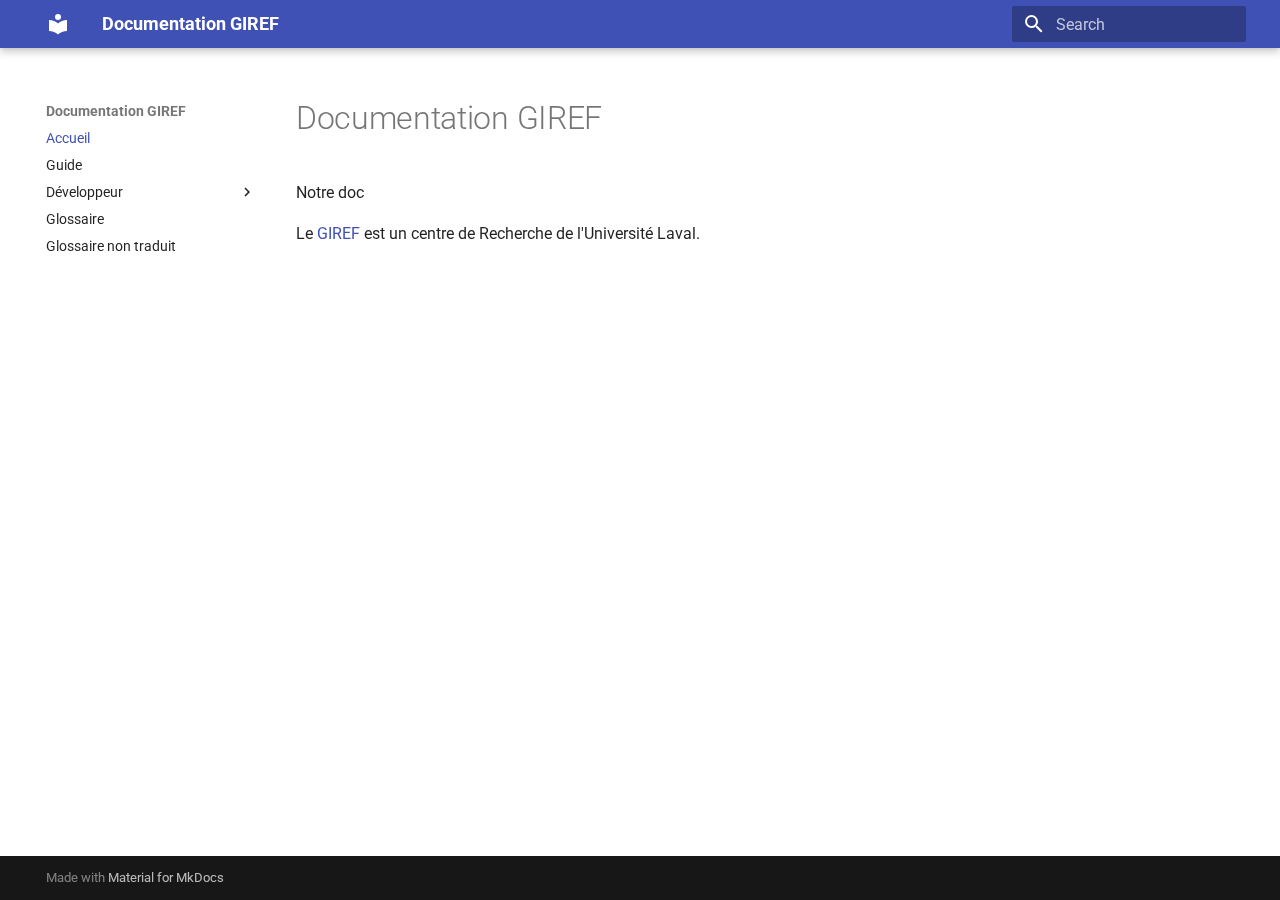
<file: index.html>
<!doctype html>
<html lang="en" class="no-js">
  <head>
    
      <meta charset="utf-8">
      <meta name="viewport" content="width=device-width,initial-scale=1">
      
      
      
        <link rel="canonical" href="https://GIREF-ERIC.github.io/">
      
      
      
        <link rel="next" href="guide/">
      
      
      <link rel="icon" href="assets/images/favicon.png">
      <meta name="generator" content="mkdocs-1.6.1, mkdocs-material-9.6.7">
    
    
      
        <title>Documentation GIREF</title>
      
    
    
      <link rel="stylesheet" href="assets/stylesheets/main.8608ea7d.min.css">
      
      


    
    
      
    
    
      
        
        
        <link rel="preconnect" href="https://fonts.gstatic.com" crossorigin>
        <link rel="stylesheet" href="https://fonts.googleapis.com/css?family=Roboto:300,300i,400,400i,700,700i%7CRoboto+Mono:400,400i,700,700i&display=fallback">
        <style>:root{--md-text-font:"Roboto";--md-code-font:"Roboto Mono"}</style>
      
    
    
    <script>__md_scope=new URL(".",location),__md_hash=e=>[...e].reduce(((e,_)=>(e<<5)-e+_.charCodeAt(0)),0),__md_get=(e,_=localStorage,t=__md_scope)=>JSON.parse(_.getItem(t.pathname+"."+e)),__md_set=(e,_,t=localStorage,a=__md_scope)=>{try{t.setItem(a.pathname+"."+e,JSON.stringify(_))}catch(e){}}</script>
    
      

    
    
    
  </head>
  
  
    <body dir="ltr">
  
    
    <input class="md-toggle" data-md-toggle="drawer" type="checkbox" id="__drawer" autocomplete="off">
    <input class="md-toggle" data-md-toggle="search" type="checkbox" id="__search" autocomplete="off">
    <label class="md-overlay" for="__drawer"></label>
    <div data-md-component="skip">
      
        
        <a href="#documentation-giref" class="md-skip">
          Skip to content
        </a>
      
    </div>
    <div data-md-component="announce">
      
    </div>
    
    
      

  

<header class="md-header md-header--shadow" data-md-component="header">
  <nav class="md-header__inner md-grid" aria-label="Header">
    <a href="." title="Documentation GIREF" class="md-header__button md-logo" aria-label="Documentation GIREF" data-md-component="logo">
      
  
  <svg xmlns="http://www.w3.org/2000/svg" viewBox="0 0 24 24"><path d="M12 8a3 3 0 0 0 3-3 3 3 0 0 0-3-3 3 3 0 0 0-3 3 3 3 0 0 0 3 3m0 3.54C9.64 9.35 6.5 8 3 8v11c3.5 0 6.64 1.35 9 3.54 2.36-2.19 5.5-3.54 9-3.54V8c-3.5 0-6.64 1.35-9 3.54"/></svg>

    </a>
    <label class="md-header__button md-icon" for="__drawer">
      
      <svg xmlns="http://www.w3.org/2000/svg" viewBox="0 0 24 24"><path d="M3 6h18v2H3zm0 5h18v2H3zm0 5h18v2H3z"/></svg>
    </label>
    <div class="md-header__title" data-md-component="header-title">
      <div class="md-header__ellipsis">
        <div class="md-header__topic">
          <span class="md-ellipsis">
            Documentation GIREF
          </span>
        </div>
        <div class="md-header__topic" data-md-component="header-topic">
          <span class="md-ellipsis">
            
              Accueil
            
          </span>
        </div>
      </div>
    </div>
    
    
      <script>var palette=__md_get("__palette");if(palette&&palette.color){if("(prefers-color-scheme)"===palette.color.media){var media=matchMedia("(prefers-color-scheme: light)"),input=document.querySelector(media.matches?"[data-md-color-media='(prefers-color-scheme: light)']":"[data-md-color-media='(prefers-color-scheme: dark)']");palette.color.media=input.getAttribute("data-md-color-media"),palette.color.scheme=input.getAttribute("data-md-color-scheme"),palette.color.primary=input.getAttribute("data-md-color-primary"),palette.color.accent=input.getAttribute("data-md-color-accent")}for(var[key,value]of Object.entries(palette.color))document.body.setAttribute("data-md-color-"+key,value)}</script>
    
    
    
      <label class="md-header__button md-icon" for="__search">
        
        <svg xmlns="http://www.w3.org/2000/svg" viewBox="0 0 24 24"><path d="M9.5 3A6.5 6.5 0 0 1 16 9.5c0 1.61-.59 3.09-1.56 4.23l.27.27h.79l5 5-1.5 1.5-5-5v-.79l-.27-.27A6.52 6.52 0 0 1 9.5 16 6.5 6.5 0 0 1 3 9.5 6.5 6.5 0 0 1 9.5 3m0 2C7 5 5 7 5 9.5S7 14 9.5 14 14 12 14 9.5 12 5 9.5 5"/></svg>
      </label>
      <div class="md-search" data-md-component="search" role="dialog">
  <label class="md-search__overlay" for="__search"></label>
  <div class="md-search__inner" role="search">
    <form class="md-search__form" name="search">
      <input type="text" class="md-search__input" name="query" aria-label="Search" placeholder="Search" autocapitalize="off" autocorrect="off" autocomplete="off" spellcheck="false" data-md-component="search-query" required>
      <label class="md-search__icon md-icon" for="__search">
        
        <svg xmlns="http://www.w3.org/2000/svg" viewBox="0 0 24 24"><path d="M9.5 3A6.5 6.5 0 0 1 16 9.5c0 1.61-.59 3.09-1.56 4.23l.27.27h.79l5 5-1.5 1.5-5-5v-.79l-.27-.27A6.52 6.52 0 0 1 9.5 16 6.5 6.5 0 0 1 3 9.5 6.5 6.5 0 0 1 9.5 3m0 2C7 5 5 7 5 9.5S7 14 9.5 14 14 12 14 9.5 12 5 9.5 5"/></svg>
        
        <svg xmlns="http://www.w3.org/2000/svg" viewBox="0 0 24 24"><path d="M20 11v2H8l5.5 5.5-1.42 1.42L4.16 12l7.92-7.92L13.5 5.5 8 11z"/></svg>
      </label>
      <nav class="md-search__options" aria-label="Search">
        
        <button type="reset" class="md-search__icon md-icon" title="Clear" aria-label="Clear" tabindex="-1">
          
          <svg xmlns="http://www.w3.org/2000/svg" viewBox="0 0 24 24"><path d="M19 6.41 17.59 5 12 10.59 6.41 5 5 6.41 10.59 12 5 17.59 6.41 19 12 13.41 17.59 19 19 17.59 13.41 12z"/></svg>
        </button>
      </nav>
      
    </form>
    <div class="md-search__output">
      <div class="md-search__scrollwrap" tabindex="0" data-md-scrollfix>
        <div class="md-search-result" data-md-component="search-result">
          <div class="md-search-result__meta">
            Initializing search
          </div>
          <ol class="md-search-result__list" role="presentation"></ol>
        </div>
      </div>
    </div>
  </div>
</div>
    
    
  </nav>
  
</header>
    
    <div class="md-container" data-md-component="container">
      
      
        
          
        
      
      <main class="md-main" data-md-component="main">
        <div class="md-main__inner md-grid">
          
            
              
              <div class="md-sidebar md-sidebar--primary" data-md-component="sidebar" data-md-type="navigation" >
                <div class="md-sidebar__scrollwrap">
                  <div class="md-sidebar__inner">
                    



  

<nav class="md-nav md-nav--primary md-nav--integrated" aria-label="Navigation" data-md-level="0">
  <label class="md-nav__title" for="__drawer">
    <a href="." title="Documentation GIREF" class="md-nav__button md-logo" aria-label="Documentation GIREF" data-md-component="logo">
      
  
  <svg xmlns="http://www.w3.org/2000/svg" viewBox="0 0 24 24"><path d="M12 8a3 3 0 0 0 3-3 3 3 0 0 0-3-3 3 3 0 0 0-3 3 3 3 0 0 0 3 3m0 3.54C9.64 9.35 6.5 8 3 8v11c3.5 0 6.64 1.35 9 3.54 2.36-2.19 5.5-3.54 9-3.54V8c-3.5 0-6.64 1.35-9 3.54"/></svg>

    </a>
    Documentation GIREF
  </label>
  
  <ul class="md-nav__list" data-md-scrollfix>
    
      
      
  
  
    
  
  
  
    <li class="md-nav__item md-nav__item--active">
      
      <input class="md-nav__toggle md-toggle" type="checkbox" id="__toc">
      
      
        
      
      
      <a href="." class="md-nav__link md-nav__link--active">
        
  
  <span class="md-ellipsis">
    Accueil
    
  </span>
  

      </a>
      
    </li>
  

    
      
      
  
  
  
  
    <li class="md-nav__item">
      <a href="guide/" class="md-nav__link">
        
  
  <span class="md-ellipsis">
    Guide
    
  </span>
  

      </a>
    </li>
  

    
      
      
  
  
  
  
    
    
    
    
    <li class="md-nav__item md-nav__item--nested">
      
        
        
        <input class="md-nav__toggle md-toggle " type="checkbox" id="__nav_3" >
        
          
          <label class="md-nav__link" for="__nav_3" id="__nav_3_label" tabindex="0">
            
  
  <span class="md-ellipsis">
    Développeur
    
  </span>
  

            <span class="md-nav__icon md-icon"></span>
          </label>
        
        <nav class="md-nav" data-md-level="1" aria-labelledby="__nav_3_label" aria-expanded="false">
          <label class="md-nav__title" for="__nav_3">
            <span class="md-nav__icon md-icon"></span>
            Développeur
          </label>
          <ul class="md-nav__list" data-md-scrollfix>
            
              
                
  
  
  
  
    <li class="md-nav__item">
      <a href="api.md" class="md-nav__link">
        
  
  <span class="md-ellipsis">
    API C++
    
  </span>
  

      </a>
    </li>
  

              
            
              
                
  
  
  
  
    <li class="md-nav__item">
      <a href="faq.md" class="md-nav__link">
        
  
  <span class="md-ellipsis">
    FAQ
    
  </span>
  

      </a>
    </li>
  

              
            
          </ul>
        </nav>
      
    </li>
  

    
      
      
  
  
  
  
    <li class="md-nav__item">
      <a href="glossaire/" class="md-nav__link">
        
  
  <span class="md-ellipsis">
    Glossaire
    
  </span>
  

      </a>
    </li>
  

    
      
      
  
  
  
  
    <li class="md-nav__item">
      <a href="termes_sans_traduction/" class="md-nav__link">
        
  
  <span class="md-ellipsis">
    Glossaire non traduit
    
  </span>
  

      </a>
    </li>
  

    
  </ul>
</nav>
                  </div>
                </div>
              </div>
            
            
          
          
            <div class="md-content" data-md-component="content">
              <article class="md-content__inner md-typeset">
                
                  



<h1 id="documentation-giref">Documentation GIREF<a class="headerlink" href="#documentation-giref" title="Permanent link">&para;</a></h1>
<p>Notre doc</p>
<p>Le <a href="glossaire/#GIREF">GIREF</a> est un centre de Recherche de l'<span class="no-translate">Université Laval</span>.</p>












                
              </article>
            </div>
          
          
<script>var target=document.getElementById(location.hash.slice(1));target&&target.name&&(target.checked=target.name.startsWith("__tabbed_"))</script>
        </div>
        
      </main>
      
        <footer class="md-footer">
  
  <div class="md-footer-meta md-typeset">
    <div class="md-footer-meta__inner md-grid">
      <div class="md-copyright">
  
  
    Made with
    <a href="https://squidfunk.github.io/mkdocs-material/" target="_blank" rel="noopener">
      Material for MkDocs
    </a>
  
</div>
      
    </div>
  </div>
</footer>
      
    </div>
    <div class="md-dialog" data-md-component="dialog">
      <div class="md-dialog__inner md-typeset"></div>
    </div>
    
    
    <script id="__config" type="application/json">{"base": ".", "features": ["toc.integrate"], "search": "assets/javascripts/workers/search.f8cc74c7.min.js", "translations": {"clipboard.copied": "Copied to clipboard", "clipboard.copy": "Copy to clipboard", "search.result.more.one": "1 more on this page", "search.result.more.other": "# more on this page", "search.result.none": "No matching documents", "search.result.one": "1 matching document", "search.result.other": "# matching documents", "search.result.placeholder": "Type to start searching", "search.result.term.missing": "Missing", "select.version": "Select version"}}</script>
    
    
      <script src="assets/javascripts/bundle.c8b220af.min.js"></script>
      
    
  </body>
</html>
</file>
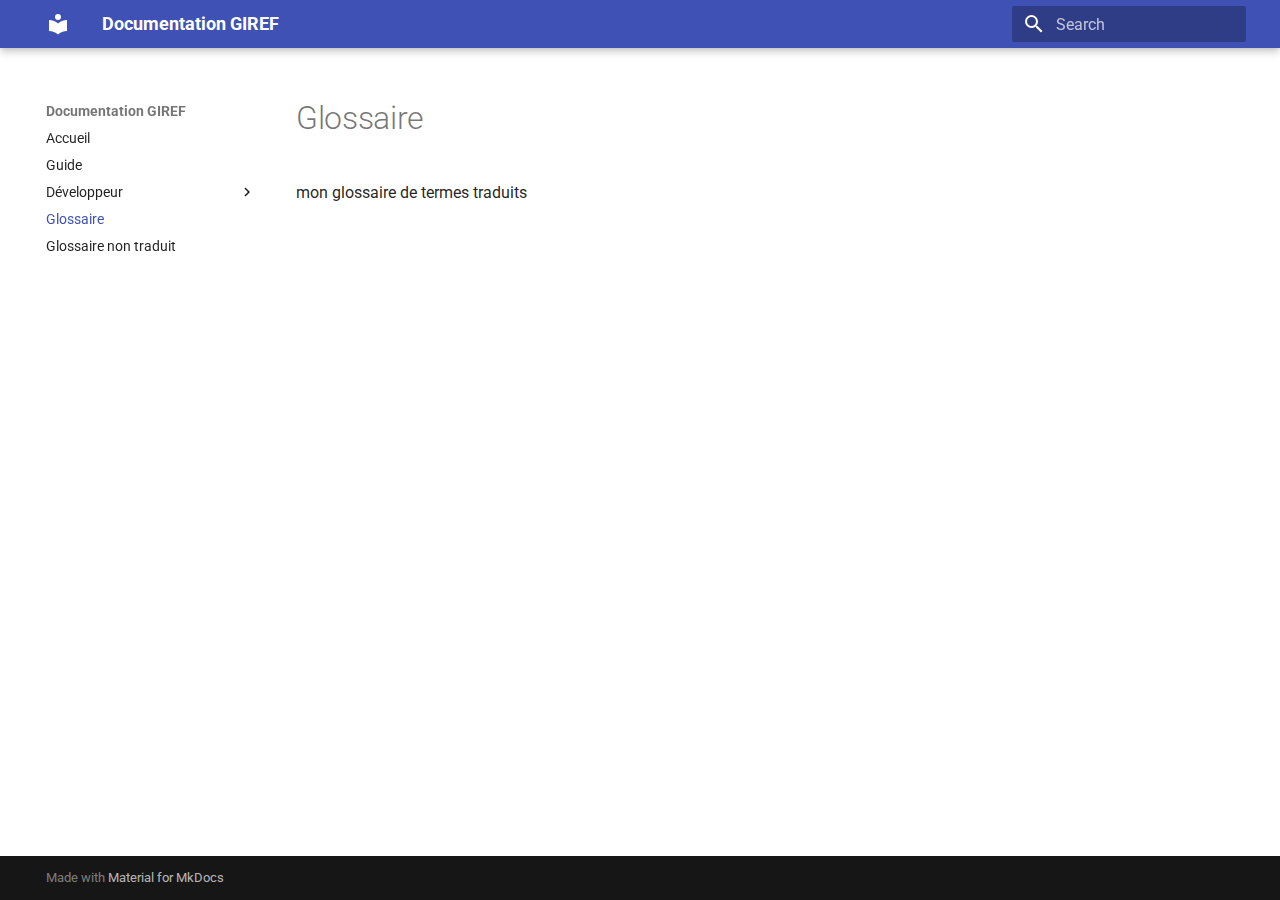
<file: glossaire/index.html>
<!doctype html>
<html lang="en" class="no-js">
  <head>
    
      <meta charset="utf-8">
      <meta name="viewport" content="width=device-width,initial-scale=1">
      
      
      
        <link rel="canonical" href="https://GIREF-ERIC.github.io/glossaire/">
      
      
        <link rel="prev" href="../guide/">
      
      
        <link rel="next" href="../termes_sans_traduction/">
      
      
      <link rel="icon" href="../assets/images/favicon.png">
      <meta name="generator" content="mkdocs-1.6.1, mkdocs-material-9.6.7">
    
    
      
        <title>Glossaire - Documentation GIREF</title>
      
    
    
      <link rel="stylesheet" href="../assets/stylesheets/main.8608ea7d.min.css">
      
      


    
    
      
    
    
      
        
        
        <link rel="preconnect" href="https://fonts.gstatic.com" crossorigin>
        <link rel="stylesheet" href="https://fonts.googleapis.com/css?family=Roboto:300,300i,400,400i,700,700i%7CRoboto+Mono:400,400i,700,700i&display=fallback">
        <style>:root{--md-text-font:"Roboto";--md-code-font:"Roboto Mono"}</style>
      
    
    
    <script>__md_scope=new URL("..",location),__md_hash=e=>[...e].reduce(((e,_)=>(e<<5)-e+_.charCodeAt(0)),0),__md_get=(e,_=localStorage,t=__md_scope)=>JSON.parse(_.getItem(t.pathname+"."+e)),__md_set=(e,_,t=localStorage,a=__md_scope)=>{try{t.setItem(a.pathname+"."+e,JSON.stringify(_))}catch(e){}}</script>
    
      

    
    
    
  </head>
  
  
    <body dir="ltr">
  
    
    <input class="md-toggle" data-md-toggle="drawer" type="checkbox" id="__drawer" autocomplete="off">
    <input class="md-toggle" data-md-toggle="search" type="checkbox" id="__search" autocomplete="off">
    <label class="md-overlay" for="__drawer"></label>
    <div data-md-component="skip">
      
    </div>
    <div data-md-component="announce">
      
    </div>
    
    
      

  

<header class="md-header md-header--shadow" data-md-component="header">
  <nav class="md-header__inner md-grid" aria-label="Header">
    <a href=".." title="Documentation GIREF" class="md-header__button md-logo" aria-label="Documentation GIREF" data-md-component="logo">
      
  
  <svg xmlns="http://www.w3.org/2000/svg" viewBox="0 0 24 24"><path d="M12 8a3 3 0 0 0 3-3 3 3 0 0 0-3-3 3 3 0 0 0-3 3 3 3 0 0 0 3 3m0 3.54C9.64 9.35 6.5 8 3 8v11c3.5 0 6.64 1.35 9 3.54 2.36-2.19 5.5-3.54 9-3.54V8c-3.5 0-6.64 1.35-9 3.54"/></svg>

    </a>
    <label class="md-header__button md-icon" for="__drawer">
      
      <svg xmlns="http://www.w3.org/2000/svg" viewBox="0 0 24 24"><path d="M3 6h18v2H3zm0 5h18v2H3zm0 5h18v2H3z"/></svg>
    </label>
    <div class="md-header__title" data-md-component="header-title">
      <div class="md-header__ellipsis">
        <div class="md-header__topic">
          <span class="md-ellipsis">
            Documentation GIREF
          </span>
        </div>
        <div class="md-header__topic" data-md-component="header-topic">
          <span class="md-ellipsis">
            
              Glossaire
            
          </span>
        </div>
      </div>
    </div>
    
    
      <script>var palette=__md_get("__palette");if(palette&&palette.color){if("(prefers-color-scheme)"===palette.color.media){var media=matchMedia("(prefers-color-scheme: light)"),input=document.querySelector(media.matches?"[data-md-color-media='(prefers-color-scheme: light)']":"[data-md-color-media='(prefers-color-scheme: dark)']");palette.color.media=input.getAttribute("data-md-color-media"),palette.color.scheme=input.getAttribute("data-md-color-scheme"),palette.color.primary=input.getAttribute("data-md-color-primary"),palette.color.accent=input.getAttribute("data-md-color-accent")}for(var[key,value]of Object.entries(palette.color))document.body.setAttribute("data-md-color-"+key,value)}</script>
    
    
    
      <label class="md-header__button md-icon" for="__search">
        
        <svg xmlns="http://www.w3.org/2000/svg" viewBox="0 0 24 24"><path d="M9.5 3A6.5 6.5 0 0 1 16 9.5c0 1.61-.59 3.09-1.56 4.23l.27.27h.79l5 5-1.5 1.5-5-5v-.79l-.27-.27A6.52 6.52 0 0 1 9.5 16 6.5 6.5 0 0 1 3 9.5 6.5 6.5 0 0 1 9.5 3m0 2C7 5 5 7 5 9.5S7 14 9.5 14 14 12 14 9.5 12 5 9.5 5"/></svg>
      </label>
      <div class="md-search" data-md-component="search" role="dialog">
  <label class="md-search__overlay" for="__search"></label>
  <div class="md-search__inner" role="search">
    <form class="md-search__form" name="search">
      <input type="text" class="md-search__input" name="query" aria-label="Search" placeholder="Search" autocapitalize="off" autocorrect="off" autocomplete="off" spellcheck="false" data-md-component="search-query" required>
      <label class="md-search__icon md-icon" for="__search">
        
        <svg xmlns="http://www.w3.org/2000/svg" viewBox="0 0 24 24"><path d="M9.5 3A6.5 6.5 0 0 1 16 9.5c0 1.61-.59 3.09-1.56 4.23l.27.27h.79l5 5-1.5 1.5-5-5v-.79l-.27-.27A6.52 6.52 0 0 1 9.5 16 6.5 6.5 0 0 1 3 9.5 6.5 6.5 0 0 1 9.5 3m0 2C7 5 5 7 5 9.5S7 14 9.5 14 14 12 14 9.5 12 5 9.5 5"/></svg>
        
        <svg xmlns="http://www.w3.org/2000/svg" viewBox="0 0 24 24"><path d="M20 11v2H8l5.5 5.5-1.42 1.42L4.16 12l7.92-7.92L13.5 5.5 8 11z"/></svg>
      </label>
      <nav class="md-search__options" aria-label="Search">
        
        <button type="reset" class="md-search__icon md-icon" title="Clear" aria-label="Clear" tabindex="-1">
          
          <svg xmlns="http://www.w3.org/2000/svg" viewBox="0 0 24 24"><path d="M19 6.41 17.59 5 12 10.59 6.41 5 5 6.41 10.59 12 5 17.59 6.41 19 12 13.41 17.59 19 19 17.59 13.41 12z"/></svg>
        </button>
      </nav>
      
    </form>
    <div class="md-search__output">
      <div class="md-search__scrollwrap" tabindex="0" data-md-scrollfix>
        <div class="md-search-result" data-md-component="search-result">
          <div class="md-search-result__meta">
            Initializing search
          </div>
          <ol class="md-search-result__list" role="presentation"></ol>
        </div>
      </div>
    </div>
  </div>
</div>
    
    
  </nav>
  
</header>
    
    <div class="md-container" data-md-component="container">
      
      
        
          
        
      
      <main class="md-main" data-md-component="main">
        <div class="md-main__inner md-grid">
          
            
              
              <div class="md-sidebar md-sidebar--primary" data-md-component="sidebar" data-md-type="navigation" >
                <div class="md-sidebar__scrollwrap">
                  <div class="md-sidebar__inner">
                    



  

<nav class="md-nav md-nav--primary md-nav--integrated" aria-label="Navigation" data-md-level="0">
  <label class="md-nav__title" for="__drawer">
    <a href=".." title="Documentation GIREF" class="md-nav__button md-logo" aria-label="Documentation GIREF" data-md-component="logo">
      
  
  <svg xmlns="http://www.w3.org/2000/svg" viewBox="0 0 24 24"><path d="M12 8a3 3 0 0 0 3-3 3 3 0 0 0-3-3 3 3 0 0 0-3 3 3 3 0 0 0 3 3m0 3.54C9.64 9.35 6.5 8 3 8v11c3.5 0 6.64 1.35 9 3.54 2.36-2.19 5.5-3.54 9-3.54V8c-3.5 0-6.64 1.35-9 3.54"/></svg>

    </a>
    Documentation GIREF
  </label>
  
  <ul class="md-nav__list" data-md-scrollfix>
    
      
      
  
  
  
  
    <li class="md-nav__item">
      <a href=".." class="md-nav__link">
        
  
  <span class="md-ellipsis">
    Accueil
    
  </span>
  

      </a>
    </li>
  

    
      
      
  
  
  
  
    <li class="md-nav__item">
      <a href="../guide/" class="md-nav__link">
        
  
  <span class="md-ellipsis">
    Guide
    
  </span>
  

      </a>
    </li>
  

    
      
      
  
  
  
  
    
    
    
    
    <li class="md-nav__item md-nav__item--nested">
      
        
        
        <input class="md-nav__toggle md-toggle " type="checkbox" id="__nav_3" >
        
          
          <label class="md-nav__link" for="__nav_3" id="__nav_3_label" tabindex="0">
            
  
  <span class="md-ellipsis">
    Développeur
    
  </span>
  

            <span class="md-nav__icon md-icon"></span>
          </label>
        
        <nav class="md-nav" data-md-level="1" aria-labelledby="__nav_3_label" aria-expanded="false">
          <label class="md-nav__title" for="__nav_3">
            <span class="md-nav__icon md-icon"></span>
            Développeur
          </label>
          <ul class="md-nav__list" data-md-scrollfix>
            
              
                
  
  
  
  
    <li class="md-nav__item">
      <a href="../api.md" class="md-nav__link">
        
  
  <span class="md-ellipsis">
    API C++
    
  </span>
  

      </a>
    </li>
  

              
            
              
                
  
  
  
  
    <li class="md-nav__item">
      <a href="../faq.md" class="md-nav__link">
        
  
  <span class="md-ellipsis">
    FAQ
    
  </span>
  

      </a>
    </li>
  

              
            
          </ul>
        </nav>
      
    </li>
  

    
      
      
  
  
    
  
  
  
    <li class="md-nav__item md-nav__item--active">
      
      <input class="md-nav__toggle md-toggle" type="checkbox" id="__toc">
      
      
      
      <a href="./" class="md-nav__link md-nav__link--active">
        
  
  <span class="md-ellipsis">
    Glossaire
    
  </span>
  

      </a>
      
    </li>
  

    
      
      
  
  
  
  
    <li class="md-nav__item">
      <a href="../termes_sans_traduction/" class="md-nav__link">
        
  
  <span class="md-ellipsis">
    Glossaire non traduit
    
  </span>
  

      </a>
    </li>
  

    
  </ul>
</nav>
                  </div>
                </div>
              </div>
            
            
          
          
            <div class="md-content" data-md-component="content">
              <article class="md-content__inner md-typeset">
                
                  



  <h1>Glossaire</h1>

<p>mon glossaire de termes traduits</p>












                
              </article>
            </div>
          
          
<script>var target=document.getElementById(location.hash.slice(1));target&&target.name&&(target.checked=target.name.startsWith("__tabbed_"))</script>
        </div>
        
      </main>
      
        <footer class="md-footer">
  
  <div class="md-footer-meta md-typeset">
    <div class="md-footer-meta__inner md-grid">
      <div class="md-copyright">
  
  
    Made with
    <a href="https://squidfunk.github.io/mkdocs-material/" target="_blank" rel="noopener">
      Material for MkDocs
    </a>
  
</div>
      
    </div>
  </div>
</footer>
      
    </div>
    <div class="md-dialog" data-md-component="dialog">
      <div class="md-dialog__inner md-typeset"></div>
    </div>
    
    
    <script id="__config" type="application/json">{"base": "..", "features": ["toc.integrate"], "search": "../assets/javascripts/workers/search.f8cc74c7.min.js", "translations": {"clipboard.copied": "Copied to clipboard", "clipboard.copy": "Copy to clipboard", "search.result.more.one": "1 more on this page", "search.result.more.other": "# more on this page", "search.result.none": "No matching documents", "search.result.one": "1 matching document", "search.result.other": "# matching documents", "search.result.placeholder": "Type to start searching", "search.result.term.missing": "Missing", "select.version": "Select version"}}</script>
    
    
      <script src="../assets/javascripts/bundle.c8b220af.min.js"></script>
      
    
  </body>
</html>
</file>
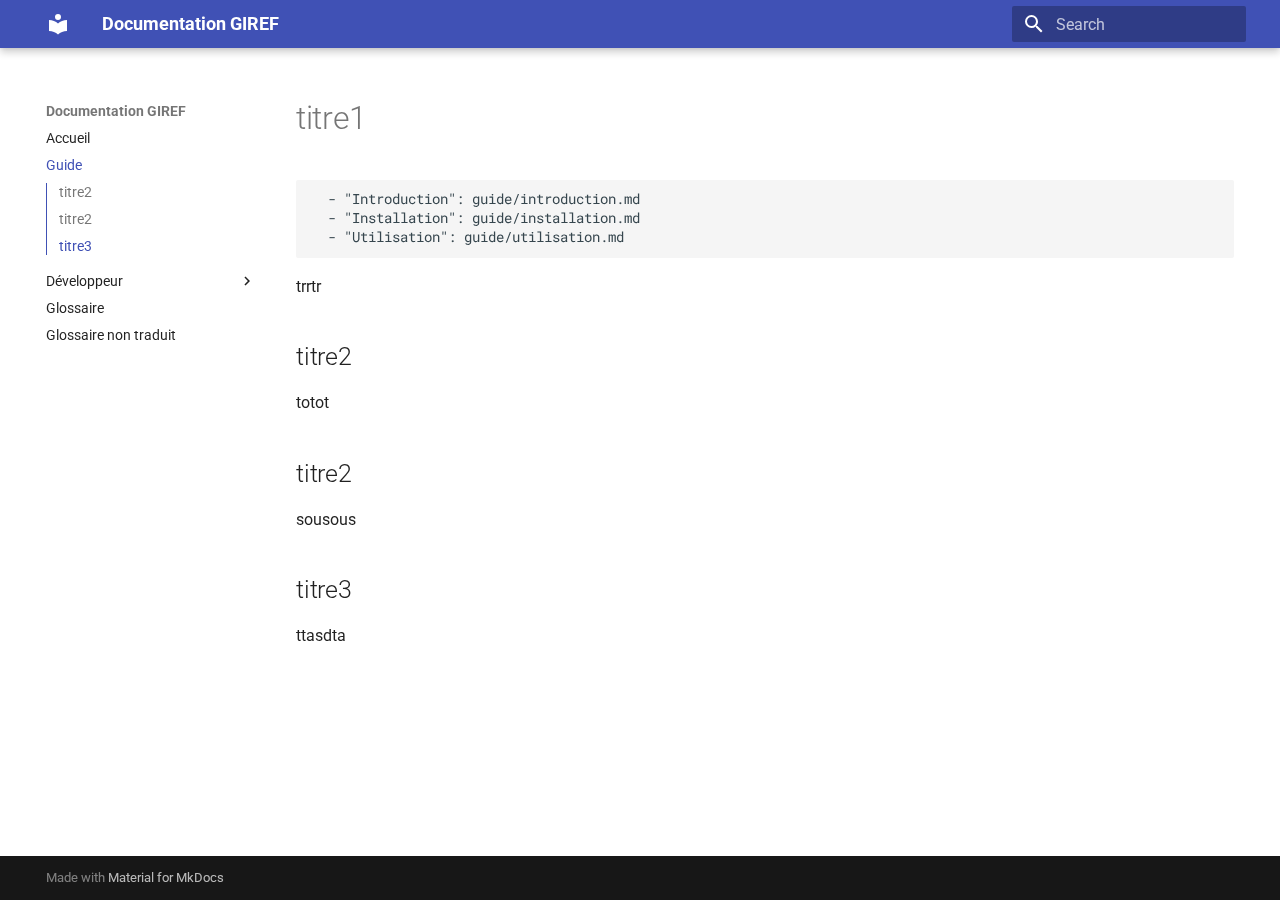
<file: guide/index.html>
<!doctype html>
<html lang="en" class="no-js">
  <head>
    
      <meta charset="utf-8">
      <meta name="viewport" content="width=device-width,initial-scale=1">
      
      
      
        <link rel="canonical" href="https://GIREF-ERIC.github.io/guide/">
      
      
        <link rel="prev" href="..">
      
      
        <link rel="next" href="../glossaire/">
      
      
      <link rel="icon" href="../assets/images/favicon.png">
      <meta name="generator" content="mkdocs-1.6.1, mkdocs-material-9.6.7">
    
    
      
        <title>Guide - Documentation GIREF</title>
      
    
    
      <link rel="stylesheet" href="../assets/stylesheets/main.8608ea7d.min.css">
      
      


    
    
      
    
    
      
        
        
        <link rel="preconnect" href="https://fonts.gstatic.com" crossorigin>
        <link rel="stylesheet" href="https://fonts.googleapis.com/css?family=Roboto:300,300i,400,400i,700,700i%7CRoboto+Mono:400,400i,700,700i&display=fallback">
        <style>:root{--md-text-font:"Roboto";--md-code-font:"Roboto Mono"}</style>
      
    
    
    <script>__md_scope=new URL("..",location),__md_hash=e=>[...e].reduce(((e,_)=>(e<<5)-e+_.charCodeAt(0)),0),__md_get=(e,_=localStorage,t=__md_scope)=>JSON.parse(_.getItem(t.pathname+"."+e)),__md_set=(e,_,t=localStorage,a=__md_scope)=>{try{t.setItem(a.pathname+"."+e,JSON.stringify(_))}catch(e){}}</script>
    
      

    
    
    
  </head>
  
  
    <body dir="ltr">
  
    
    <input class="md-toggle" data-md-toggle="drawer" type="checkbox" id="__drawer" autocomplete="off">
    <input class="md-toggle" data-md-toggle="search" type="checkbox" id="__search" autocomplete="off">
    <label class="md-overlay" for="__drawer"></label>
    <div data-md-component="skip">
      
        
        <a href="#titre1" class="md-skip">
          Skip to content
        </a>
      
    </div>
    <div data-md-component="announce">
      
    </div>
    
    
      

  

<header class="md-header md-header--shadow" data-md-component="header">
  <nav class="md-header__inner md-grid" aria-label="Header">
    <a href=".." title="Documentation GIREF" class="md-header__button md-logo" aria-label="Documentation GIREF" data-md-component="logo">
      
  
  <svg xmlns="http://www.w3.org/2000/svg" viewBox="0 0 24 24"><path d="M12 8a3 3 0 0 0 3-3 3 3 0 0 0-3-3 3 3 0 0 0-3 3 3 3 0 0 0 3 3m0 3.54C9.64 9.35 6.5 8 3 8v11c3.5 0 6.64 1.35 9 3.54 2.36-2.19 5.5-3.54 9-3.54V8c-3.5 0-6.64 1.35-9 3.54"/></svg>

    </a>
    <label class="md-header__button md-icon" for="__drawer">
      
      <svg xmlns="http://www.w3.org/2000/svg" viewBox="0 0 24 24"><path d="M3 6h18v2H3zm0 5h18v2H3zm0 5h18v2H3z"/></svg>
    </label>
    <div class="md-header__title" data-md-component="header-title">
      <div class="md-header__ellipsis">
        <div class="md-header__topic">
          <span class="md-ellipsis">
            Documentation GIREF
          </span>
        </div>
        <div class="md-header__topic" data-md-component="header-topic">
          <span class="md-ellipsis">
            
              Guide
            
          </span>
        </div>
      </div>
    </div>
    
    
      <script>var palette=__md_get("__palette");if(palette&&palette.color){if("(prefers-color-scheme)"===palette.color.media){var media=matchMedia("(prefers-color-scheme: light)"),input=document.querySelector(media.matches?"[data-md-color-media='(prefers-color-scheme: light)']":"[data-md-color-media='(prefers-color-scheme: dark)']");palette.color.media=input.getAttribute("data-md-color-media"),palette.color.scheme=input.getAttribute("data-md-color-scheme"),palette.color.primary=input.getAttribute("data-md-color-primary"),palette.color.accent=input.getAttribute("data-md-color-accent")}for(var[key,value]of Object.entries(palette.color))document.body.setAttribute("data-md-color-"+key,value)}</script>
    
    
    
      <label class="md-header__button md-icon" for="__search">
        
        <svg xmlns="http://www.w3.org/2000/svg" viewBox="0 0 24 24"><path d="M9.5 3A6.5 6.5 0 0 1 16 9.5c0 1.61-.59 3.09-1.56 4.23l.27.27h.79l5 5-1.5 1.5-5-5v-.79l-.27-.27A6.52 6.52 0 0 1 9.5 16 6.5 6.5 0 0 1 3 9.5 6.5 6.5 0 0 1 9.5 3m0 2C7 5 5 7 5 9.5S7 14 9.5 14 14 12 14 9.5 12 5 9.5 5"/></svg>
      </label>
      <div class="md-search" data-md-component="search" role="dialog">
  <label class="md-search__overlay" for="__search"></label>
  <div class="md-search__inner" role="search">
    <form class="md-search__form" name="search">
      <input type="text" class="md-search__input" name="query" aria-label="Search" placeholder="Search" autocapitalize="off" autocorrect="off" autocomplete="off" spellcheck="false" data-md-component="search-query" required>
      <label class="md-search__icon md-icon" for="__search">
        
        <svg xmlns="http://www.w3.org/2000/svg" viewBox="0 0 24 24"><path d="M9.5 3A6.5 6.5 0 0 1 16 9.5c0 1.61-.59 3.09-1.56 4.23l.27.27h.79l5 5-1.5 1.5-5-5v-.79l-.27-.27A6.52 6.52 0 0 1 9.5 16 6.5 6.5 0 0 1 3 9.5 6.5 6.5 0 0 1 9.5 3m0 2C7 5 5 7 5 9.5S7 14 9.5 14 14 12 14 9.5 12 5 9.5 5"/></svg>
        
        <svg xmlns="http://www.w3.org/2000/svg" viewBox="0 0 24 24"><path d="M20 11v2H8l5.5 5.5-1.42 1.42L4.16 12l7.92-7.92L13.5 5.5 8 11z"/></svg>
      </label>
      <nav class="md-search__options" aria-label="Search">
        
        <button type="reset" class="md-search__icon md-icon" title="Clear" aria-label="Clear" tabindex="-1">
          
          <svg xmlns="http://www.w3.org/2000/svg" viewBox="0 0 24 24"><path d="M19 6.41 17.59 5 12 10.59 6.41 5 5 6.41 10.59 12 5 17.59 6.41 19 12 13.41 17.59 19 19 17.59 13.41 12z"/></svg>
        </button>
      </nav>
      
    </form>
    <div class="md-search__output">
      <div class="md-search__scrollwrap" tabindex="0" data-md-scrollfix>
        <div class="md-search-result" data-md-component="search-result">
          <div class="md-search-result__meta">
            Initializing search
          </div>
          <ol class="md-search-result__list" role="presentation"></ol>
        </div>
      </div>
    </div>
  </div>
</div>
    
    
  </nav>
  
</header>
    
    <div class="md-container" data-md-component="container">
      
      
        
          
        
      
      <main class="md-main" data-md-component="main">
        <div class="md-main__inner md-grid">
          
            
              
              <div class="md-sidebar md-sidebar--primary" data-md-component="sidebar" data-md-type="navigation" >
                <div class="md-sidebar__scrollwrap">
                  <div class="md-sidebar__inner">
                    



  

<nav class="md-nav md-nav--primary md-nav--integrated" aria-label="Navigation" data-md-level="0">
  <label class="md-nav__title" for="__drawer">
    <a href=".." title="Documentation GIREF" class="md-nav__button md-logo" aria-label="Documentation GIREF" data-md-component="logo">
      
  
  <svg xmlns="http://www.w3.org/2000/svg" viewBox="0 0 24 24"><path d="M12 8a3 3 0 0 0 3-3 3 3 0 0 0-3-3 3 3 0 0 0-3 3 3 3 0 0 0 3 3m0 3.54C9.64 9.35 6.5 8 3 8v11c3.5 0 6.64 1.35 9 3.54 2.36-2.19 5.5-3.54 9-3.54V8c-3.5 0-6.64 1.35-9 3.54"/></svg>

    </a>
    Documentation GIREF
  </label>
  
  <ul class="md-nav__list" data-md-scrollfix>
    
      
      
  
  
  
  
    <li class="md-nav__item">
      <a href=".." class="md-nav__link">
        
  
  <span class="md-ellipsis">
    Accueil
    
  </span>
  

      </a>
    </li>
  

    
      
      
  
  
    
  
  
  
    <li class="md-nav__item md-nav__item--active">
      
      <input class="md-nav__toggle md-toggle" type="checkbox" id="__toc">
      
      
        
      
      
        <label class="md-nav__link md-nav__link--active" for="__toc">
          
  
  <span class="md-ellipsis">
    Guide
    
  </span>
  

          <span class="md-nav__icon md-icon"></span>
        </label>
      
      <a href="./" class="md-nav__link md-nav__link--active">
        
  
  <span class="md-ellipsis">
    Guide
    
  </span>
  

      </a>
      
        

<nav class="md-nav md-nav--secondary" aria-label="Table of contents">
  
  
  
    
  
  
    <label class="md-nav__title" for="__toc">
      <span class="md-nav__icon md-icon"></span>
      Table of contents
    </label>
    <ul class="md-nav__list" data-md-component="toc" data-md-scrollfix>
      
        <li class="md-nav__item">
  <a href="#titre2" class="md-nav__link">
    <span class="md-ellipsis">
      titre2
    </span>
  </a>
  
</li>
      
        <li class="md-nav__item">
  <a href="#titre2_1" class="md-nav__link">
    <span class="md-ellipsis">
      titre2
    </span>
  </a>
  
</li>
      
        <li class="md-nav__item">
  <a href="#titre3" class="md-nav__link">
    <span class="md-ellipsis">
      titre3
    </span>
  </a>
  
</li>
      
    </ul>
  
</nav>
      
    </li>
  

    
      
      
  
  
  
  
    
    
    
    
    <li class="md-nav__item md-nav__item--nested">
      
        
        
        <input class="md-nav__toggle md-toggle " type="checkbox" id="__nav_3" >
        
          
          <label class="md-nav__link" for="__nav_3" id="__nav_3_label" tabindex="0">
            
  
  <span class="md-ellipsis">
    Développeur
    
  </span>
  

            <span class="md-nav__icon md-icon"></span>
          </label>
        
        <nav class="md-nav" data-md-level="1" aria-labelledby="__nav_3_label" aria-expanded="false">
          <label class="md-nav__title" for="__nav_3">
            <span class="md-nav__icon md-icon"></span>
            Développeur
          </label>
          <ul class="md-nav__list" data-md-scrollfix>
            
              
                
  
  
  
  
    <li class="md-nav__item">
      <a href="../api.md" class="md-nav__link">
        
  
  <span class="md-ellipsis">
    API C++
    
  </span>
  

      </a>
    </li>
  

              
            
              
                
  
  
  
  
    <li class="md-nav__item">
      <a href="../faq.md" class="md-nav__link">
        
  
  <span class="md-ellipsis">
    FAQ
    
  </span>
  

      </a>
    </li>
  

              
            
          </ul>
        </nav>
      
    </li>
  

    
      
      
  
  
  
  
    <li class="md-nav__item">
      <a href="../glossaire/" class="md-nav__link">
        
  
  <span class="md-ellipsis">
    Glossaire
    
  </span>
  

      </a>
    </li>
  

    
      
      
  
  
  
  
    <li class="md-nav__item">
      <a href="../termes_sans_traduction/" class="md-nav__link">
        
  
  <span class="md-ellipsis">
    Glossaire non traduit
    
  </span>
  

      </a>
    </li>
  

    
  </ul>
</nav>
                  </div>
                </div>
              </div>
            
            
          
          
            <div class="md-content" data-md-component="content">
              <article class="md-content__inner md-typeset">
                
                  



<h1 id="titre1">titre1<a class="headerlink" href="#titre1" title="Permanent link">&para;</a></h1>
<pre><code>  - "Introduction": guide/introduction.md
  - "Installation": guide/installation.md
  - "Utilisation": guide/utilisation.md
</code></pre>
<p>trrtr</p>
<h2 id="titre2">titre2<a class="headerlink" href="#titre2" title="Permanent link">&para;</a></h2>
<p>totot</p>
<h2 id="titre2_1">titre2<a class="headerlink" href="#titre2_1" title="Permanent link">&para;</a></h2>
<p>sousous</p>
<h2 id="titre3">titre3<a class="headerlink" href="#titre3" title="Permanent link">&para;</a></h2>
<p>ttasdta</p>












                
              </article>
            </div>
          
          
<script>var target=document.getElementById(location.hash.slice(1));target&&target.name&&(target.checked=target.name.startsWith("__tabbed_"))</script>
        </div>
        
      </main>
      
        <footer class="md-footer">
  
  <div class="md-footer-meta md-typeset">
    <div class="md-footer-meta__inner md-grid">
      <div class="md-copyright">
  
  
    Made with
    <a href="https://squidfunk.github.io/mkdocs-material/" target="_blank" rel="noopener">
      Material for MkDocs
    </a>
  
</div>
      
    </div>
  </div>
</footer>
      
    </div>
    <div class="md-dialog" data-md-component="dialog">
      <div class="md-dialog__inner md-typeset"></div>
    </div>
    
    
    <script id="__config" type="application/json">{"base": "..", "features": ["toc.integrate"], "search": "../assets/javascripts/workers/search.f8cc74c7.min.js", "translations": {"clipboard.copied": "Copied to clipboard", "clipboard.copy": "Copy to clipboard", "search.result.more.one": "1 more on this page", "search.result.more.other": "# more on this page", "search.result.none": "No matching documents", "search.result.one": "1 matching document", "search.result.other": "# matching documents", "search.result.placeholder": "Type to start searching", "search.result.term.missing": "Missing", "select.version": "Select version"}}</script>
    
    
      <script src="../assets/javascripts/bundle.c8b220af.min.js"></script>
      
    
  </body>
</html>
</file>
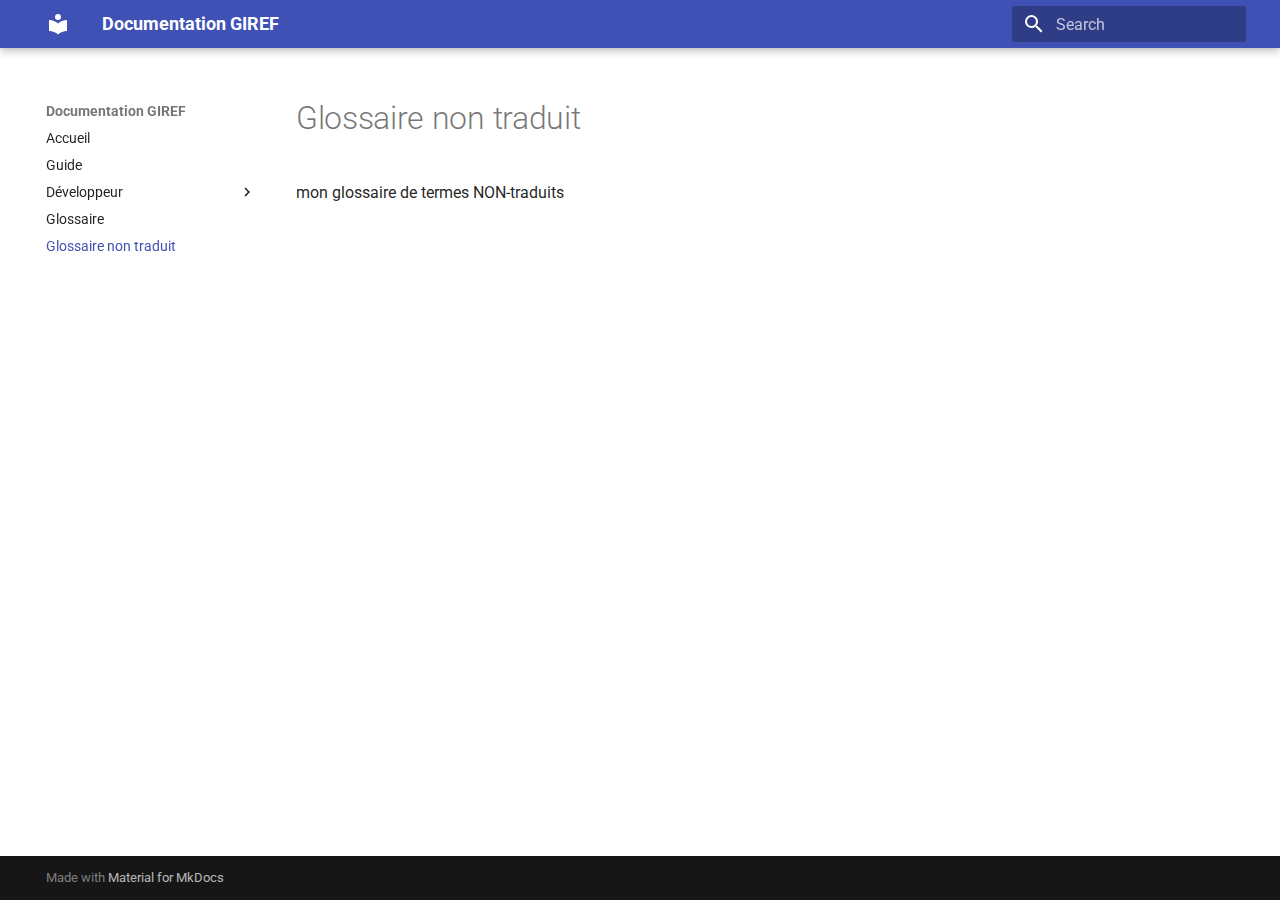
<file: termes_sans_traduction/index.html>
<!doctype html>
<html lang="en" class="no-js">
  <head>
    
      <meta charset="utf-8">
      <meta name="viewport" content="width=device-width,initial-scale=1">
      
      
      
        <link rel="canonical" href="https://GIREF-ERIC.github.io/termes_sans_traduction/">
      
      
        <link rel="prev" href="../glossaire/">
      
      
      
      <link rel="icon" href="../assets/images/favicon.png">
      <meta name="generator" content="mkdocs-1.6.1, mkdocs-material-9.6.7">
    
    
      
        <title>Glossaire non traduit - Documentation GIREF</title>
      
    
    
      <link rel="stylesheet" href="../assets/stylesheets/main.8608ea7d.min.css">
      
      


    
    
      
    
    
      
        
        
        <link rel="preconnect" href="https://fonts.gstatic.com" crossorigin>
        <link rel="stylesheet" href="https://fonts.googleapis.com/css?family=Roboto:300,300i,400,400i,700,700i%7CRoboto+Mono:400,400i,700,700i&display=fallback">
        <style>:root{--md-text-font:"Roboto";--md-code-font:"Roboto Mono"}</style>
      
    
    
    <script>__md_scope=new URL("..",location),__md_hash=e=>[...e].reduce(((e,_)=>(e<<5)-e+_.charCodeAt(0)),0),__md_get=(e,_=localStorage,t=__md_scope)=>JSON.parse(_.getItem(t.pathname+"."+e)),__md_set=(e,_,t=localStorage,a=__md_scope)=>{try{t.setItem(a.pathname+"."+e,JSON.stringify(_))}catch(e){}}</script>
    
      

    
    
    
  </head>
  
  
    <body dir="ltr">
  
    
    <input class="md-toggle" data-md-toggle="drawer" type="checkbox" id="__drawer" autocomplete="off">
    <input class="md-toggle" data-md-toggle="search" type="checkbox" id="__search" autocomplete="off">
    <label class="md-overlay" for="__drawer"></label>
    <div data-md-component="skip">
      
    </div>
    <div data-md-component="announce">
      
    </div>
    
    
      

  

<header class="md-header md-header--shadow" data-md-component="header">
  <nav class="md-header__inner md-grid" aria-label="Header">
    <a href=".." title="Documentation GIREF" class="md-header__button md-logo" aria-label="Documentation GIREF" data-md-component="logo">
      
  
  <svg xmlns="http://www.w3.org/2000/svg" viewBox="0 0 24 24"><path d="M12 8a3 3 0 0 0 3-3 3 3 0 0 0-3-3 3 3 0 0 0-3 3 3 3 0 0 0 3 3m0 3.54C9.64 9.35 6.5 8 3 8v11c3.5 0 6.64 1.35 9 3.54 2.36-2.19 5.5-3.54 9-3.54V8c-3.5 0-6.64 1.35-9 3.54"/></svg>

    </a>
    <label class="md-header__button md-icon" for="__drawer">
      
      <svg xmlns="http://www.w3.org/2000/svg" viewBox="0 0 24 24"><path d="M3 6h18v2H3zm0 5h18v2H3zm0 5h18v2H3z"/></svg>
    </label>
    <div class="md-header__title" data-md-component="header-title">
      <div class="md-header__ellipsis">
        <div class="md-header__topic">
          <span class="md-ellipsis">
            Documentation GIREF
          </span>
        </div>
        <div class="md-header__topic" data-md-component="header-topic">
          <span class="md-ellipsis">
            
              Glossaire non traduit
            
          </span>
        </div>
      </div>
    </div>
    
    
      <script>var palette=__md_get("__palette");if(palette&&palette.color){if("(prefers-color-scheme)"===palette.color.media){var media=matchMedia("(prefers-color-scheme: light)"),input=document.querySelector(media.matches?"[data-md-color-media='(prefers-color-scheme: light)']":"[data-md-color-media='(prefers-color-scheme: dark)']");palette.color.media=input.getAttribute("data-md-color-media"),palette.color.scheme=input.getAttribute("data-md-color-scheme"),palette.color.primary=input.getAttribute("data-md-color-primary"),palette.color.accent=input.getAttribute("data-md-color-accent")}for(var[key,value]of Object.entries(palette.color))document.body.setAttribute("data-md-color-"+key,value)}</script>
    
    
    
      <label class="md-header__button md-icon" for="__search">
        
        <svg xmlns="http://www.w3.org/2000/svg" viewBox="0 0 24 24"><path d="M9.5 3A6.5 6.5 0 0 1 16 9.5c0 1.61-.59 3.09-1.56 4.23l.27.27h.79l5 5-1.5 1.5-5-5v-.79l-.27-.27A6.52 6.52 0 0 1 9.5 16 6.5 6.5 0 0 1 3 9.5 6.5 6.5 0 0 1 9.5 3m0 2C7 5 5 7 5 9.5S7 14 9.5 14 14 12 14 9.5 12 5 9.5 5"/></svg>
      </label>
      <div class="md-search" data-md-component="search" role="dialog">
  <label class="md-search__overlay" for="__search"></label>
  <div class="md-search__inner" role="search">
    <form class="md-search__form" name="search">
      <input type="text" class="md-search__input" name="query" aria-label="Search" placeholder="Search" autocapitalize="off" autocorrect="off" autocomplete="off" spellcheck="false" data-md-component="search-query" required>
      <label class="md-search__icon md-icon" for="__search">
        
        <svg xmlns="http://www.w3.org/2000/svg" viewBox="0 0 24 24"><path d="M9.5 3A6.5 6.5 0 0 1 16 9.5c0 1.61-.59 3.09-1.56 4.23l.27.27h.79l5 5-1.5 1.5-5-5v-.79l-.27-.27A6.52 6.52 0 0 1 9.5 16 6.5 6.5 0 0 1 3 9.5 6.5 6.5 0 0 1 9.5 3m0 2C7 5 5 7 5 9.5S7 14 9.5 14 14 12 14 9.5 12 5 9.5 5"/></svg>
        
        <svg xmlns="http://www.w3.org/2000/svg" viewBox="0 0 24 24"><path d="M20 11v2H8l5.5 5.5-1.42 1.42L4.16 12l7.92-7.92L13.5 5.5 8 11z"/></svg>
      </label>
      <nav class="md-search__options" aria-label="Search">
        
        <button type="reset" class="md-search__icon md-icon" title="Clear" aria-label="Clear" tabindex="-1">
          
          <svg xmlns="http://www.w3.org/2000/svg" viewBox="0 0 24 24"><path d="M19 6.41 17.59 5 12 10.59 6.41 5 5 6.41 10.59 12 5 17.59 6.41 19 12 13.41 17.59 19 19 17.59 13.41 12z"/></svg>
        </button>
      </nav>
      
    </form>
    <div class="md-search__output">
      <div class="md-search__scrollwrap" tabindex="0" data-md-scrollfix>
        <div class="md-search-result" data-md-component="search-result">
          <div class="md-search-result__meta">
            Initializing search
          </div>
          <ol class="md-search-result__list" role="presentation"></ol>
        </div>
      </div>
    </div>
  </div>
</div>
    
    
  </nav>
  
</header>
    
    <div class="md-container" data-md-component="container">
      
      
        
          
        
      
      <main class="md-main" data-md-component="main">
        <div class="md-main__inner md-grid">
          
            
              
              <div class="md-sidebar md-sidebar--primary" data-md-component="sidebar" data-md-type="navigation" >
                <div class="md-sidebar__scrollwrap">
                  <div class="md-sidebar__inner">
                    



  

<nav class="md-nav md-nav--primary md-nav--integrated" aria-label="Navigation" data-md-level="0">
  <label class="md-nav__title" for="__drawer">
    <a href=".." title="Documentation GIREF" class="md-nav__button md-logo" aria-label="Documentation GIREF" data-md-component="logo">
      
  
  <svg xmlns="http://www.w3.org/2000/svg" viewBox="0 0 24 24"><path d="M12 8a3 3 0 0 0 3-3 3 3 0 0 0-3-3 3 3 0 0 0-3 3 3 3 0 0 0 3 3m0 3.54C9.64 9.35 6.5 8 3 8v11c3.5 0 6.64 1.35 9 3.54 2.36-2.19 5.5-3.54 9-3.54V8c-3.5 0-6.64 1.35-9 3.54"/></svg>

    </a>
    Documentation GIREF
  </label>
  
  <ul class="md-nav__list" data-md-scrollfix>
    
      
      
  
  
  
  
    <li class="md-nav__item">
      <a href=".." class="md-nav__link">
        
  
  <span class="md-ellipsis">
    Accueil
    
  </span>
  

      </a>
    </li>
  

    
      
      
  
  
  
  
    <li class="md-nav__item">
      <a href="../guide/" class="md-nav__link">
        
  
  <span class="md-ellipsis">
    Guide
    
  </span>
  

      </a>
    </li>
  

    
      
      
  
  
  
  
    
    
    
    
    <li class="md-nav__item md-nav__item--nested">
      
        
        
        <input class="md-nav__toggle md-toggle " type="checkbox" id="__nav_3" >
        
          
          <label class="md-nav__link" for="__nav_3" id="__nav_3_label" tabindex="0">
            
  
  <span class="md-ellipsis">
    Développeur
    
  </span>
  

            <span class="md-nav__icon md-icon"></span>
          </label>
        
        <nav class="md-nav" data-md-level="1" aria-labelledby="__nav_3_label" aria-expanded="false">
          <label class="md-nav__title" for="__nav_3">
            <span class="md-nav__icon md-icon"></span>
            Développeur
          </label>
          <ul class="md-nav__list" data-md-scrollfix>
            
              
                
  
  
  
  
    <li class="md-nav__item">
      <a href="../api.md" class="md-nav__link">
        
  
  <span class="md-ellipsis">
    API C++
    
  </span>
  

      </a>
    </li>
  

              
            
              
                
  
  
  
  
    <li class="md-nav__item">
      <a href="../faq.md" class="md-nav__link">
        
  
  <span class="md-ellipsis">
    FAQ
    
  </span>
  

      </a>
    </li>
  

              
            
          </ul>
        </nav>
      
    </li>
  

    
      
      
  
  
  
  
    <li class="md-nav__item">
      <a href="../glossaire/" class="md-nav__link">
        
  
  <span class="md-ellipsis">
    Glossaire
    
  </span>
  

      </a>
    </li>
  

    
      
      
  
  
    
  
  
  
    <li class="md-nav__item md-nav__item--active">
      
      <input class="md-nav__toggle md-toggle" type="checkbox" id="__toc">
      
      
      
      <a href="./" class="md-nav__link md-nav__link--active">
        
  
  <span class="md-ellipsis">
    Glossaire non traduit
    
  </span>
  

      </a>
      
    </li>
  

    
  </ul>
</nav>
                  </div>
                </div>
              </div>
            
            
          
          
            <div class="md-content" data-md-component="content">
              <article class="md-content__inner md-typeset">
                
                  



  <h1>Glossaire non traduit</h1>

<p>mon glossaire de termes NON-traduits</p>












                
              </article>
            </div>
          
          
<script>var target=document.getElementById(location.hash.slice(1));target&&target.name&&(target.checked=target.name.startsWith("__tabbed_"))</script>
        </div>
        
      </main>
      
        <footer class="md-footer">
  
  <div class="md-footer-meta md-typeset">
    <div class="md-footer-meta__inner md-grid">
      <div class="md-copyright">
  
  
    Made with
    <a href="https://squidfunk.github.io/mkdocs-material/" target="_blank" rel="noopener">
      Material for MkDocs
    </a>
  
</div>
      
    </div>
  </div>
</footer>
      
    </div>
    <div class="md-dialog" data-md-component="dialog">
      <div class="md-dialog__inner md-typeset"></div>
    </div>
    
    
    <script id="__config" type="application/json">{"base": "..", "features": ["toc.integrate"], "search": "../assets/javascripts/workers/search.f8cc74c7.min.js", "translations": {"clipboard.copied": "Copied to clipboard", "clipboard.copy": "Copy to clipboard", "search.result.more.one": "1 more on this page", "search.result.more.other": "# more on this page", "search.result.none": "No matching documents", "search.result.one": "1 matching document", "search.result.other": "# matching documents", "search.result.placeholder": "Type to start searching", "search.result.term.missing": "Missing", "select.version": "Select version"}}</script>
    
    
      <script src="../assets/javascripts/bundle.c8b220af.min.js"></script>
      
    
  </body>
</html>
</file>
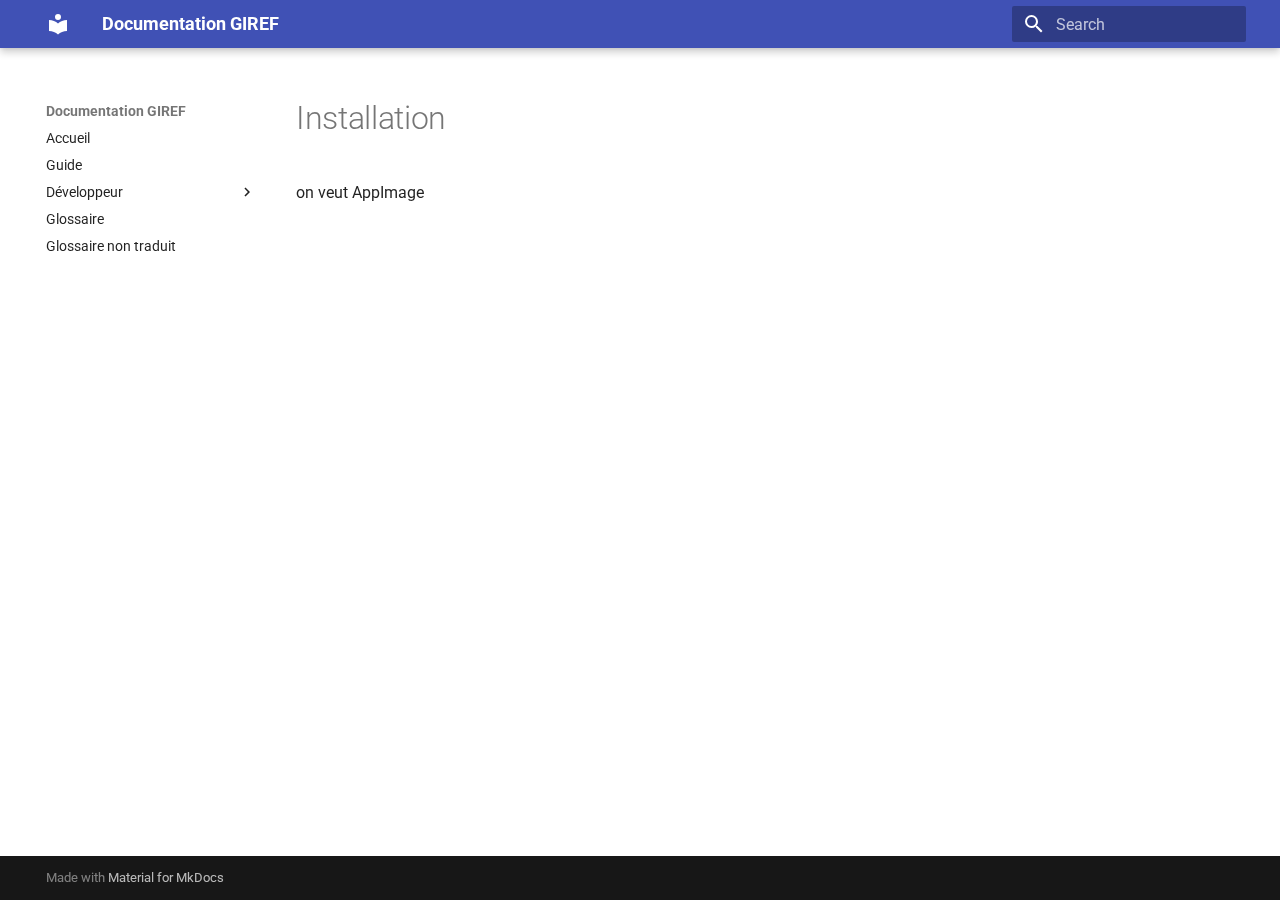
<file: guide/installation/index.html>
<!doctype html>
<html lang="en" class="no-js">
  <head>
    
      <meta charset="utf-8">
      <meta name="viewport" content="width=device-width,initial-scale=1">
      
      
      
        <link rel="canonical" href="https://GIREF-ERIC.github.io/guide/installation/">
      
      
      
      
      <link rel="icon" href="../../assets/images/favicon.png">
      <meta name="generator" content="mkdocs-1.6.1, mkdocs-material-9.6.7">
    
    
      
        <title>Installation - Documentation GIREF</title>
      
    
    
      <link rel="stylesheet" href="../../assets/stylesheets/main.8608ea7d.min.css">
      
      


    
    
      
    
    
      
        
        
        <link rel="preconnect" href="https://fonts.gstatic.com" crossorigin>
        <link rel="stylesheet" href="https://fonts.googleapis.com/css?family=Roboto:300,300i,400,400i,700,700i%7CRoboto+Mono:400,400i,700,700i&display=fallback">
        <style>:root{--md-text-font:"Roboto";--md-code-font:"Roboto Mono"}</style>
      
    
    
    <script>__md_scope=new URL("../..",location),__md_hash=e=>[...e].reduce(((e,_)=>(e<<5)-e+_.charCodeAt(0)),0),__md_get=(e,_=localStorage,t=__md_scope)=>JSON.parse(_.getItem(t.pathname+"."+e)),__md_set=(e,_,t=localStorage,a=__md_scope)=>{try{t.setItem(a.pathname+"."+e,JSON.stringify(_))}catch(e){}}</script>
    
      

    
    
    
  </head>
  
  
    <body dir="ltr">
  
    
    <input class="md-toggle" data-md-toggle="drawer" type="checkbox" id="__drawer" autocomplete="off">
    <input class="md-toggle" data-md-toggle="search" type="checkbox" id="__search" autocomplete="off">
    <label class="md-overlay" for="__drawer"></label>
    <div data-md-component="skip">
      
        
        <a href="#installation" class="md-skip">
          Skip to content
        </a>
      
    </div>
    <div data-md-component="announce">
      
    </div>
    
    
      

  

<header class="md-header md-header--shadow" data-md-component="header">
  <nav class="md-header__inner md-grid" aria-label="Header">
    <a href="../.." title="Documentation GIREF" class="md-header__button md-logo" aria-label="Documentation GIREF" data-md-component="logo">
      
  
  <svg xmlns="http://www.w3.org/2000/svg" viewBox="0 0 24 24"><path d="M12 8a3 3 0 0 0 3-3 3 3 0 0 0-3-3 3 3 0 0 0-3 3 3 3 0 0 0 3 3m0 3.54C9.64 9.35 6.5 8 3 8v11c3.5 0 6.64 1.35 9 3.54 2.36-2.19 5.5-3.54 9-3.54V8c-3.5 0-6.64 1.35-9 3.54"/></svg>

    </a>
    <label class="md-header__button md-icon" for="__drawer">
      
      <svg xmlns="http://www.w3.org/2000/svg" viewBox="0 0 24 24"><path d="M3 6h18v2H3zm0 5h18v2H3zm0 5h18v2H3z"/></svg>
    </label>
    <div class="md-header__title" data-md-component="header-title">
      <div class="md-header__ellipsis">
        <div class="md-header__topic">
          <span class="md-ellipsis">
            Documentation GIREF
          </span>
        </div>
        <div class="md-header__topic" data-md-component="header-topic">
          <span class="md-ellipsis">
            
              Installation
            
          </span>
        </div>
      </div>
    </div>
    
    
      <script>var palette=__md_get("__palette");if(palette&&palette.color){if("(prefers-color-scheme)"===palette.color.media){var media=matchMedia("(prefers-color-scheme: light)"),input=document.querySelector(media.matches?"[data-md-color-media='(prefers-color-scheme: light)']":"[data-md-color-media='(prefers-color-scheme: dark)']");palette.color.media=input.getAttribute("data-md-color-media"),palette.color.scheme=input.getAttribute("data-md-color-scheme"),palette.color.primary=input.getAttribute("data-md-color-primary"),palette.color.accent=input.getAttribute("data-md-color-accent")}for(var[key,value]of Object.entries(palette.color))document.body.setAttribute("data-md-color-"+key,value)}</script>
    
    
    
      <label class="md-header__button md-icon" for="__search">
        
        <svg xmlns="http://www.w3.org/2000/svg" viewBox="0 0 24 24"><path d="M9.5 3A6.5 6.5 0 0 1 16 9.5c0 1.61-.59 3.09-1.56 4.23l.27.27h.79l5 5-1.5 1.5-5-5v-.79l-.27-.27A6.52 6.52 0 0 1 9.5 16 6.5 6.5 0 0 1 3 9.5 6.5 6.5 0 0 1 9.5 3m0 2C7 5 5 7 5 9.5S7 14 9.5 14 14 12 14 9.5 12 5 9.5 5"/></svg>
      </label>
      <div class="md-search" data-md-component="search" role="dialog">
  <label class="md-search__overlay" for="__search"></label>
  <div class="md-search__inner" role="search">
    <form class="md-search__form" name="search">
      <input type="text" class="md-search__input" name="query" aria-label="Search" placeholder="Search" autocapitalize="off" autocorrect="off" autocomplete="off" spellcheck="false" data-md-component="search-query" required>
      <label class="md-search__icon md-icon" for="__search">
        
        <svg xmlns="http://www.w3.org/2000/svg" viewBox="0 0 24 24"><path d="M9.5 3A6.5 6.5 0 0 1 16 9.5c0 1.61-.59 3.09-1.56 4.23l.27.27h.79l5 5-1.5 1.5-5-5v-.79l-.27-.27A6.52 6.52 0 0 1 9.5 16 6.5 6.5 0 0 1 3 9.5 6.5 6.5 0 0 1 9.5 3m0 2C7 5 5 7 5 9.5S7 14 9.5 14 14 12 14 9.5 12 5 9.5 5"/></svg>
        
        <svg xmlns="http://www.w3.org/2000/svg" viewBox="0 0 24 24"><path d="M20 11v2H8l5.5 5.5-1.42 1.42L4.16 12l7.92-7.92L13.5 5.5 8 11z"/></svg>
      </label>
      <nav class="md-search__options" aria-label="Search">
        
        <button type="reset" class="md-search__icon md-icon" title="Clear" aria-label="Clear" tabindex="-1">
          
          <svg xmlns="http://www.w3.org/2000/svg" viewBox="0 0 24 24"><path d="M19 6.41 17.59 5 12 10.59 6.41 5 5 6.41 10.59 12 5 17.59 6.41 19 12 13.41 17.59 19 19 17.59 13.41 12z"/></svg>
        </button>
      </nav>
      
    </form>
    <div class="md-search__output">
      <div class="md-search__scrollwrap" tabindex="0" data-md-scrollfix>
        <div class="md-search-result" data-md-component="search-result">
          <div class="md-search-result__meta">
            Initializing search
          </div>
          <ol class="md-search-result__list" role="presentation"></ol>
        </div>
      </div>
    </div>
  </div>
</div>
    
    
  </nav>
  
</header>
    
    <div class="md-container" data-md-component="container">
      
      
        
          
        
      
      <main class="md-main" data-md-component="main">
        <div class="md-main__inner md-grid">
          
            
              
              <div class="md-sidebar md-sidebar--primary" data-md-component="sidebar" data-md-type="navigation" >
                <div class="md-sidebar__scrollwrap">
                  <div class="md-sidebar__inner">
                    



  

<nav class="md-nav md-nav--primary md-nav--integrated" aria-label="Navigation" data-md-level="0">
  <label class="md-nav__title" for="__drawer">
    <a href="../.." title="Documentation GIREF" class="md-nav__button md-logo" aria-label="Documentation GIREF" data-md-component="logo">
      
  
  <svg xmlns="http://www.w3.org/2000/svg" viewBox="0 0 24 24"><path d="M12 8a3 3 0 0 0 3-3 3 3 0 0 0-3-3 3 3 0 0 0-3 3 3 3 0 0 0 3 3m0 3.54C9.64 9.35 6.5 8 3 8v11c3.5 0 6.64 1.35 9 3.54 2.36-2.19 5.5-3.54 9-3.54V8c-3.5 0-6.64 1.35-9 3.54"/></svg>

    </a>
    Documentation GIREF
  </label>
  
  <ul class="md-nav__list" data-md-scrollfix>
    
      
      
  
  
  
  
    <li class="md-nav__item">
      <a href="../.." class="md-nav__link">
        
  
  <span class="md-ellipsis">
    Accueil
    
  </span>
  

      </a>
    </li>
  

    
      
      
  
  
  
  
    <li class="md-nav__item">
      <a href="../" class="md-nav__link">
        
  
  <span class="md-ellipsis">
    Guide
    
  </span>
  

      </a>
    </li>
  

    
      
      
  
  
  
  
    
    
    
    
    <li class="md-nav__item md-nav__item--nested">
      
        
        
        <input class="md-nav__toggle md-toggle " type="checkbox" id="__nav_3" >
        
          
          <label class="md-nav__link" for="__nav_3" id="__nav_3_label" tabindex="0">
            
  
  <span class="md-ellipsis">
    Développeur
    
  </span>
  

            <span class="md-nav__icon md-icon"></span>
          </label>
        
        <nav class="md-nav" data-md-level="1" aria-labelledby="__nav_3_label" aria-expanded="false">
          <label class="md-nav__title" for="__nav_3">
            <span class="md-nav__icon md-icon"></span>
            Développeur
          </label>
          <ul class="md-nav__list" data-md-scrollfix>
            
              
                
  
  
  
  
    <li class="md-nav__item">
      <a href="../../api.md" class="md-nav__link">
        
  
  <span class="md-ellipsis">
    API C++
    
  </span>
  

      </a>
    </li>
  

              
            
              
                
  
  
  
  
    <li class="md-nav__item">
      <a href="../../faq.md" class="md-nav__link">
        
  
  <span class="md-ellipsis">
    FAQ
    
  </span>
  

      </a>
    </li>
  

              
            
          </ul>
        </nav>
      
    </li>
  

    
      
      
  
  
  
  
    <li class="md-nav__item">
      <a href="../../glossaire/" class="md-nav__link">
        
  
  <span class="md-ellipsis">
    Glossaire
    
  </span>
  

      </a>
    </li>
  

    
      
      
  
  
  
  
    <li class="md-nav__item">
      <a href="../../termes_sans_traduction/" class="md-nav__link">
        
  
  <span class="md-ellipsis">
    Glossaire non traduit
    
  </span>
  

      </a>
    </li>
  

    
  </ul>
</nav>
                  </div>
                </div>
              </div>
            
            
          
          
            <div class="md-content" data-md-component="content">
              <article class="md-content__inner md-typeset">
                
                  



<h1 id="installation">Installation<a class="headerlink" href="#installation" title="Permanent link">&para;</a></h1>
<p>on veut AppImage</p>












                
              </article>
            </div>
          
          
<script>var target=document.getElementById(location.hash.slice(1));target&&target.name&&(target.checked=target.name.startsWith("__tabbed_"))</script>
        </div>
        
      </main>
      
        <footer class="md-footer">
  
  <div class="md-footer-meta md-typeset">
    <div class="md-footer-meta__inner md-grid">
      <div class="md-copyright">
  
  
    Made with
    <a href="https://squidfunk.github.io/mkdocs-material/" target="_blank" rel="noopener">
      Material for MkDocs
    </a>
  
</div>
      
    </div>
  </div>
</footer>
      
    </div>
    <div class="md-dialog" data-md-component="dialog">
      <div class="md-dialog__inner md-typeset"></div>
    </div>
    
    
    <script id="__config" type="application/json">{"base": "../..", "features": ["toc.integrate"], "search": "../../assets/javascripts/workers/search.f8cc74c7.min.js", "translations": {"clipboard.copied": "Copied to clipboard", "clipboard.copy": "Copy to clipboard", "search.result.more.one": "1 more on this page", "search.result.more.other": "# more on this page", "search.result.none": "No matching documents", "search.result.one": "1 matching document", "search.result.other": "# matching documents", "search.result.placeholder": "Type to start searching", "search.result.term.missing": "Missing", "select.version": "Select version"}}</script>
    
    
      <script src="../../assets/javascripts/bundle.c8b220af.min.js"></script>
      
    
  </body>
</html>
</file>
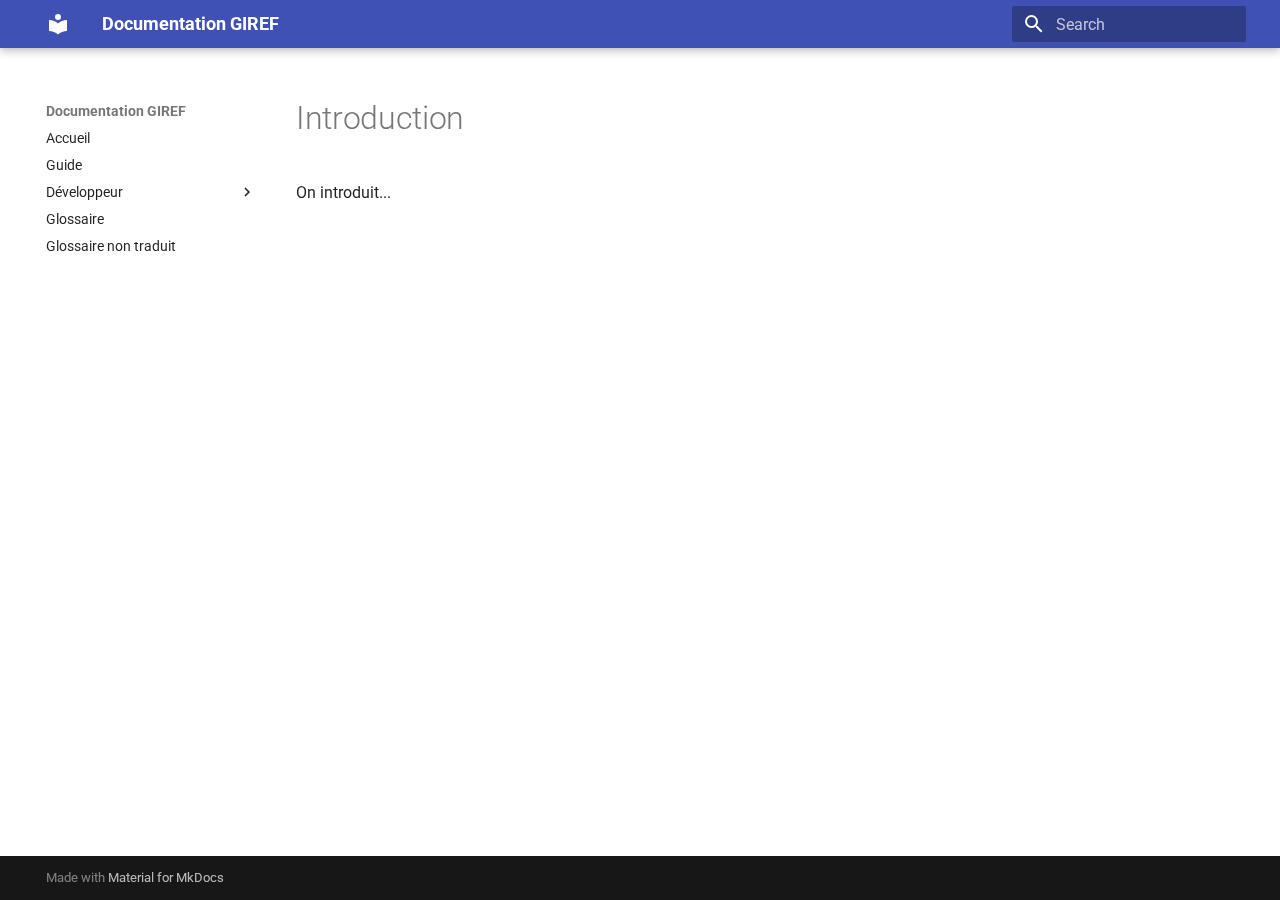
<file: guide/introduction/index.html>
<!doctype html>
<html lang="en" class="no-js">
  <head>
    
      <meta charset="utf-8">
      <meta name="viewport" content="width=device-width,initial-scale=1">
      
      
      
        <link rel="canonical" href="https://GIREF-ERIC.github.io/guide/introduction/">
      
      
      
      
      <link rel="icon" href="../../assets/images/favicon.png">
      <meta name="generator" content="mkdocs-1.6.1, mkdocs-material-9.6.7">
    
    
      
        <title>Introduction - Documentation GIREF</title>
      
    
    
      <link rel="stylesheet" href="../../assets/stylesheets/main.8608ea7d.min.css">
      
      


    
    
      
    
    
      
        
        
        <link rel="preconnect" href="https://fonts.gstatic.com" crossorigin>
        <link rel="stylesheet" href="https://fonts.googleapis.com/css?family=Roboto:300,300i,400,400i,700,700i%7CRoboto+Mono:400,400i,700,700i&display=fallback">
        <style>:root{--md-text-font:"Roboto";--md-code-font:"Roboto Mono"}</style>
      
    
    
    <script>__md_scope=new URL("../..",location),__md_hash=e=>[...e].reduce(((e,_)=>(e<<5)-e+_.charCodeAt(0)),0),__md_get=(e,_=localStorage,t=__md_scope)=>JSON.parse(_.getItem(t.pathname+"."+e)),__md_set=(e,_,t=localStorage,a=__md_scope)=>{try{t.setItem(a.pathname+"."+e,JSON.stringify(_))}catch(e){}}</script>
    
      

    
    
    
  </head>
  
  
    <body dir="ltr">
  
    
    <input class="md-toggle" data-md-toggle="drawer" type="checkbox" id="__drawer" autocomplete="off">
    <input class="md-toggle" data-md-toggle="search" type="checkbox" id="__search" autocomplete="off">
    <label class="md-overlay" for="__drawer"></label>
    <div data-md-component="skip">
      
        
        <a href="#introduction" class="md-skip">
          Skip to content
        </a>
      
    </div>
    <div data-md-component="announce">
      
    </div>
    
    
      

  

<header class="md-header md-header--shadow" data-md-component="header">
  <nav class="md-header__inner md-grid" aria-label="Header">
    <a href="../.." title="Documentation GIREF" class="md-header__button md-logo" aria-label="Documentation GIREF" data-md-component="logo">
      
  
  <svg xmlns="http://www.w3.org/2000/svg" viewBox="0 0 24 24"><path d="M12 8a3 3 0 0 0 3-3 3 3 0 0 0-3-3 3 3 0 0 0-3 3 3 3 0 0 0 3 3m0 3.54C9.64 9.35 6.5 8 3 8v11c3.5 0 6.64 1.35 9 3.54 2.36-2.19 5.5-3.54 9-3.54V8c-3.5 0-6.64 1.35-9 3.54"/></svg>

    </a>
    <label class="md-header__button md-icon" for="__drawer">
      
      <svg xmlns="http://www.w3.org/2000/svg" viewBox="0 0 24 24"><path d="M3 6h18v2H3zm0 5h18v2H3zm0 5h18v2H3z"/></svg>
    </label>
    <div class="md-header__title" data-md-component="header-title">
      <div class="md-header__ellipsis">
        <div class="md-header__topic">
          <span class="md-ellipsis">
            Documentation GIREF
          </span>
        </div>
        <div class="md-header__topic" data-md-component="header-topic">
          <span class="md-ellipsis">
            
              Introduction
            
          </span>
        </div>
      </div>
    </div>
    
    
      <script>var palette=__md_get("__palette");if(palette&&palette.color){if("(prefers-color-scheme)"===palette.color.media){var media=matchMedia("(prefers-color-scheme: light)"),input=document.querySelector(media.matches?"[data-md-color-media='(prefers-color-scheme: light)']":"[data-md-color-media='(prefers-color-scheme: dark)']");palette.color.media=input.getAttribute("data-md-color-media"),palette.color.scheme=input.getAttribute("data-md-color-scheme"),palette.color.primary=input.getAttribute("data-md-color-primary"),palette.color.accent=input.getAttribute("data-md-color-accent")}for(var[key,value]of Object.entries(palette.color))document.body.setAttribute("data-md-color-"+key,value)}</script>
    
    
    
      <label class="md-header__button md-icon" for="__search">
        
        <svg xmlns="http://www.w3.org/2000/svg" viewBox="0 0 24 24"><path d="M9.5 3A6.5 6.5 0 0 1 16 9.5c0 1.61-.59 3.09-1.56 4.23l.27.27h.79l5 5-1.5 1.5-5-5v-.79l-.27-.27A6.52 6.52 0 0 1 9.5 16 6.5 6.5 0 0 1 3 9.5 6.5 6.5 0 0 1 9.5 3m0 2C7 5 5 7 5 9.5S7 14 9.5 14 14 12 14 9.5 12 5 9.5 5"/></svg>
      </label>
      <div class="md-search" data-md-component="search" role="dialog">
  <label class="md-search__overlay" for="__search"></label>
  <div class="md-search__inner" role="search">
    <form class="md-search__form" name="search">
      <input type="text" class="md-search__input" name="query" aria-label="Search" placeholder="Search" autocapitalize="off" autocorrect="off" autocomplete="off" spellcheck="false" data-md-component="search-query" required>
      <label class="md-search__icon md-icon" for="__search">
        
        <svg xmlns="http://www.w3.org/2000/svg" viewBox="0 0 24 24"><path d="M9.5 3A6.5 6.5 0 0 1 16 9.5c0 1.61-.59 3.09-1.56 4.23l.27.27h.79l5 5-1.5 1.5-5-5v-.79l-.27-.27A6.52 6.52 0 0 1 9.5 16 6.5 6.5 0 0 1 3 9.5 6.5 6.5 0 0 1 9.5 3m0 2C7 5 5 7 5 9.5S7 14 9.5 14 14 12 14 9.5 12 5 9.5 5"/></svg>
        
        <svg xmlns="http://www.w3.org/2000/svg" viewBox="0 0 24 24"><path d="M20 11v2H8l5.5 5.5-1.42 1.42L4.16 12l7.92-7.92L13.5 5.5 8 11z"/></svg>
      </label>
      <nav class="md-search__options" aria-label="Search">
        
        <button type="reset" class="md-search__icon md-icon" title="Clear" aria-label="Clear" tabindex="-1">
          
          <svg xmlns="http://www.w3.org/2000/svg" viewBox="0 0 24 24"><path d="M19 6.41 17.59 5 12 10.59 6.41 5 5 6.41 10.59 12 5 17.59 6.41 19 12 13.41 17.59 19 19 17.59 13.41 12z"/></svg>
        </button>
      </nav>
      
    </form>
    <div class="md-search__output">
      <div class="md-search__scrollwrap" tabindex="0" data-md-scrollfix>
        <div class="md-search-result" data-md-component="search-result">
          <div class="md-search-result__meta">
            Initializing search
          </div>
          <ol class="md-search-result__list" role="presentation"></ol>
        </div>
      </div>
    </div>
  </div>
</div>
    
    
  </nav>
  
</header>
    
    <div class="md-container" data-md-component="container">
      
      
        
          
        
      
      <main class="md-main" data-md-component="main">
        <div class="md-main__inner md-grid">
          
            
              
              <div class="md-sidebar md-sidebar--primary" data-md-component="sidebar" data-md-type="navigation" >
                <div class="md-sidebar__scrollwrap">
                  <div class="md-sidebar__inner">
                    



  

<nav class="md-nav md-nav--primary md-nav--integrated" aria-label="Navigation" data-md-level="0">
  <label class="md-nav__title" for="__drawer">
    <a href="../.." title="Documentation GIREF" class="md-nav__button md-logo" aria-label="Documentation GIREF" data-md-component="logo">
      
  
  <svg xmlns="http://www.w3.org/2000/svg" viewBox="0 0 24 24"><path d="M12 8a3 3 0 0 0 3-3 3 3 0 0 0-3-3 3 3 0 0 0-3 3 3 3 0 0 0 3 3m0 3.54C9.64 9.35 6.5 8 3 8v11c3.5 0 6.64 1.35 9 3.54 2.36-2.19 5.5-3.54 9-3.54V8c-3.5 0-6.64 1.35-9 3.54"/></svg>

    </a>
    Documentation GIREF
  </label>
  
  <ul class="md-nav__list" data-md-scrollfix>
    
      
      
  
  
  
  
    <li class="md-nav__item">
      <a href="../.." class="md-nav__link">
        
  
  <span class="md-ellipsis">
    Accueil
    
  </span>
  

      </a>
    </li>
  

    
      
      
  
  
  
  
    <li class="md-nav__item">
      <a href="../" class="md-nav__link">
        
  
  <span class="md-ellipsis">
    Guide
    
  </span>
  

      </a>
    </li>
  

    
      
      
  
  
  
  
    
    
    
    
    <li class="md-nav__item md-nav__item--nested">
      
        
        
        <input class="md-nav__toggle md-toggle " type="checkbox" id="__nav_3" >
        
          
          <label class="md-nav__link" for="__nav_3" id="__nav_3_label" tabindex="0">
            
  
  <span class="md-ellipsis">
    Développeur
    
  </span>
  

            <span class="md-nav__icon md-icon"></span>
          </label>
        
        <nav class="md-nav" data-md-level="1" aria-labelledby="__nav_3_label" aria-expanded="false">
          <label class="md-nav__title" for="__nav_3">
            <span class="md-nav__icon md-icon"></span>
            Développeur
          </label>
          <ul class="md-nav__list" data-md-scrollfix>
            
              
                
  
  
  
  
    <li class="md-nav__item">
      <a href="../../api.md" class="md-nav__link">
        
  
  <span class="md-ellipsis">
    API C++
    
  </span>
  

      </a>
    </li>
  

              
            
              
                
  
  
  
  
    <li class="md-nav__item">
      <a href="../../faq.md" class="md-nav__link">
        
  
  <span class="md-ellipsis">
    FAQ
    
  </span>
  

      </a>
    </li>
  

              
            
          </ul>
        </nav>
      
    </li>
  

    
      
      
  
  
  
  
    <li class="md-nav__item">
      <a href="../../glossaire/" class="md-nav__link">
        
  
  <span class="md-ellipsis">
    Glossaire
    
  </span>
  

      </a>
    </li>
  

    
      
      
  
  
  
  
    <li class="md-nav__item">
      <a href="../../termes_sans_traduction/" class="md-nav__link">
        
  
  <span class="md-ellipsis">
    Glossaire non traduit
    
  </span>
  

      </a>
    </li>
  

    
  </ul>
</nav>
                  </div>
                </div>
              </div>
            
            
          
          
            <div class="md-content" data-md-component="content">
              <article class="md-content__inner md-typeset">
                
                  



<h1 id="introduction">Introduction<a class="headerlink" href="#introduction" title="Permanent link">&para;</a></h1>
<p>On introduit...</p>












                
              </article>
            </div>
          
          
<script>var target=document.getElementById(location.hash.slice(1));target&&target.name&&(target.checked=target.name.startsWith("__tabbed_"))</script>
        </div>
        
      </main>
      
        <footer class="md-footer">
  
  <div class="md-footer-meta md-typeset">
    <div class="md-footer-meta__inner md-grid">
      <div class="md-copyright">
  
  
    Made with
    <a href="https://squidfunk.github.io/mkdocs-material/" target="_blank" rel="noopener">
      Material for MkDocs
    </a>
  
</div>
      
    </div>
  </div>
</footer>
      
    </div>
    <div class="md-dialog" data-md-component="dialog">
      <div class="md-dialog__inner md-typeset"></div>
    </div>
    
    
    <script id="__config" type="application/json">{"base": "../..", "features": ["toc.integrate"], "search": "../../assets/javascripts/workers/search.f8cc74c7.min.js", "translations": {"clipboard.copied": "Copied to clipboard", "clipboard.copy": "Copy to clipboard", "search.result.more.one": "1 more on this page", "search.result.more.other": "# more on this page", "search.result.none": "No matching documents", "search.result.one": "1 matching document", "search.result.other": "# matching documents", "search.result.placeholder": "Type to start searching", "search.result.term.missing": "Missing", "select.version": "Select version"}}</script>
    
    
      <script src="../../assets/javascripts/bundle.c8b220af.min.js"></script>
      
    
  </body>
</html>
</file>
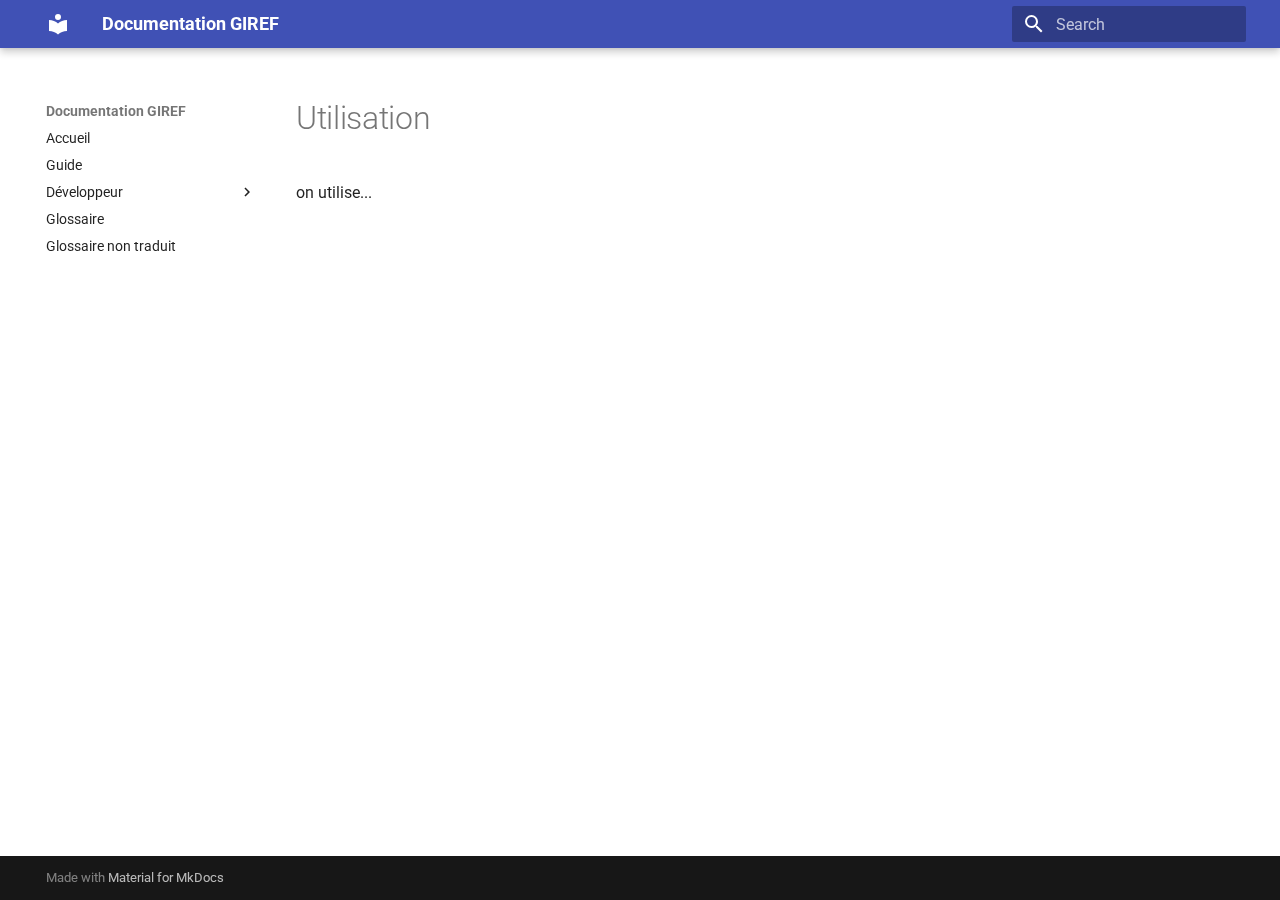
<file: guide/utilisation/index.html>
<!doctype html>
<html lang="en" class="no-js">
  <head>
    
      <meta charset="utf-8">
      <meta name="viewport" content="width=device-width,initial-scale=1">
      
      
      
        <link rel="canonical" href="https://GIREF-ERIC.github.io/guide/utilisation/">
      
      
      
      
      <link rel="icon" href="../../assets/images/favicon.png">
      <meta name="generator" content="mkdocs-1.6.1, mkdocs-material-9.6.7">
    
    
      
        <title>Utilisation - Documentation GIREF</title>
      
    
    
      <link rel="stylesheet" href="../../assets/stylesheets/main.8608ea7d.min.css">
      
      


    
    
      
    
    
      
        
        
        <link rel="preconnect" href="https://fonts.gstatic.com" crossorigin>
        <link rel="stylesheet" href="https://fonts.googleapis.com/css?family=Roboto:300,300i,400,400i,700,700i%7CRoboto+Mono:400,400i,700,700i&display=fallback">
        <style>:root{--md-text-font:"Roboto";--md-code-font:"Roboto Mono"}</style>
      
    
    
    <script>__md_scope=new URL("../..",location),__md_hash=e=>[...e].reduce(((e,_)=>(e<<5)-e+_.charCodeAt(0)),0),__md_get=(e,_=localStorage,t=__md_scope)=>JSON.parse(_.getItem(t.pathname+"."+e)),__md_set=(e,_,t=localStorage,a=__md_scope)=>{try{t.setItem(a.pathname+"."+e,JSON.stringify(_))}catch(e){}}</script>
    
      

    
    
    
  </head>
  
  
    <body dir="ltr">
  
    
    <input class="md-toggle" data-md-toggle="drawer" type="checkbox" id="__drawer" autocomplete="off">
    <input class="md-toggle" data-md-toggle="search" type="checkbox" id="__search" autocomplete="off">
    <label class="md-overlay" for="__drawer"></label>
    <div data-md-component="skip">
      
        
        <a href="#utilisation" class="md-skip">
          Skip to content
        </a>
      
    </div>
    <div data-md-component="announce">
      
    </div>
    
    
      

  

<header class="md-header md-header--shadow" data-md-component="header">
  <nav class="md-header__inner md-grid" aria-label="Header">
    <a href="../.." title="Documentation GIREF" class="md-header__button md-logo" aria-label="Documentation GIREF" data-md-component="logo">
      
  
  <svg xmlns="http://www.w3.org/2000/svg" viewBox="0 0 24 24"><path d="M12 8a3 3 0 0 0 3-3 3 3 0 0 0-3-3 3 3 0 0 0-3 3 3 3 0 0 0 3 3m0 3.54C9.64 9.35 6.5 8 3 8v11c3.5 0 6.64 1.35 9 3.54 2.36-2.19 5.5-3.54 9-3.54V8c-3.5 0-6.64 1.35-9 3.54"/></svg>

    </a>
    <label class="md-header__button md-icon" for="__drawer">
      
      <svg xmlns="http://www.w3.org/2000/svg" viewBox="0 0 24 24"><path d="M3 6h18v2H3zm0 5h18v2H3zm0 5h18v2H3z"/></svg>
    </label>
    <div class="md-header__title" data-md-component="header-title">
      <div class="md-header__ellipsis">
        <div class="md-header__topic">
          <span class="md-ellipsis">
            Documentation GIREF
          </span>
        </div>
        <div class="md-header__topic" data-md-component="header-topic">
          <span class="md-ellipsis">
            
              Utilisation
            
          </span>
        </div>
      </div>
    </div>
    
    
      <script>var palette=__md_get("__palette");if(palette&&palette.color){if("(prefers-color-scheme)"===palette.color.media){var media=matchMedia("(prefers-color-scheme: light)"),input=document.querySelector(media.matches?"[data-md-color-media='(prefers-color-scheme: light)']":"[data-md-color-media='(prefers-color-scheme: dark)']");palette.color.media=input.getAttribute("data-md-color-media"),palette.color.scheme=input.getAttribute("data-md-color-scheme"),palette.color.primary=input.getAttribute("data-md-color-primary"),palette.color.accent=input.getAttribute("data-md-color-accent")}for(var[key,value]of Object.entries(palette.color))document.body.setAttribute("data-md-color-"+key,value)}</script>
    
    
    
      <label class="md-header__button md-icon" for="__search">
        
        <svg xmlns="http://www.w3.org/2000/svg" viewBox="0 0 24 24"><path d="M9.5 3A6.5 6.5 0 0 1 16 9.5c0 1.61-.59 3.09-1.56 4.23l.27.27h.79l5 5-1.5 1.5-5-5v-.79l-.27-.27A6.52 6.52 0 0 1 9.5 16 6.5 6.5 0 0 1 3 9.5 6.5 6.5 0 0 1 9.5 3m0 2C7 5 5 7 5 9.5S7 14 9.5 14 14 12 14 9.5 12 5 9.5 5"/></svg>
      </label>
      <div class="md-search" data-md-component="search" role="dialog">
  <label class="md-search__overlay" for="__search"></label>
  <div class="md-search__inner" role="search">
    <form class="md-search__form" name="search">
      <input type="text" class="md-search__input" name="query" aria-label="Search" placeholder="Search" autocapitalize="off" autocorrect="off" autocomplete="off" spellcheck="false" data-md-component="search-query" required>
      <label class="md-search__icon md-icon" for="__search">
        
        <svg xmlns="http://www.w3.org/2000/svg" viewBox="0 0 24 24"><path d="M9.5 3A6.5 6.5 0 0 1 16 9.5c0 1.61-.59 3.09-1.56 4.23l.27.27h.79l5 5-1.5 1.5-5-5v-.79l-.27-.27A6.52 6.52 0 0 1 9.5 16 6.5 6.5 0 0 1 3 9.5 6.5 6.5 0 0 1 9.5 3m0 2C7 5 5 7 5 9.5S7 14 9.5 14 14 12 14 9.5 12 5 9.5 5"/></svg>
        
        <svg xmlns="http://www.w3.org/2000/svg" viewBox="0 0 24 24"><path d="M20 11v2H8l5.5 5.5-1.42 1.42L4.16 12l7.92-7.92L13.5 5.5 8 11z"/></svg>
      </label>
      <nav class="md-search__options" aria-label="Search">
        
        <button type="reset" class="md-search__icon md-icon" title="Clear" aria-label="Clear" tabindex="-1">
          
          <svg xmlns="http://www.w3.org/2000/svg" viewBox="0 0 24 24"><path d="M19 6.41 17.59 5 12 10.59 6.41 5 5 6.41 10.59 12 5 17.59 6.41 19 12 13.41 17.59 19 19 17.59 13.41 12z"/></svg>
        </button>
      </nav>
      
    </form>
    <div class="md-search__output">
      <div class="md-search__scrollwrap" tabindex="0" data-md-scrollfix>
        <div class="md-search-result" data-md-component="search-result">
          <div class="md-search-result__meta">
            Initializing search
          </div>
          <ol class="md-search-result__list" role="presentation"></ol>
        </div>
      </div>
    </div>
  </div>
</div>
    
    
  </nav>
  
</header>
    
    <div class="md-container" data-md-component="container">
      
      
        
          
        
      
      <main class="md-main" data-md-component="main">
        <div class="md-main__inner md-grid">
          
            
              
              <div class="md-sidebar md-sidebar--primary" data-md-component="sidebar" data-md-type="navigation" >
                <div class="md-sidebar__scrollwrap">
                  <div class="md-sidebar__inner">
                    



  

<nav class="md-nav md-nav--primary md-nav--integrated" aria-label="Navigation" data-md-level="0">
  <label class="md-nav__title" for="__drawer">
    <a href="../.." title="Documentation GIREF" class="md-nav__button md-logo" aria-label="Documentation GIREF" data-md-component="logo">
      
  
  <svg xmlns="http://www.w3.org/2000/svg" viewBox="0 0 24 24"><path d="M12 8a3 3 0 0 0 3-3 3 3 0 0 0-3-3 3 3 0 0 0-3 3 3 3 0 0 0 3 3m0 3.54C9.64 9.35 6.5 8 3 8v11c3.5 0 6.64 1.35 9 3.54 2.36-2.19 5.5-3.54 9-3.54V8c-3.5 0-6.64 1.35-9 3.54"/></svg>

    </a>
    Documentation GIREF
  </label>
  
  <ul class="md-nav__list" data-md-scrollfix>
    
      
      
  
  
  
  
    <li class="md-nav__item">
      <a href="../.." class="md-nav__link">
        
  
  <span class="md-ellipsis">
    Accueil
    
  </span>
  

      </a>
    </li>
  

    
      
      
  
  
  
  
    <li class="md-nav__item">
      <a href="../" class="md-nav__link">
        
  
  <span class="md-ellipsis">
    Guide
    
  </span>
  

      </a>
    </li>
  

    
      
      
  
  
  
  
    
    
    
    
    <li class="md-nav__item md-nav__item--nested">
      
        
        
        <input class="md-nav__toggle md-toggle " type="checkbox" id="__nav_3" >
        
          
          <label class="md-nav__link" for="__nav_3" id="__nav_3_label" tabindex="0">
            
  
  <span class="md-ellipsis">
    Développeur
    
  </span>
  

            <span class="md-nav__icon md-icon"></span>
          </label>
        
        <nav class="md-nav" data-md-level="1" aria-labelledby="__nav_3_label" aria-expanded="false">
          <label class="md-nav__title" for="__nav_3">
            <span class="md-nav__icon md-icon"></span>
            Développeur
          </label>
          <ul class="md-nav__list" data-md-scrollfix>
            
              
                
  
  
  
  
    <li class="md-nav__item">
      <a href="../../api.md" class="md-nav__link">
        
  
  <span class="md-ellipsis">
    API C++
    
  </span>
  

      </a>
    </li>
  

              
            
              
                
  
  
  
  
    <li class="md-nav__item">
      <a href="../../faq.md" class="md-nav__link">
        
  
  <span class="md-ellipsis">
    FAQ
    
  </span>
  

      </a>
    </li>
  

              
            
          </ul>
        </nav>
      
    </li>
  

    
      
      
  
  
  
  
    <li class="md-nav__item">
      <a href="../../glossaire/" class="md-nav__link">
        
  
  <span class="md-ellipsis">
    Glossaire
    
  </span>
  

      </a>
    </li>
  

    
      
      
  
  
  
  
    <li class="md-nav__item">
      <a href="../../termes_sans_traduction/" class="md-nav__link">
        
  
  <span class="md-ellipsis">
    Glossaire non traduit
    
  </span>
  

      </a>
    </li>
  

    
  </ul>
</nav>
                  </div>
                </div>
              </div>
            
            
          
          
            <div class="md-content" data-md-component="content">
              <article class="md-content__inner md-typeset">
                
                  



<h1 id="utilisation">Utilisation<a class="headerlink" href="#utilisation" title="Permanent link">&para;</a></h1>
<p>on utilise...</p>












                
              </article>
            </div>
          
          
<script>var target=document.getElementById(location.hash.slice(1));target&&target.name&&(target.checked=target.name.startsWith("__tabbed_"))</script>
        </div>
        
      </main>
      
        <footer class="md-footer">
  
  <div class="md-footer-meta md-typeset">
    <div class="md-footer-meta__inner md-grid">
      <div class="md-copyright">
  
  
    Made with
    <a href="https://squidfunk.github.io/mkdocs-material/" target="_blank" rel="noopener">
      Material for MkDocs
    </a>
  
</div>
      
    </div>
  </div>
</footer>
      
    </div>
    <div class="md-dialog" data-md-component="dialog">
      <div class="md-dialog__inner md-typeset"></div>
    </div>
    
    
    <script id="__config" type="application/json">{"base": "../..", "features": ["toc.integrate"], "search": "../../assets/javascripts/workers/search.f8cc74c7.min.js", "translations": {"clipboard.copied": "Copied to clipboard", "clipboard.copy": "Copy to clipboard", "search.result.more.one": "1 more on this page", "search.result.more.other": "# more on this page", "search.result.none": "No matching documents", "search.result.one": "1 matching document", "search.result.other": "# matching documents", "search.result.placeholder": "Type to start searching", "search.result.term.missing": "Missing", "select.version": "Select version"}}</script>
    
    
      <script src="../../assets/javascripts/bundle.c8b220af.min.js"></script>
      
    
  </body>
</html>
</file>
<file: assets/stylesheets/main.8608ea7d.min.css>
@charset "UTF-8";html{-webkit-text-size-adjust:none;-moz-text-size-adjust:none;text-size-adjust:none;box-sizing:border-box}*,:after,:before{box-sizing:inherit}@media (prefers-reduced-motion){*,:after,:before{transition:none!important}}body{margin:0}a,button,input,label{-webkit-tap-highlight-color:transparent}a{color:inherit;text-decoration:none}hr{border:0;box-sizing:initial;display:block;height:.05rem;overflow:visible;padding:0}small{font-size:80%}sub,sup{line-height:1em}img{border-style:none}table{border-collapse:initial;border-spacing:0}td,th{font-weight:400;vertical-align:top}button{background:#0000;border:0;font-family:inherit;font-size:inherit;margin:0;padding:0}input{border:0;outline:none}:root{--md-primary-fg-color:#4051b5;--md-primary-fg-color--light:#5d6cc0;--md-primary-fg-color--dark:#303fa1;--md-primary-bg-color:#fff;--md-primary-bg-color--light:#ffffffb3;--md-accent-fg-color:#526cfe;--md-accent-fg-color--transparent:#526cfe1a;--md-accent-bg-color:#fff;--md-accent-bg-color--light:#ffffffb3}[data-md-color-scheme=default]{color-scheme:light}[data-md-color-scheme=default] img[src$="#gh-dark-mode-only"],[data-md-color-scheme=default] img[src$="#only-dark"]{display:none}:root,[data-md-color-scheme=default]{--md-hue:225deg;--md-default-fg-color:#000000de;--md-default-fg-color--light:#0000008a;--md-default-fg-color--lighter:#00000052;--md-default-fg-color--lightest:#00000012;--md-default-bg-color:#fff;--md-default-bg-color--light:#ffffffb3;--md-default-bg-color--lighter:#ffffff4d;--md-default-bg-color--lightest:#ffffff1f;--md-code-fg-color:#36464e;--md-code-bg-color:#f5f5f5;--md-code-hl-color:#4287ff;--md-code-hl-color--light:#4287ff1a;--md-code-hl-number-color:#d52a2a;--md-code-hl-special-color:#db1457;--md-code-hl-function-color:#a846b9;--md-code-hl-constant-color:#6e59d9;--md-code-hl-keyword-color:#3f6ec6;--md-code-hl-string-color:#1c7d4d;--md-code-hl-name-color:var(--md-code-fg-color);--md-code-hl-operator-color:var(--md-default-fg-color--light);--md-code-hl-punctuation-color:var(--md-default-fg-color--light);--md-code-hl-comment-color:var(--md-default-fg-color--light);--md-code-hl-generic-color:var(--md-default-fg-color--light);--md-code-hl-variable-color:var(--md-default-fg-color--light);--md-typeset-color:var(--md-default-fg-color);--md-typeset-a-color:var(--md-primary-fg-color);--md-typeset-del-color:#f5503d26;--md-typeset-ins-color:#0bd57026;--md-typeset-kbd-color:#fafafa;--md-typeset-kbd-accent-color:#fff;--md-typeset-kbd-border-color:#b8b8b8;--md-typeset-mark-color:#ffff0080;--md-typeset-table-color:#0000001f;--md-typeset-table-color--light:rgba(0,0,0,.035);--md-admonition-fg-color:var(--md-default-fg-color);--md-admonition-bg-color:var(--md-default-bg-color);--md-warning-fg-color:#000000de;--md-warning-bg-color:#ff9;--md-footer-fg-color:#fff;--md-footer-fg-color--light:#ffffffb3;--md-footer-fg-color--lighter:#ffffff73;--md-footer-bg-color:#000000de;--md-footer-bg-color--dark:#00000052;--md-shadow-z1:0 0.2rem 0.5rem #0000000d,0 0 0.05rem #0000001a;--md-shadow-z2:0 0.2rem 0.5rem #0000001a,0 0 0.05rem #00000040;--md-shadow-z3:0 0.2rem 0.5rem #0003,0 0 0.05rem #00000059}.md-icon svg{fill:currentcolor;display:block;height:1.2rem;width:1.2rem}body{-webkit-font-smoothing:antialiased;-moz-osx-font-smoothing:grayscale;--md-text-font-family:var(--md-text-font,_),-apple-system,BlinkMacSystemFont,Helvetica,Arial,sans-serif;--md-code-font-family:var(--md-code-font,_),SFMono-Regular,Consolas,Menlo,monospace}aside,body,input{font-feature-settings:"kern","liga";color:var(--md-typeset-color);font-family:var(--md-text-font-family)}code,kbd,pre{font-feature-settings:"kern";font-family:var(--md-code-font-family)}:root{--md-typeset-table-sort-icon:url('data:image/svg+xml;charset=utf-8,<svg xmlns="http://www.w3.org/2000/svg" viewBox="0 0 24 24"><path d="m18 21-4-4h3V7h-3l4-4 4 4h-3v10h3M2 19v-2h10v2M2 13v-2h7v2M2 7V5h4v2z"/></svg>');--md-typeset-table-sort-icon--asc:url('data:image/svg+xml;charset=utf-8,<svg xmlns="http://www.w3.org/2000/svg" viewBox="0 0 24 24"><path d="M19 17h3l-4 4-4-4h3V3h2M2 17h10v2H2M6 5v2H2V5m0 6h7v2H2z"/></svg>');--md-typeset-table-sort-icon--desc:url('data:image/svg+xml;charset=utf-8,<svg xmlns="http://www.w3.org/2000/svg" viewBox="0 0 24 24"><path d="M19 7h3l-4-4-4 4h3v14h2M2 17h10v2H2M6 5v2H2V5m0 6h7v2H2z"/></svg>')}.md-typeset{-webkit-print-color-adjust:exact;color-adjust:exact;font-size:.8rem;line-height:1.6;overflow-wrap:break-word}@media print{.md-typeset{font-size:.68rem}}.md-typeset blockquote,.md-typeset dl,.md-typeset figure,.md-typeset ol,.md-typeset pre,.md-typeset ul{margin-bottom:1em;margin-top:1em}.md-typeset h1{color:var(--md-default-fg-color--light);font-size:2em;line-height:1.3;margin:0 0 1.25em}.md-typeset h1,.md-typeset h2{font-weight:300;letter-spacing:-.01em}.md-typeset h2{font-size:1.5625em;line-height:1.4;margin:1.6em 0 .64em}.md-typeset h3{font-size:1.25em;font-weight:400;letter-spacing:-.01em;line-height:1.5;margin:1.6em 0 .8em}.md-typeset h2+h3{margin-top:.8em}.md-typeset h4{font-weight:700;letter-spacing:-.01em;margin:1em 0}.md-typeset h5,.md-typeset h6{color:var(--md-default-fg-color--light);font-size:.8em;font-weight:700;letter-spacing:-.01em;margin:1.25em 0}.md-typeset h5{text-transform:uppercase}.md-typeset h5 code{text-transform:none}.md-typeset hr{border-bottom:.05rem solid var(--md-default-fg-color--lightest);display:flow-root;margin:1.5em 0}.md-typeset a{color:var(--md-typeset-a-color);word-break:break-word}.md-typeset a,.md-typeset a:before{transition:color 125ms}.md-typeset a:focus,.md-typeset a:hover{color:var(--md-accent-fg-color)}.md-typeset a:focus code,.md-typeset a:hover code{background-color:var(--md-accent-fg-color--transparent)}.md-typeset a code{color:currentcolor;transition:background-color 125ms}.md-typeset a.focus-visible{outline-color:var(--md-accent-fg-color);outline-offset:.2rem}.md-typeset code,.md-typeset kbd,.md-typeset pre{color:var(--md-code-fg-color);direction:ltr;font-variant-ligatures:none}@media print{.md-typeset code,.md-typeset kbd,.md-typeset pre{white-space:pre-wrap}}.md-typeset code{background-color:var(--md-code-bg-color);border-radius:.1rem;-webkit-box-decoration-break:clone;box-decoration-break:clone;font-size:.85em;padding:0 .2941176471em;word-break:break-word}.md-typeset code:not(.focus-visible){-webkit-tap-highlight-color:transparent;outline:none}.md-typeset pre{display:flow-root;line-height:1.4;position:relative}.md-typeset pre>code{-webkit-box-decoration-break:slice;box-decoration-break:slice;box-shadow:none;display:block;margin:0;outline-color:var(--md-accent-fg-color);overflow:auto;padding:.7720588235em 1.1764705882em;scrollbar-color:var(--md-default-fg-color--lighter) #0000;scrollbar-width:thin;touch-action:auto;word-break:normal}.md-typeset pre>code:hover{scrollbar-color:var(--md-accent-fg-color) #0000}.md-typeset pre>code::-webkit-scrollbar{height:.2rem;width:.2rem}.md-typeset pre>code::-webkit-scrollbar-thumb{background-color:var(--md-default-fg-color--lighter)}.md-typeset pre>code::-webkit-scrollbar-thumb:hover{background-color:var(--md-accent-fg-color)}.md-typeset kbd{background-color:var(--md-typeset-kbd-color);border-radius:.1rem;box-shadow:0 .1rem 0 .05rem var(--md-typeset-kbd-border-color),0 .1rem 0 var(--md-typeset-kbd-border-color),0 -.1rem .2rem var(--md-typeset-kbd-accent-color) inset;color:var(--md-default-fg-color);display:inline-block;font-size:.75em;padding:0 .6666666667em;vertical-align:text-top;word-break:break-word}.md-typeset mark{background-color:var(--md-typeset-mark-color);-webkit-box-decoration-break:clone;box-decoration-break:clone;color:inherit;word-break:break-word}.md-typeset abbr{border-bottom:.05rem dotted var(--md-default-fg-color--light);cursor:help;text-decoration:none}.md-typeset small{opacity:.75}[dir=ltr] .md-typeset sub,[dir=ltr] .md-typeset sup{margin-left:.078125em}[dir=rtl] .md-typeset sub,[dir=rtl] .md-typeset sup{margin-right:.078125em}[dir=ltr] .md-typeset blockquote{padding-left:.6rem}[dir=rtl] .md-typeset blockquote{padding-right:.6rem}[dir=ltr] .md-typeset blockquote{border-left:.2rem solid var(--md-default-fg-color--lighter)}[dir=rtl] .md-typeset blockquote{border-right:.2rem solid var(--md-default-fg-color--lighter)}.md-typeset blockquote{color:var(--md-default-fg-color--light);margin-left:0;margin-right:0}.md-typeset ul{list-style-type:disc}.md-typeset ul[type]{list-style-type:revert-layer}[dir=ltr] .md-typeset ol,[dir=ltr] .md-typeset ul{margin-left:.625em}[dir=rtl] .md-typeset ol,[dir=rtl] .md-typeset ul{margin-right:.625em}.md-typeset ol,.md-typeset ul{padding:0}.md-typeset ol:not([hidden]),.md-typeset ul:not([hidden]){display:flow-root}.md-typeset ol ol,.md-typeset ul ol{list-style-type:lower-alpha}.md-typeset ol ol ol,.md-typeset ul ol ol{list-style-type:lower-roman}.md-typeset ol ol ol ol,.md-typeset ul ol ol ol{list-style-type:upper-alpha}.md-typeset ol ol ol ol ol,.md-typeset ul ol ol ol ol{list-style-type:upper-roman}.md-typeset ol[type],.md-typeset ul[type]{list-style-type:revert-layer}[dir=ltr] .md-typeset ol li,[dir=ltr] .md-typeset ul li{margin-left:1.25em}[dir=rtl] .md-typeset ol li,[dir=rtl] .md-typeset ul li{margin-right:1.25em}.md-typeset ol li,.md-typeset ul li{margin-bottom:.5em}.md-typeset ol li blockquote,.md-typeset ol li p,.md-typeset ul li blockquote,.md-typeset ul li p{margin:.5em 0}.md-typeset ol li:last-child,.md-typeset ul li:last-child{margin-bottom:0}[dir=ltr] .md-typeset ol li ol,[dir=ltr] .md-typeset ol li ul,[dir=ltr] .md-typeset ul li ol,[dir=ltr] .md-typeset ul li ul{margin-left:.625em}[dir=rtl] .md-typeset ol li ol,[dir=rtl] .md-typeset ol li ul,[dir=rtl] .md-typeset ul li ol,[dir=rtl] .md-typeset ul li ul{margin-right:.625em}.md-typeset ol li ol,.md-typeset ol li ul,.md-typeset ul li ol,.md-typeset ul li ul{margin-bottom:.5em;margin-top:.5em}[dir=ltr] .md-typeset dd{margin-left:1.875em}[dir=rtl] .md-typeset dd{margin-right:1.875em}.md-typeset dd{margin-bottom:1.5em;margin-top:1em}.md-typeset img,.md-typeset svg,.md-typeset video{height:auto;max-width:100%}.md-typeset img[align=left]{margin:1em 1em 1em 0}.md-typeset img[align=right]{margin:1em 0 1em 1em}.md-typeset img[align]:only-child{margin-top:0}.md-typeset figure{display:flow-root;margin:1em auto;max-width:100%;text-align:center;width:-moz-fit-content;width:fit-content}.md-typeset figure img{display:block;margin:0 auto}.md-typeset figcaption{font-style:italic;margin:1em auto;max-width:24rem}.md-typeset iframe{max-width:100%}.md-typeset table:not([class]){background-color:var(--md-default-bg-color);border:.05rem solid var(--md-typeset-table-color);border-radius:.1rem;display:inline-block;font-size:.64rem;max-width:100%;overflow:auto;touch-action:auto}@media print{.md-typeset table:not([class]){display:table}}.md-typeset table:not([class])+*{margin-top:1.5em}.md-typeset table:not([class]) td>:first-child,.md-typeset table:not([class]) th>:first-child{margin-top:0}.md-typeset table:not([class]) td>:last-child,.md-typeset table:not([class]) th>:last-child{margin-bottom:0}.md-typeset table:not([class]) td:not([align]),.md-typeset table:not([class]) th:not([align]){text-align:left}[dir=rtl] .md-typeset table:not([class]) td:not([align]),[dir=rtl] .md-typeset table:not([class]) th:not([align]){text-align:right}.md-typeset table:not([class]) th{font-weight:700;min-width:5rem;padding:.9375em 1.25em;vertical-align:top}.md-typeset table:not([class]) td{border-top:.05rem solid var(--md-typeset-table-color);padding:.9375em 1.25em;vertical-align:top}.md-typeset table:not([class]) tbody tr{transition:background-color 125ms}.md-typeset table:not([class]) tbody tr:hover{background-color:var(--md-typeset-table-color--light);box-shadow:0 .05rem 0 var(--md-default-bg-color) inset}.md-typeset table:not([class]) a{word-break:normal}.md-typeset table th[role=columnheader]{cursor:pointer}[dir=ltr] .md-typeset table th[role=columnheader]:after{margin-left:.5em}[dir=rtl] .md-typeset table th[role=columnheader]:after{margin-right:.5em}.md-typeset table th[role=columnheader]:after{content:"";display:inline-block;height:1.2em;-webkit-mask-image:var(--md-typeset-table-sort-icon);mask-image:var(--md-typeset-table-sort-icon);-webkit-mask-repeat:no-repeat;mask-repeat:no-repeat;-webkit-mask-size:contain;mask-size:contain;transition:background-color 125ms;vertical-align:text-bottom;width:1.2em}.md-typeset table th[role=columnheader]:hover:after{background-color:var(--md-default-fg-color--lighter)}.md-typeset table th[role=columnheader][aria-sort=ascending]:after{background-color:var(--md-default-fg-color--light);-webkit-mask-image:var(--md-typeset-table-sort-icon--asc);mask-image:var(--md-typeset-table-sort-icon--asc)}.md-typeset table th[role=columnheader][aria-sort=descending]:after{background-color:var(--md-default-fg-color--light);-webkit-mask-image:var(--md-typeset-table-sort-icon--desc);mask-image:var(--md-typeset-table-sort-icon--desc)}.md-typeset__scrollwrap{margin:1em -.8rem;overflow-x:auto;touch-action:auto}.md-typeset__table{display:inline-block;margin-bottom:.5em;padding:0 .8rem}@media print{.md-typeset__table{display:block}}html .md-typeset__table table{display:table;margin:0;overflow:hidden;width:100%}@media screen and (max-width:44.984375em){.md-content__inner>pre{margin:1em -.8rem}.md-content__inner>pre code{border-radius:0}}.md-typeset .md-author{border-radius:100%;display:block;flex-shrink:0;height:1.6rem;overflow:hidden;position:relative;transition:color 125ms,transform 125ms;width:1.6rem}.md-typeset .md-author img{display:block}.md-typeset .md-author--more{background:var(--md-default-fg-color--lightest);color:var(--md-default-fg-color--lighter);font-size:.6rem;font-weight:700;line-height:1.6rem;text-align:center}.md-typeset .md-author--long{height:2.4rem;width:2.4rem}.md-typeset a.md-author{transform:scale(1)}.md-typeset a.md-author img{border-radius:100%;filter:grayscale(100%) opacity(75%);transition:filter 125ms}.md-typeset a.md-author:focus,.md-typeset a.md-author:hover{transform:scale(1.1);z-index:1}.md-typeset a.md-author:focus img,.md-typeset a.md-author:hover img{filter:grayscale(0)}.md-banner{background-color:var(--md-footer-bg-color);color:var(--md-footer-fg-color);overflow:auto}@media print{.md-banner{display:none}}.md-banner--warning{background-color:var(--md-warning-bg-color);color:var(--md-warning-fg-color)}.md-banner__inner{font-size:.7rem;margin:.6rem auto;padding:0 .8rem}[dir=ltr] .md-banner__button{float:right}[dir=rtl] .md-banner__button{float:left}.md-banner__button{color:inherit;cursor:pointer;transition:opacity .25s}.no-js .md-banner__button{display:none}.md-banner__button:hover{opacity:.7}html{font-size:125%;height:100%;overflow-x:hidden}@media screen and (min-width:100em){html{font-size:137.5%}}@media screen and (min-width:125em){html{font-size:150%}}body{background-color:var(--md-default-bg-color);display:flex;flex-direction:column;font-size:.5rem;min-height:100%;position:relative;width:100%}@media print{body{display:block}}@media screen and (max-width:59.984375em){body[data-md-scrolllock]{position:fixed}}.md-grid{margin-left:auto;margin-right:auto;max-width:61rem}.md-container{display:flex;flex-direction:column;flex-grow:1}@media print{.md-container{display:block}}.md-main{flex-grow:1}.md-main__inner{display:flex;height:100%;margin-top:1.5rem}.md-ellipsis{overflow:hidden;text-overflow:ellipsis}.md-toggle{display:none}.md-option{height:0;opacity:0;position:absolute;width:0}.md-option:checked+label:not([hidden]){display:block}.md-option.focus-visible+label{outline-color:var(--md-accent-fg-color);outline-style:auto}.md-skip{background-color:var(--md-default-fg-color);border-radius:.1rem;color:var(--md-default-bg-color);font-size:.64rem;margin:.5rem;opacity:0;outline-color:var(--md-accent-fg-color);padding:.3rem .5rem;position:fixed;transform:translateY(.4rem);z-index:-1}.md-skip:focus{opacity:1;transform:translateY(0);transition:transform .25s cubic-bezier(.4,0,.2,1),opacity 175ms 75ms;z-index:10}@page{margin:25mm}:root{--md-clipboard-icon:url('data:image/svg+xml;charset=utf-8,<svg xmlns="http://www.w3.org/2000/svg" viewBox="0 0 24 24"><path d="M19 21H8V7h11m0-2H8a2 2 0 0 0-2 2v14a2 2 0 0 0 2 2h11a2 2 0 0 0 2-2V7a2 2 0 0 0-2-2m-3-4H4a2 2 0 0 0-2 2v14h2V3h12z"/></svg>')}.md-clipboard{border-radius:.1rem;color:var(--md-default-fg-color--lightest);cursor:pointer;height:1.5em;outline-color:var(--md-accent-fg-color);outline-offset:.1rem;position:absolute;right:.5em;top:.5em;transition:color .25s;width:1.5em;z-index:1}@media print{.md-clipboard{display:none}}.md-clipboard:not(.focus-visible){-webkit-tap-highlight-color:transparent;outline:none}:hover>.md-clipboard{color:var(--md-default-fg-color--light)}.md-clipboard:focus,.md-clipboard:hover{color:var(--md-accent-fg-color)}.md-clipboard:after{background-color:currentcolor;content:"";display:block;height:1.125em;margin:0 auto;-webkit-mask-image:var(--md-clipboard-icon);mask-image:var(--md-clipboard-icon);-webkit-mask-position:center;mask-position:center;-webkit-mask-repeat:no-repeat;mask-repeat:no-repeat;-webkit-mask-size:contain;mask-size:contain;width:1.125em}.md-clipboard--inline{cursor:pointer}.md-clipboard--inline code{transition:color .25s,background-color .25s}.md-clipboard--inline:focus code,.md-clipboard--inline:hover code{background-color:var(--md-accent-fg-color--transparent);color:var(--md-accent-fg-color)}.md-typeset .md-code__content{display:grid}@keyframes consent{0%{opacity:0;transform:translateY(100%)}to{opacity:1;transform:translateY(0)}}@keyframes overlay{0%{opacity:0}to{opacity:1}}.md-consent__overlay{animation:overlay .25s both;-webkit-backdrop-filter:blur(.1rem);backdrop-filter:blur(.1rem);background-color:#0000008a;height:100%;opacity:1;position:fixed;top:0;width:100%;z-index:5}.md-consent__inner{animation:consent .5s cubic-bezier(.1,.7,.1,1) both;background-color:var(--md-default-bg-color);border:0;border-radius:.1rem;bottom:0;box-shadow:0 0 .2rem #0000001a,0 .2rem .4rem #0003;max-height:100%;overflow:auto;padding:0;position:fixed;width:100%;z-index:5}.md-consent__form{padding:.8rem}.md-consent__settings{display:none;margin:1em 0}input:checked+.md-consent__settings{display:block}.md-consent__controls{margin-bottom:.8rem}.md-typeset .md-consent__controls .md-button{display:inline}@media screen and (max-width:44.984375em){.md-typeset .md-consent__controls .md-button{display:block;margin-top:.4rem;text-align:center;width:100%}}.md-consent label{cursor:pointer}.md-content{flex-grow:1;min-width:0}.md-content__inner{margin:0 .8rem 1.2rem;padding-top:.6rem}@media screen and (min-width:76.25em){[dir=ltr] .md-sidebar--primary:not([hidden])~.md-content>.md-content__inner{margin-left:1.2rem}[dir=ltr] .md-sidebar--secondary:not([hidden])~.md-content>.md-content__inner,[dir=rtl] .md-sidebar--primary:not([hidden])~.md-content>.md-content__inner{margin-right:1.2rem}[dir=rtl] .md-sidebar--secondary:not([hidden])~.md-content>.md-content__inner{margin-left:1.2rem}}.md-content__inner:before{content:"";display:block;height:.4rem}.md-content__inner>:last-child{margin-bottom:0}[dir=ltr] .md-content__button{float:right}[dir=rtl] .md-content__button{float:left}[dir=ltr] .md-content__button{margin-left:.4rem}[dir=rtl] .md-content__button{margin-right:.4rem}.md-content__button{margin:.4rem 0;padding:0}@media print{.md-content__button{display:none}}.md-typeset .md-content__button{color:var(--md-default-fg-color--lighter)}.md-content__button svg{display:inline;vertical-align:top}[dir=rtl] .md-content__button svg{transform:scaleX(-1)}[dir=ltr] .md-dialog{right:.8rem}[dir=rtl] .md-dialog{left:.8rem}.md-dialog{background-color:var(--md-default-fg-color);border-radius:.1rem;bottom:.8rem;box-shadow:var(--md-shadow-z3);min-width:11.1rem;opacity:0;padding:.4rem .6rem;pointer-events:none;position:fixed;transform:translateY(100%);transition:transform 0ms .4s,opacity .4s;z-index:4}@media print{.md-dialog{display:none}}.md-dialog--active{opacity:1;pointer-events:auto;transform:translateY(0);transition:transform .4s cubic-bezier(.075,.85,.175,1),opacity .4s}.md-dialog__inner{color:var(--md-default-bg-color);font-size:.7rem}.md-feedback{margin:2em 0 1em;text-align:center}.md-feedback fieldset{border:none;margin:0;padding:0}.md-feedback__title{font-weight:700;margin:1em auto}.md-feedback__inner{position:relative}.md-feedback__list{display:flex;flex-wrap:wrap;place-content:baseline center;position:relative}.md-feedback__list:hover .md-icon:not(:disabled){color:var(--md-default-fg-color--lighter)}:disabled .md-feedback__list{min-height:1.8rem}.md-feedback__icon{color:var(--md-default-fg-color--light);cursor:pointer;flex-shrink:0;margin:0 .1rem;transition:color 125ms}.md-feedback__icon:not(:disabled).md-icon:hover{color:var(--md-accent-fg-color)}.md-feedback__icon:disabled{color:var(--md-default-fg-color--lightest);pointer-events:none}.md-feedback__note{opacity:0;position:relative;transform:translateY(.4rem);transition:transform .4s cubic-bezier(.1,.7,.1,1),opacity .15s}.md-feedback__note>*{margin:0 auto;max-width:16rem}:disabled .md-feedback__note{opacity:1;transform:translateY(0)}@media print{.md-feedback{display:none}}.md-footer{background-color:var(--md-footer-bg-color);color:var(--md-footer-fg-color)}@media print{.md-footer{display:none}}.md-footer__inner{justify-content:space-between;overflow:auto;padding:.2rem}.md-footer__inner:not([hidden]){display:flex}.md-footer__link{align-items:end;display:flex;flex-grow:0.01;margin-bottom:.4rem;margin-top:1rem;max-width:100%;outline-color:var(--md-accent-fg-color);overflow:hidden;transition:opacity .25s}.md-footer__link:focus,.md-footer__link:hover{opacity:.7}[dir=rtl] .md-footer__link svg{transform:scaleX(-1)}@media screen and (max-width:44.984375em){.md-footer__link--prev{flex-shrink:0}.md-footer__link--prev .md-footer__title{display:none}}[dir=ltr] .md-footer__link--next{margin-left:auto}[dir=rtl] .md-footer__link--next{margin-right:auto}.md-footer__link--next{text-align:right}[dir=rtl] .md-footer__link--next{text-align:left}.md-footer__title{flex-grow:1;font-size:.9rem;margin-bottom:.7rem;max-width:calc(100% - 2.4rem);padding:0 1rem;white-space:nowrap}.md-footer__button{margin:.2rem;padding:.4rem}.md-footer__direction{font-size:.64rem;opacity:.7}.md-footer-meta{background-color:var(--md-footer-bg-color--dark)}.md-footer-meta__inner{display:flex;flex-wrap:wrap;justify-content:space-between;padding:.2rem}html .md-footer-meta.md-typeset a{color:var(--md-footer-fg-color--light)}html .md-footer-meta.md-typeset a:focus,html .md-footer-meta.md-typeset a:hover{color:var(--md-footer-fg-color)}.md-copyright{color:var(--md-footer-fg-color--lighter);font-size:.64rem;margin:auto .6rem;padding:.4rem 0;width:100%}@media screen and (min-width:45em){.md-copyright{width:auto}}.md-copyright__highlight{color:var(--md-footer-fg-color--light)}.md-social{display:inline-flex;gap:.2rem;margin:0 .4rem;padding:.2rem 0 .6rem}@media screen and (min-width:45em){.md-social{padding:.6rem 0}}.md-social__link{display:inline-block;height:1.6rem;text-align:center;width:1.6rem}.md-social__link:before{line-height:1.9}.md-social__link svg{fill:currentcolor;max-height:.8rem;vertical-align:-25%}.md-typeset .md-button{border:.1rem solid;border-radius:.1rem;color:var(--md-primary-fg-color);cursor:pointer;display:inline-block;font-weight:700;padding:.625em 2em;transition:color 125ms,background-color 125ms,border-color 125ms}.md-typeset .md-button--primary{background-color:var(--md-primary-fg-color);border-color:var(--md-primary-fg-color);color:var(--md-primary-bg-color)}.md-typeset .md-button:focus,.md-typeset .md-button:hover{background-color:var(--md-accent-fg-color);border-color:var(--md-accent-fg-color);color:var(--md-accent-bg-color)}[dir=ltr] .md-typeset .md-input{border-top-left-radius:.1rem}[dir=ltr] .md-typeset .md-input,[dir=rtl] .md-typeset .md-input{border-top-right-radius:.1rem}[dir=rtl] .md-typeset .md-input{border-top-left-radius:.1rem}.md-typeset .md-input{border-bottom:.1rem solid var(--md-default-fg-color--lighter);box-shadow:var(--md-shadow-z1);font-size:.8rem;height:1.8rem;padding:0 .6rem;transition:border .25s,box-shadow .25s}.md-typeset .md-input:focus,.md-typeset .md-input:hover{border-bottom-color:var(--md-accent-fg-color);box-shadow:var(--md-shadow-z2)}.md-typeset .md-input--stretch{width:100%}.md-header{background-color:var(--md-primary-fg-color);box-shadow:0 0 .2rem #0000,0 .2rem .4rem #0000;color:var(--md-primary-bg-color);display:block;left:0;position:sticky;right:0;top:0;z-index:4}@media print{.md-header{display:none}}.md-header[hidden]{transform:translateY(-100%);transition:transform .25s cubic-bezier(.8,0,.6,1),box-shadow .25s}.md-header--shadow{box-shadow:0 0 .2rem #0000001a,0 .2rem .4rem #0003;transition:transform .25s cubic-bezier(.1,.7,.1,1),box-shadow .25s}.md-header__inner{align-items:center;display:flex;padding:0 .2rem}.md-header__button{color:currentcolor;cursor:pointer;margin:.2rem;outline-color:var(--md-accent-fg-color);padding:.4rem;position:relative;transition:opacity .25s;vertical-align:middle;z-index:1}.md-header__button:hover{opacity:.7}.md-header__button:not([hidden]){display:inline-block}.md-header__button:not(.focus-visible){-webkit-tap-highlight-color:transparent;outline:none}.md-header__button.md-logo{margin:.2rem;padding:.4rem}@media screen and (max-width:76.234375em){.md-header__button.md-logo{display:none}}.md-header__button.md-logo img,.md-header__button.md-logo svg{fill:currentcolor;display:block;height:1.2rem;width:auto}@media screen and (min-width:60em){.md-header__button[for=__search]{display:none}}.no-js .md-header__button[for=__search]{display:none}[dir=rtl] .md-header__button[for=__search] svg{transform:scaleX(-1)}@media screen and (min-width:76.25em){.md-header__button[for=__drawer]{display:none}}.md-header__topic{display:flex;max-width:100%;position:absolute;transition:transform .4s cubic-bezier(.1,.7,.1,1),opacity .15s;white-space:nowrap}.md-header__topic+.md-header__topic{opacity:0;pointer-events:none;transform:translateX(1.25rem);transition:transform .4s cubic-bezier(1,.7,.1,.1),opacity .15s;z-index:-1}[dir=rtl] .md-header__topic+.md-header__topic{transform:translateX(-1.25rem)}.md-header__topic:first-child{font-weight:700}[dir=ltr] .md-header__title{margin-left:1rem;margin-right:.4rem}[dir=rtl] .md-header__title{margin-left:.4rem;margin-right:1rem}.md-header__title{flex-grow:1;font-size:.9rem;height:2.4rem;line-height:2.4rem}.md-header__title--active .md-header__topic{opacity:0;pointer-events:none;transform:translateX(-1.25rem);transition:transform .4s cubic-bezier(1,.7,.1,.1),opacity .15s;z-index:-1}[dir=rtl] .md-header__title--active .md-header__topic{transform:translateX(1.25rem)}.md-header__title--active .md-header__topic+.md-header__topic{opacity:1;pointer-events:auto;transform:translateX(0);transition:transform .4s cubic-bezier(.1,.7,.1,1),opacity .15s;z-index:0}.md-header__title>.md-header__ellipsis{height:100%;position:relative;width:100%}.md-header__option{display:flex;flex-shrink:0;max-width:100%;transition:max-width 0ms .25s,opacity .25s .25s;white-space:nowrap}[data-md-toggle=search]:checked~.md-header .md-header__option{max-width:0;opacity:0;transition:max-width 0ms,opacity 0ms}.md-header__option>input{bottom:0}.md-header__source{display:none}@media screen and (min-width:60em){[dir=ltr] .md-header__source{margin-left:1rem}[dir=rtl] .md-header__source{margin-right:1rem}.md-header__source{display:block;max-width:11.7rem;width:11.7rem}}@media screen and (min-width:76.25em){[dir=ltr] .md-header__source{margin-left:1.4rem}[dir=rtl] .md-header__source{margin-right:1.4rem}}.md-meta{color:var(--md-default-fg-color--light);font-size:.7rem;line-height:1.3}.md-meta__list{display:inline-flex;flex-wrap:wrap;list-style:none;margin:0;padding:0}.md-meta__item:not(:last-child):after{content:"·";margin-left:.2rem;margin-right:.2rem}.md-meta__link{color:var(--md-typeset-a-color)}.md-meta__link:focus,.md-meta__link:hover{color:var(--md-accent-fg-color)}.md-draft{background-color:#ff1744;border-radius:.125em;color:#fff;display:inline-block;font-weight:700;padding-left:.5714285714em;padding-right:.5714285714em}:root{--md-nav-icon--prev:url('data:image/svg+xml;charset=utf-8,<svg xmlns="http://www.w3.org/2000/svg" viewBox="0 0 24 24"><path d="M20 11v2H8l5.5 5.5-1.42 1.42L4.16 12l7.92-7.92L13.5 5.5 8 11z"/></svg>');--md-nav-icon--next:url('data:image/svg+xml;charset=utf-8,<svg xmlns="http://www.w3.org/2000/svg" viewBox="0 0 24 24"><path d="M8.59 16.58 13.17 12 8.59 7.41 10 6l6 6-6 6z"/></svg>');--md-toc-icon:url('data:image/svg+xml;charset=utf-8,<svg xmlns="http://www.w3.org/2000/svg" viewBox="0 0 24 24"><path d="M3 9h14V7H3zm0 4h14v-2H3zm0 4h14v-2H3zm16 0h2v-2h-2zm0-10v2h2V7zm0 6h2v-2h-2z"/></svg>')}.md-nav{font-size:.7rem;line-height:1.3}.md-nav__title{color:var(--md-default-fg-color--light);display:block;font-weight:700;overflow:hidden;padding:0 .6rem;text-overflow:ellipsis}.md-nav__title .md-nav__button{display:none}.md-nav__title .md-nav__button img{height:100%;width:auto}.md-nav__title .md-nav__button.md-logo img,.md-nav__title .md-nav__button.md-logo svg{fill:currentcolor;display:block;height:2.4rem;max-width:100%;object-fit:contain;width:auto}.md-nav__list{list-style:none;margin:0;padding:0}.md-nav__link{align-items:flex-start;display:flex;gap:.4rem;margin-top:.625em;scroll-snap-align:start;transition:color 125ms}.md-nav__link--passed{color:var(--md-default-fg-color--light)}.md-nav__item .md-nav__link--active,.md-nav__item .md-nav__link--active code{color:var(--md-typeset-a-color)}.md-nav__link .md-ellipsis{position:relative}[dir=ltr] .md-nav__link .md-icon:last-child{margin-left:auto}[dir=rtl] .md-nav__link .md-icon:last-child{margin-right:auto}.md-nav__link svg{fill:currentcolor;flex-shrink:0;height:1.3em;position:relative}.md-nav__link[for]:focus,.md-nav__link[for]:hover,.md-nav__link[href]:focus,.md-nav__link[href]:hover{color:var(--md-accent-fg-color);cursor:pointer}.md-nav__link.focus-visible{outline-color:var(--md-accent-fg-color);outline-offset:.2rem}.md-nav--primary .md-nav__link[for=__toc]{display:none}.md-nav--primary .md-nav__link[for=__toc] .md-icon:after{background-color:currentcolor;display:block;height:100%;-webkit-mask-image:var(--md-toc-icon);mask-image:var(--md-toc-icon);width:100%}.md-nav--primary .md-nav__link[for=__toc]~.md-nav{display:none}.md-nav__container>.md-nav__link{margin-top:0}.md-nav__container>.md-nav__link:first-child{flex-grow:1;min-width:0}.md-nav__icon{flex-shrink:0}.md-nav__source{display:none}@media screen and (max-width:76.234375em){.md-nav--primary,.md-nav--primary .md-nav{background-color:var(--md-default-bg-color);display:flex;flex-direction:column;height:100%;left:0;position:absolute;right:0;top:0;z-index:1}.md-nav--primary .md-nav__item,.md-nav--primary .md-nav__title{font-size:.8rem;line-height:1.5}.md-nav--primary .md-nav__title{background-color:var(--md-default-fg-color--lightest);color:var(--md-default-fg-color--light);cursor:pointer;height:5.6rem;line-height:2.4rem;padding:3rem .8rem .2rem;position:relative;white-space:nowrap}[dir=ltr] .md-nav--primary .md-nav__title .md-nav__icon{left:.4rem}[dir=rtl] .md-nav--primary .md-nav__title .md-nav__icon{right:.4rem}.md-nav--primary .md-nav__title .md-nav__icon{display:block;height:1.2rem;margin:.2rem;position:absolute;top:.4rem;width:1.2rem}.md-nav--primary .md-nav__title .md-nav__icon:after{background-color:currentcolor;content:"";display:block;height:100%;-webkit-mask-image:var(--md-nav-icon--prev);mask-image:var(--md-nav-icon--prev);-webkit-mask-position:center;mask-position:center;-webkit-mask-repeat:no-repeat;mask-repeat:no-repeat;-webkit-mask-size:contain;mask-size:contain;width:100%}.md-nav--primary .md-nav__title~.md-nav__list{background-color:var(--md-default-bg-color);box-shadow:0 .05rem 0 var(--md-default-fg-color--lightest) inset;overflow-y:auto;scroll-snap-type:y mandatory;touch-action:pan-y}.md-nav--primary .md-nav__title~.md-nav__list>:first-child{border-top:0}.md-nav--primary .md-nav__title[for=__drawer]{background-color:var(--md-primary-fg-color);color:var(--md-primary-bg-color);font-weight:700}.md-nav--primary .md-nav__title .md-logo{display:block;left:.2rem;margin:.2rem;padding:.4rem;position:absolute;right:.2rem;top:.2rem}.md-nav--primary .md-nav__list{flex:1}.md-nav--primary .md-nav__item{border-top:.05rem solid var(--md-default-fg-color--lightest)}.md-nav--primary .md-nav__item--active>.md-nav__link{color:var(--md-typeset-a-color)}.md-nav--primary .md-nav__item--active>.md-nav__link:focus,.md-nav--primary .md-nav__item--active>.md-nav__link:hover{color:var(--md-accent-fg-color)}.md-nav--primary .md-nav__link{margin-top:0;padding:.6rem .8rem}.md-nav--primary .md-nav__link svg{margin-top:.1em}.md-nav--primary .md-nav__link>.md-nav__link{padding:0}[dir=ltr] .md-nav--primary .md-nav__link .md-nav__icon{margin-right:-.2rem}[dir=rtl] .md-nav--primary .md-nav__link .md-nav__icon{margin-left:-.2rem}.md-nav--primary .md-nav__link .md-nav__icon{font-size:1.2rem;height:1.2rem;width:1.2rem}.md-nav--primary .md-nav__link .md-nav__icon:after{background-color:currentcolor;content:"";display:block;height:100%;-webkit-mask-image:var(--md-nav-icon--next);mask-image:var(--md-nav-icon--next);-webkit-mask-position:center;mask-position:center;-webkit-mask-repeat:no-repeat;mask-repeat:no-repeat;-webkit-mask-size:contain;mask-size:contain;width:100%}[dir=rtl] .md-nav--primary .md-nav__icon:after{transform:scale(-1)}.md-nav--primary .md-nav--secondary .md-nav{background-color:initial;position:static}[dir=ltr] .md-nav--primary .md-nav--secondary .md-nav .md-nav__link{padding-left:1.4rem}[dir=rtl] .md-nav--primary .md-nav--secondary .md-nav .md-nav__link{padding-right:1.4rem}[dir=ltr] .md-nav--primary .md-nav--secondary .md-nav .md-nav .md-nav__link{padding-left:2rem}[dir=rtl] .md-nav--primary .md-nav--secondary .md-nav .md-nav .md-nav__link{padding-right:2rem}[dir=ltr] .md-nav--primary .md-nav--secondary .md-nav .md-nav .md-nav .md-nav__link{padding-left:2.6rem}[dir=rtl] .md-nav--primary .md-nav--secondary .md-nav .md-nav .md-nav .md-nav__link{padding-right:2.6rem}[dir=ltr] .md-nav--primary .md-nav--secondary .md-nav .md-nav .md-nav .md-nav .md-nav__link{padding-left:3.2rem}[dir=rtl] .md-nav--primary .md-nav--secondary .md-nav .md-nav .md-nav .md-nav .md-nav__link{padding-right:3.2rem}.md-nav--secondary{background-color:initial}.md-nav__toggle~.md-nav{display:flex;opacity:0;transform:translateX(100%);transition:transform .25s cubic-bezier(.8,0,.6,1),opacity 125ms 50ms}[dir=rtl] .md-nav__toggle~.md-nav{transform:translateX(-100%)}.md-nav__toggle:checked~.md-nav{opacity:1;transform:translateX(0);transition:transform .25s cubic-bezier(.4,0,.2,1),opacity 125ms 125ms}.md-nav__toggle:checked~.md-nav>.md-nav__list{-webkit-backface-visibility:hidden;backface-visibility:hidden}}@media screen and (max-width:59.984375em){.md-nav--primary .md-nav__link[for=__toc]{display:flex}.md-nav--primary .md-nav__link[for=__toc] .md-icon:after{content:""}.md-nav--primary .md-nav__link[for=__toc]+.md-nav__link{display:none}.md-nav--primary .md-nav__link[for=__toc]~.md-nav{display:flex}.md-nav__source{background-color:var(--md-primary-fg-color--dark);color:var(--md-primary-bg-color);display:block;padding:0 .2rem}}@media screen and (min-width:60em) and (max-width:76.234375em){.md-nav--integrated .md-nav__link[for=__toc]{display:flex}.md-nav--integrated .md-nav__link[for=__toc] .md-icon:after{content:""}.md-nav--integrated .md-nav__link[for=__toc]+.md-nav__link{display:none}.md-nav--integrated .md-nav__link[for=__toc]~.md-nav{display:flex}}@media screen and (min-width:60em){.md-nav{margin-bottom:-.4rem}.md-nav--secondary .md-nav__title{background:var(--md-default-bg-color);box-shadow:0 0 .4rem .4rem var(--md-default-bg-color);position:sticky;top:0;z-index:1}.md-nav--secondary .md-nav__title[for=__toc]{scroll-snap-align:start}.md-nav--secondary .md-nav__title .md-nav__icon{display:none}[dir=ltr] .md-nav--secondary .md-nav__list{padding-left:.6rem}[dir=rtl] .md-nav--secondary .md-nav__list{padding-right:.6rem}.md-nav--secondary .md-nav__list{padding-bottom:.4rem}[dir=ltr] .md-nav--secondary .md-nav__item>.md-nav__link{margin-right:.4rem}[dir=rtl] .md-nav--secondary .md-nav__item>.md-nav__link{margin-left:.4rem}}@media screen and (min-width:76.25em){.md-nav{margin-bottom:-.4rem;transition:max-height .25s cubic-bezier(.86,0,.07,1)}.md-nav--primary .md-nav__title{background:var(--md-default-bg-color);box-shadow:0 0 .4rem .4rem var(--md-default-bg-color);position:sticky;top:0;z-index:1}.md-nav--primary .md-nav__title[for=__drawer]{scroll-snap-align:start}.md-nav--primary .md-nav__title .md-nav__icon{display:none}[dir=ltr] .md-nav--primary .md-nav__list{padding-left:.6rem}[dir=rtl] .md-nav--primary .md-nav__list{padding-right:.6rem}.md-nav--primary .md-nav__list{padding-bottom:.4rem}[dir=ltr] .md-nav--primary .md-nav__item>.md-nav__link{margin-right:.4rem}[dir=rtl] .md-nav--primary .md-nav__item>.md-nav__link{margin-left:.4rem}.md-nav__toggle~.md-nav{display:grid;grid-template-rows:minmax(.4rem,0fr);opacity:0;transition:grid-template-rows .25s cubic-bezier(.86,0,.07,1),opacity .25s,visibility 0ms .25s;visibility:collapse}.md-nav__toggle~.md-nav>.md-nav__list{overflow:hidden}.md-nav__toggle.md-toggle--indeterminate~.md-nav,.md-nav__toggle:checked~.md-nav{grid-template-rows:minmax(.4rem,1fr);opacity:1;transition:grid-template-rows .25s cubic-bezier(.86,0,.07,1),opacity .15s .1s,visibility 0ms;visibility:visible}.md-nav__toggle.md-toggle--indeterminate~.md-nav{transition:none}.md-nav__item--nested>.md-nav>.md-nav__title{display:none}.md-nav__item--section{display:block;margin:1.25em 0}.md-nav__item--section:last-child{margin-bottom:0}.md-nav__item--section>.md-nav__link{font-weight:700}.md-nav__item--section>.md-nav__link[for]{color:var(--md-default-fg-color--light)}.md-nav__item--section>.md-nav__link:not(.md-nav__container){pointer-events:none}.md-nav__item--section>.md-nav__link .md-icon,.md-nav__item--section>.md-nav__link>[for]{display:none}[dir=ltr] .md-nav__item--section>.md-nav{margin-left:-.6rem}[dir=rtl] .md-nav__item--section>.md-nav{margin-right:-.6rem}.md-nav__item--section>.md-nav{display:block;opacity:1;visibility:visible}.md-nav__item--section>.md-nav>.md-nav__list>.md-nav__item{padding:0}.md-nav__icon{border-radius:100%;height:.9rem;transition:background-color .25s;width:.9rem}.md-nav__icon:hover{background-color:var(--md-accent-fg-color--transparent)}.md-nav__icon:after{background-color:currentcolor;border-radius:100%;content:"";display:inline-block;height:100%;-webkit-mask-image:var(--md-nav-icon--next);mask-image:var(--md-nav-icon--next);-webkit-mask-position:center;mask-position:center;-webkit-mask-repeat:no-repeat;mask-repeat:no-repeat;-webkit-mask-size:contain;mask-size:contain;transition:transform .25s;vertical-align:-.1rem;width:100%}[dir=rtl] .md-nav__icon:after{transform:rotate(180deg)}.md-nav__item--nested .md-nav__toggle:checked~.md-nav__link .md-nav__icon:after,.md-nav__item--nested .md-toggle--indeterminate~.md-nav__link .md-nav__icon:after{transform:rotate(90deg)}.md-nav--lifted>.md-nav__list>.md-nav__item,.md-nav--lifted>.md-nav__title{display:none}.md-nav--lifted>.md-nav__list>.md-nav__item--active{display:block}.md-nav--lifted>.md-nav__list>.md-nav__item--active>.md-nav__link{background:var(--md-default-bg-color);box-shadow:0 0 .4rem .4rem var(--md-default-bg-color);margin-top:0;position:sticky;top:0;z-index:1}.md-nav--lifted>.md-nav__list>.md-nav__item--active>.md-nav__link:not(.md-nav__container){pointer-events:none}.md-nav--lifted>.md-nav__list>.md-nav__item--active.md-nav__item--section{margin:0}[dir=ltr] .md-nav--lifted>.md-nav__list>.md-nav__item>.md-nav:not(.md-nav--secondary){margin-left:-.6rem}[dir=rtl] .md-nav--lifted>.md-nav__list>.md-nav__item>.md-nav:not(.md-nav--secondary){margin-right:-.6rem}.md-nav--lifted>.md-nav__list>.md-nav__item>[for]{color:var(--md-default-fg-color--light)}.md-nav--lifted .md-nav[data-md-level="1"]{grid-template-rows:minmax(.4rem,1fr);opacity:1;visibility:visible}[dir=ltr] .md-nav--integrated>.md-nav__list>.md-nav__item--active .md-nav--secondary{border-left:.05rem solid var(--md-primary-fg-color)}[dir=rtl] .md-nav--integrated>.md-nav__list>.md-nav__item--active .md-nav--secondary{border-right:.05rem solid var(--md-primary-fg-color)}.md-nav--integrated>.md-nav__list>.md-nav__item--active .md-nav--secondary{display:block;margin-bottom:1.25em;opacity:1;visibility:visible}.md-nav--integrated>.md-nav__list>.md-nav__item--active .md-nav--secondary>.md-nav__list{overflow:visible;padding-bottom:0}.md-nav--integrated>.md-nav__list>.md-nav__item--active .md-nav--secondary>.md-nav__title{display:none}}.md-pagination{font-size:.8rem;font-weight:700;gap:.4rem}.md-pagination,.md-pagination>*{align-items:center;display:flex;justify-content:center}.md-pagination>*{border-radius:.2rem;height:1.8rem;min-width:1.8rem;text-align:center}.md-pagination__current{background-color:var(--md-default-fg-color--lightest);color:var(--md-default-fg-color--light)}.md-pagination__link{transition:color 125ms,background-color 125ms}.md-pagination__link:focus,.md-pagination__link:hover{background-color:var(--md-accent-fg-color--transparent);color:var(--md-accent-fg-color)}.md-pagination__link:focus svg,.md-pagination__link:hover svg{color:var(--md-accent-fg-color)}.md-pagination__link.focus-visible{outline-color:var(--md-accent-fg-color);outline-offset:.2rem}.md-pagination__link svg{fill:currentcolor;color:var(--md-default-fg-color--lighter);display:block;max-height:100%;width:1.2rem}.md-post__back{border-bottom:.05rem solid var(--md-default-fg-color--lightest);margin-bottom:1.2rem;padding-bottom:1.2rem}@media screen and (max-width:76.234375em){.md-post__back{display:none}}[dir=rtl] .md-post__back svg{transform:scaleX(-1)}.md-post__authors{display:flex;flex-direction:column;gap:.6rem;margin:0 .6rem 1.2rem}.md-post .md-post__meta a{transition:color 125ms}.md-post .md-post__meta a:focus,.md-post .md-post__meta a:hover{color:var(--md-accent-fg-color)}.md-post__title{color:var(--md-default-fg-color--light);font-weight:700}.md-post--excerpt{margin-bottom:3.2rem}.md-post--excerpt .md-post__header{align-items:center;display:flex;gap:.6rem;min-height:1.6rem}.md-post--excerpt .md-post__authors{align-items:center;display:inline-flex;flex-direction:row;gap:.2rem;margin:0;min-height:2.4rem}[dir=ltr] .md-post--excerpt .md-post__meta .md-meta__list{margin-right:.4rem}[dir=rtl] .md-post--excerpt .md-post__meta .md-meta__list{margin-left:.4rem}.md-post--excerpt .md-post__content>:first-child{--md-scroll-margin:6rem;margin-top:0}.md-post>.md-nav--secondary{margin:1em 0}.md-profile{align-items:center;display:flex;font-size:.7rem;gap:.6rem;line-height:1.4;width:100%}.md-profile__description{flex-grow:1}.md-content--post{display:flex}@media screen and (max-width:76.234375em){.md-content--post{flex-flow:column-reverse}}.md-content--post>.md-content__inner{flex-grow:1;min-width:0}@media screen and (min-width:76.25em){[dir=ltr] .md-content--post>.md-content__inner{margin-left:1.2rem}[dir=rtl] .md-content--post>.md-content__inner{margin-right:1.2rem}}@media screen and (max-width:76.234375em){.md-sidebar.md-sidebar--post{padding:0;position:static;width:100%}.md-sidebar.md-sidebar--post .md-sidebar__scrollwrap{overflow:visible}.md-sidebar.md-sidebar--post .md-sidebar__inner{padding:0}.md-sidebar.md-sidebar--post .md-post__meta{margin-left:.6rem;margin-right:.6rem}.md-sidebar.md-sidebar--post .md-nav__item{border:none;display:inline}.md-sidebar.md-sidebar--post .md-nav__list{display:inline-flex;flex-wrap:wrap;gap:.6rem;padding-bottom:.6rem;padding-top:.6rem}.md-sidebar.md-sidebar--post .md-nav__link{padding:0}.md-sidebar.md-sidebar--post .md-nav{height:auto;margin-bottom:0;position:static}}:root{--md-progress-value:0;--md-progress-delay:400ms}.md-progress{background:var(--md-primary-bg-color);height:.075rem;opacity:min(clamp(0,var(--md-progress-value),1),clamp(0,100 - var(--md-progress-value),1));position:fixed;top:0;transform:scaleX(calc(var(--md-progress-value)*1%));transform-origin:left;transition:transform .5s cubic-bezier(.19,1,.22,1),opacity .25s var(--md-progress-delay);width:100%;z-index:4}:root{--md-search-result-icon:url('data:image/svg+xml;charset=utf-8,<svg xmlns="http://www.w3.org/2000/svg" viewBox="0 0 24 24"><path d="M14 2H6a2 2 0 0 0-2 2v16a2 2 0 0 0 2 2h7c-.41-.25-.8-.56-1.14-.9-.33-.33-.61-.7-.86-1.1H6V4h7v5h5v1.18c.71.16 1.39.43 2 .82V8zm6.31 16.9c1.33-2.11.69-4.9-1.4-6.22-2.11-1.33-4.91-.68-6.22 1.4-1.34 2.11-.69 4.89 1.4 6.22 1.46.93 3.32.93 4.79.02L22 23.39 23.39 22zm-3.81.1a2.5 2.5 0 0 1-2.5-2.5 2.5 2.5 0 0 1 2.5-2.5 2.5 2.5 0 0 1 2.5 2.5 2.5 2.5 0 0 1-2.5 2.5"/></svg>')}.md-search{position:relative}@media screen and (min-width:60em){.md-search{padding:.2rem 0}}.no-js .md-search{display:none}.md-search__overlay{opacity:0;z-index:1}@media screen and (max-width:59.984375em){[dir=ltr] .md-search__overlay{left:-2.2rem}[dir=rtl] .md-search__overlay{right:-2.2rem}.md-search__overlay{background-color:var(--md-default-bg-color);border-radius:1rem;height:2rem;overflow:hidden;pointer-events:none;position:absolute;top:-1rem;transform-origin:center;transition:transform .3s .1s,opacity .2s .2s;width:2rem}[data-md-toggle=search]:checked~.md-header .md-search__overlay{opacity:1;transition:transform .4s,opacity .1s}}@media screen and (min-width:60em){[dir=ltr] .md-search__overlay{left:0}[dir=rtl] .md-search__overlay{right:0}.md-search__overlay{background-color:#0000008a;cursor:pointer;height:0;position:fixed;top:0;transition:width 0ms .25s,height 0ms .25s,opacity .25s;width:0}[data-md-toggle=search]:checked~.md-header .md-search__overlay{height:200vh;opacity:1;transition:width 0ms,height 0ms,opacity .25s;width:100%}}@media screen and (max-width:29.984375em){[data-md-toggle=search]:checked~.md-header .md-search__overlay{transform:scale(45)}}@media screen and (min-width:30em) and (max-width:44.984375em){[data-md-toggle=search]:checked~.md-header .md-search__overlay{transform:scale(60)}}@media screen and (min-width:45em) and (max-width:59.984375em){[data-md-toggle=search]:checked~.md-header .md-search__overlay{transform:scale(75)}}.md-search__inner{-webkit-backface-visibility:hidden;backface-visibility:hidden}@media screen and (max-width:59.984375em){[dir=ltr] .md-search__inner{left:0}[dir=rtl] .md-search__inner{right:0}.md-search__inner{height:0;opacity:0;overflow:hidden;position:fixed;top:0;transform:translateX(5%);transition:width 0ms .3s,height 0ms .3s,transform .15s cubic-bezier(.4,0,.2,1) .15s,opacity .15s .15s;width:0;z-index:2}[dir=rtl] .md-search__inner{transform:translateX(-5%)}[data-md-toggle=search]:checked~.md-header .md-search__inner{height:100%;opacity:1;transform:translateX(0);transition:width 0ms 0ms,height 0ms 0ms,transform .15s cubic-bezier(.1,.7,.1,1) .15s,opacity .15s .15s;width:100%}}@media screen and (min-width:60em){[dir=ltr] .md-search__inner{float:right}[dir=rtl] .md-search__inner{float:left}.md-search__inner{padding:.1rem 0;position:relative;transition:width .25s cubic-bezier(.1,.7,.1,1);width:11.7rem}}@media screen and (min-width:60em) and (max-width:76.234375em){[data-md-toggle=search]:checked~.md-header .md-search__inner{width:23.4rem}}@media screen and (min-width:76.25em){[data-md-toggle=search]:checked~.md-header .md-search__inner{width:34.4rem}}.md-search__form{background-color:var(--md-default-bg-color);box-shadow:0 0 .6rem #0000;height:2.4rem;position:relative;transition:color .25s,background-color .25s;z-index:2}@media screen and (min-width:60em){.md-search__form{background-color:#00000042;border-radius:.1rem;height:1.8rem}.md-search__form:hover{background-color:#ffffff1f}}[data-md-toggle=search]:checked~.md-header .md-search__form{background-color:var(--md-default-bg-color);border-radius:.1rem .1rem 0 0;box-shadow:0 0 .6rem #00000012;color:var(--md-default-fg-color)}[dir=ltr] .md-search__input{padding-left:3.6rem;padding-right:2.2rem}[dir=rtl] .md-search__input{padding-left:2.2rem;padding-right:3.6rem}.md-search__input{background:#0000;font-size:.9rem;height:100%;position:relative;text-overflow:ellipsis;width:100%;z-index:2}.md-search__input::placeholder{transition:color .25s}.md-search__input::placeholder,.md-search__input~.md-search__icon{color:var(--md-default-fg-color--light)}.md-search__input::-ms-clear{display:none}@media screen and (max-width:59.984375em){.md-search__input{font-size:.9rem;height:2.4rem;width:100%}}@media screen and (min-width:60em){[dir=ltr] .md-search__input{padding-left:2.2rem}[dir=rtl] .md-search__input{padding-right:2.2rem}.md-search__input{color:inherit;font-size:.8rem}.md-search__input::placeholder{color:var(--md-primary-bg-color--light)}.md-search__input+.md-search__icon{color:var(--md-primary-bg-color)}[data-md-toggle=search]:checked~.md-header .md-search__input{text-overflow:clip}[data-md-toggle=search]:checked~.md-header .md-search__input+.md-search__icon{color:var(--md-default-fg-color--light)}[data-md-toggle=search]:checked~.md-header .md-search__input::placeholder{color:#0000}}.md-search__icon{cursor:pointer;display:inline-block;height:1.2rem;transition:color .25s,opacity .25s;width:1.2rem}.md-search__icon:hover{opacity:.7}[dir=ltr] .md-search__icon[for=__search]{left:.5rem}[dir=rtl] .md-search__icon[for=__search]{right:.5rem}.md-search__icon[for=__search]{position:absolute;top:.3rem;z-index:2}[dir=rtl] .md-search__icon[for=__search] svg{transform:scaleX(-1)}@media screen and (max-width:59.984375em){[dir=ltr] .md-search__icon[for=__search]{left:.8rem}[dir=rtl] .md-search__icon[for=__search]{right:.8rem}.md-search__icon[for=__search]{top:.6rem}.md-search__icon[for=__search] svg:first-child{display:none}}@media screen and (min-width:60em){.md-search__icon[for=__search]{pointer-events:none}.md-search__icon[for=__search] svg:last-child{display:none}}[dir=ltr] .md-search__options{right:.5rem}[dir=rtl] .md-search__options{left:.5rem}.md-search__options{pointer-events:none;position:absolute;top:.3rem;z-index:2}@media screen and (max-width:59.984375em){[dir=ltr] .md-search__options{right:.8rem}[dir=rtl] .md-search__options{left:.8rem}.md-search__options{top:.6rem}}[dir=ltr] .md-search__options>.md-icon{margin-left:.2rem}[dir=rtl] .md-search__options>.md-icon{margin-right:.2rem}.md-search__options>.md-icon{color:var(--md-default-fg-color--light);opacity:0;transform:scale(.75);transition:transform .15s cubic-bezier(.1,.7,.1,1),opacity .15s}.md-search__options>.md-icon:not(.focus-visible){-webkit-tap-highlight-color:transparent;outline:none}[data-md-toggle=search]:checked~.md-header .md-search__input:valid~.md-search__options>.md-icon{opacity:1;pointer-events:auto;transform:scale(1)}[data-md-toggle=search]:checked~.md-header .md-search__input:valid~.md-search__options>.md-icon:hover{opacity:.7}[dir=ltr] .md-search__suggest{padding-left:3.6rem;padding-right:2.2rem}[dir=rtl] .md-search__suggest{padding-left:2.2rem;padding-right:3.6rem}.md-search__suggest{align-items:center;color:var(--md-default-fg-color--lighter);display:flex;font-size:.9rem;height:100%;opacity:0;position:absolute;top:0;transition:opacity 50ms;white-space:nowrap;width:100%}@media screen and (min-width:60em){[dir=ltr] .md-search__suggest{padding-left:2.2rem}[dir=rtl] .md-search__suggest{padding-right:2.2rem}.md-search__suggest{font-size:.8rem}}[data-md-toggle=search]:checked~.md-header .md-search__suggest{opacity:1;transition:opacity .3s .1s}[dir=ltr] .md-search__output{border-bottom-left-radius:.1rem}[dir=ltr] .md-search__output,[dir=rtl] .md-search__output{border-bottom-right-radius:.1rem}[dir=rtl] .md-search__output{border-bottom-left-radius:.1rem}.md-search__output{overflow:hidden;position:absolute;width:100%;z-index:1}@media screen and (max-width:59.984375em){.md-search__output{bottom:0;top:2.4rem}}@media screen and (min-width:60em){.md-search__output{opacity:0;top:1.9rem;transition:opacity .4s}[data-md-toggle=search]:checked~.md-header .md-search__output{box-shadow:var(--md-shadow-z3);opacity:1}}.md-search__scrollwrap{-webkit-backface-visibility:hidden;backface-visibility:hidden;background-color:var(--md-default-bg-color);height:100%;overflow-y:auto;touch-action:pan-y}@media (-webkit-max-device-pixel-ratio:1),(max-resolution:1dppx){.md-search__scrollwrap{transform:translateZ(0)}}@media screen and (min-width:60em) and (max-width:76.234375em){.md-search__scrollwrap{width:23.4rem}}@media screen and (min-width:76.25em){.md-search__scrollwrap{width:34.4rem}}@media screen and (min-width:60em){.md-search__scrollwrap{max-height:0;scrollbar-color:var(--md-default-fg-color--lighter) #0000;scrollbar-width:thin}[data-md-toggle=search]:checked~.md-header .md-search__scrollwrap{max-height:75vh}.md-search__scrollwrap:hover{scrollbar-color:var(--md-accent-fg-color) #0000}.md-search__scrollwrap::-webkit-scrollbar{height:.2rem;width:.2rem}.md-search__scrollwrap::-webkit-scrollbar-thumb{background-color:var(--md-default-fg-color--lighter)}.md-search__scrollwrap::-webkit-scrollbar-thumb:hover{background-color:var(--md-accent-fg-color)}}.md-search-result{color:var(--md-default-fg-color);word-break:break-word}.md-search-result__meta{background-color:var(--md-default-fg-color--lightest);color:var(--md-default-fg-color--light);font-size:.64rem;line-height:1.8rem;padding:0 .8rem;scroll-snap-align:start}@media screen and (min-width:60em){[dir=ltr] .md-search-result__meta{padding-left:2.2rem}[dir=rtl] .md-search-result__meta{padding-right:2.2rem}}.md-search-result__list{list-style:none;margin:0;padding:0;-webkit-user-select:none;user-select:none}.md-search-result__item{box-shadow:0 -.05rem var(--md-default-fg-color--lightest)}.md-search-result__item:first-child{box-shadow:none}.md-search-result__link{display:block;outline:none;scroll-snap-align:start;transition:background-color .25s}.md-search-result__link:focus,.md-search-result__link:hover{background-color:var(--md-accent-fg-color--transparent)}.md-search-result__link:last-child p:last-child{margin-bottom:.6rem}.md-search-result__more>summary{cursor:pointer;display:block;outline:none;position:sticky;scroll-snap-align:start;top:0;z-index:1}.md-search-result__more>summary::marker{display:none}.md-search-result__more>summary::-webkit-details-marker{display:none}.md-search-result__more>summary>div{color:var(--md-typeset-a-color);font-size:.64rem;padding:.75em .8rem;transition:color .25s,background-color .25s}@media screen and (min-width:60em){[dir=ltr] .md-search-result__more>summary>div{padding-left:2.2rem}[dir=rtl] .md-search-result__more>summary>div{padding-right:2.2rem}}.md-search-result__more>summary:focus>div,.md-search-result__more>summary:hover>div{background-color:var(--md-accent-fg-color--transparent);color:var(--md-accent-fg-color)}.md-search-result__more[open]>summary{background-color:var(--md-default-bg-color)}.md-search-result__article{overflow:hidden;padding:0 .8rem;position:relative}@media screen and (min-width:60em){[dir=ltr] .md-search-result__article{padding-left:2.2rem}[dir=rtl] .md-search-result__article{padding-right:2.2rem}}[dir=ltr] .md-search-result__icon{left:0}[dir=rtl] .md-search-result__icon{right:0}.md-search-result__icon{color:var(--md-default-fg-color--light);height:1.2rem;margin:.5rem;position:absolute;width:1.2rem}@media screen and (max-width:59.984375em){.md-search-result__icon{display:none}}.md-search-result__icon:after{background-color:currentcolor;content:"";display:inline-block;height:100%;-webkit-mask-image:var(--md-search-result-icon);mask-image:var(--md-search-result-icon);-webkit-mask-position:center;mask-position:center;-webkit-mask-repeat:no-repeat;mask-repeat:no-repeat;-webkit-mask-size:contain;mask-size:contain;width:100%}[dir=rtl] .md-search-result__icon:after{transform:scaleX(-1)}.md-search-result .md-typeset{color:var(--md-default-fg-color--light);font-size:.64rem;line-height:1.6}.md-search-result .md-typeset h1{color:var(--md-default-fg-color);font-size:.8rem;font-weight:400;line-height:1.4;margin:.55rem 0}.md-search-result .md-typeset h1 mark{text-decoration:none}.md-search-result .md-typeset h2{color:var(--md-default-fg-color);font-size:.64rem;font-weight:700;line-height:1.6;margin:.5em 0}.md-search-result .md-typeset h2 mark{text-decoration:none}.md-search-result__terms{color:var(--md-default-fg-color);display:block;font-size:.64rem;font-style:italic;margin:.5em 0}.md-search-result mark{background-color:initial;color:var(--md-accent-fg-color);text-decoration:underline}.md-select{position:relative;z-index:1}.md-select__inner{background-color:var(--md-default-bg-color);border-radius:.1rem;box-shadow:var(--md-shadow-z2);color:var(--md-default-fg-color);left:50%;margin-top:.2rem;max-height:0;opacity:0;position:absolute;top:calc(100% - .2rem);transform:translate3d(-50%,.3rem,0);transition:transform .25s 375ms,opacity .25s .25s,max-height 0ms .5s}.md-select:focus-within .md-select__inner,.md-select:hover .md-select__inner{max-height:10rem;opacity:1;transform:translate3d(-50%,0,0);transition:transform .25s cubic-bezier(.1,.7,.1,1),opacity .25s,max-height 0ms}.md-select__inner:after{border-bottom:.2rem solid #0000;border-bottom-color:var(--md-default-bg-color);border-left:.2rem solid #0000;border-right:.2rem solid #0000;border-top:0;content:"";height:0;left:50%;margin-left:-.2rem;margin-top:-.2rem;position:absolute;top:0;width:0}.md-select__list{border-radius:.1rem;font-size:.8rem;list-style-type:none;margin:0;max-height:inherit;overflow:auto;padding:0}.md-select__item{line-height:1.8rem}[dir=ltr] .md-select__link{padding-left:.6rem;padding-right:1.2rem}[dir=rtl] .md-select__link{padding-left:1.2rem;padding-right:.6rem}.md-select__link{cursor:pointer;display:block;outline:none;scroll-snap-align:start;transition:background-color .25s,color .25s;width:100%}.md-select__link:focus,.md-select__link:hover{color:var(--md-accent-fg-color)}.md-select__link:focus{background-color:var(--md-default-fg-color--lightest)}.md-sidebar{align-self:flex-start;flex-shrink:0;padding:1.2rem 0;position:sticky;top:2.4rem;width:12.1rem}@media print{.md-sidebar{display:none}}@media screen and (max-width:76.234375em){[dir=ltr] .md-sidebar--primary{left:-12.1rem}[dir=rtl] .md-sidebar--primary{right:-12.1rem}.md-sidebar--primary{background-color:var(--md-default-bg-color);display:block;height:100%;position:fixed;top:0;transform:translateX(0);transition:transform .25s cubic-bezier(.4,0,.2,1),box-shadow .25s;width:12.1rem;z-index:5}[data-md-toggle=drawer]:checked~.md-container .md-sidebar--primary{box-shadow:var(--md-shadow-z3);transform:translateX(12.1rem)}[dir=rtl] [data-md-toggle=drawer]:checked~.md-container .md-sidebar--primary{transform:translateX(-12.1rem)}.md-sidebar--primary .md-sidebar__scrollwrap{bottom:0;left:0;margin:0;overflow:hidden;position:absolute;right:0;scroll-snap-type:none;top:0}}@media screen and (min-width:76.25em){.md-sidebar{height:0}.no-js .md-sidebar{height:auto}.md-header--lifted~.md-container .md-sidebar{top:4.8rem}}.md-sidebar--secondary{display:none;order:2}@media screen and (min-width:60em){.md-sidebar--secondary{height:0}.no-js .md-sidebar--secondary{height:auto}.md-sidebar--secondary:not([hidden]){display:block}.md-sidebar--secondary .md-sidebar__scrollwrap{touch-action:pan-y}}.md-sidebar__scrollwrap{scrollbar-gutter:stable;-webkit-backface-visibility:hidden;backface-visibility:hidden;margin:0 .2rem;overflow-y:auto;scrollbar-color:var(--md-default-fg-color--lighter) #0000;scrollbar-width:thin}.md-sidebar__scrollwrap::-webkit-scrollbar{height:.2rem;width:.2rem}.md-sidebar__scrollwrap:focus-within,.md-sidebar__scrollwrap:hover{scrollbar-color:var(--md-accent-fg-color) #0000}.md-sidebar__scrollwrap:focus-within::-webkit-scrollbar-thumb,.md-sidebar__scrollwrap:hover::-webkit-scrollbar-thumb{background-color:var(--md-default-fg-color--lighter)}.md-sidebar__scrollwrap:focus-within::-webkit-scrollbar-thumb:hover,.md-sidebar__scrollwrap:hover::-webkit-scrollbar-thumb:hover{background-color:var(--md-accent-fg-color)}@supports selector(::-webkit-scrollbar){.md-sidebar__scrollwrap{scrollbar-gutter:auto}[dir=ltr] .md-sidebar__inner{padding-right:calc(100% - 11.5rem)}[dir=rtl] .md-sidebar__inner{padding-left:calc(100% - 11.5rem)}}@media screen and (max-width:76.234375em){.md-overlay{background-color:#0000008a;height:0;opacity:0;position:fixed;top:0;transition:width 0ms .25s,height 0ms .25s,opacity .25s;width:0;z-index:5}[data-md-toggle=drawer]:checked~.md-overlay{height:100%;opacity:1;transition:width 0ms,height 0ms,opacity .25s;width:100%}}@keyframes facts{0%{height:0}to{height:.65rem}}@keyframes fact{0%{opacity:0;transform:translateY(100%)}50%{opacity:0}to{opacity:1;transform:translateY(0)}}:root{--md-source-forks-icon:url('data:image/svg+xml;charset=utf-8,<svg xmlns="http://www.w3.org/2000/svg" viewBox="0 0 16 16"><path d="M5 5.372v.878c0 .414.336.75.75.75h4.5a.75.75 0 0 0 .75-.75v-.878a2.25 2.25 0 1 1 1.5 0v.878a2.25 2.25 0 0 1-2.25 2.25h-1.5v2.128a2.251 2.251 0 1 1-1.5 0V8.5h-1.5A2.25 2.25 0 0 1 3.5 6.25v-.878a2.25 2.25 0 1 1 1.5 0M5 3.25a.75.75 0 1 0-1.5 0 .75.75 0 0 0 1.5 0m6.75.75a.75.75 0 1 0 0-1.5.75.75 0 0 0 0 1.5m-3 8.75a.75.75 0 1 0-1.5 0 .75.75 0 0 0 1.5 0"/></svg>');--md-source-repositories-icon:url('data:image/svg+xml;charset=utf-8,<svg xmlns="http://www.w3.org/2000/svg" viewBox="0 0 16 16"><path d="M2 2.5A2.5 2.5 0 0 1 4.5 0h8.75a.75.75 0 0 1 .75.75v12.5a.75.75 0 0 1-.75.75h-2.5a.75.75 0 0 1 0-1.5h1.75v-2h-8a1 1 0 0 0-.714 1.7.75.75 0 1 1-1.072 1.05A2.5 2.5 0 0 1 2 11.5Zm10.5-1h-8a1 1 0 0 0-1 1v6.708A2.5 2.5 0 0 1 4.5 9h8ZM5 12.25a.25.25 0 0 1 .25-.25h3.5a.25.25 0 0 1 .25.25v3.25a.25.25 0 0 1-.4.2l-1.45-1.087a.25.25 0 0 0-.3 0L5.4 15.7a.25.25 0 0 1-.4-.2Z"/></svg>');--md-source-stars-icon:url('data:image/svg+xml;charset=utf-8,<svg xmlns="http://www.w3.org/2000/svg" viewBox="0 0 16 16"><path d="M8 .25a.75.75 0 0 1 .673.418l1.882 3.815 4.21.612a.75.75 0 0 1 .416 1.279l-3.046 2.97.719 4.192a.751.751 0 0 1-1.088.791L8 12.347l-3.766 1.98a.75.75 0 0 1-1.088-.79l.72-4.194L.818 6.374a.75.75 0 0 1 .416-1.28l4.21-.611L7.327.668A.75.75 0 0 1 8 .25m0 2.445L6.615 5.5a.75.75 0 0 1-.564.41l-3.097.45 2.24 2.184a.75.75 0 0 1 .216.664l-.528 3.084 2.769-1.456a.75.75 0 0 1 .698 0l2.77 1.456-.53-3.084a.75.75 0 0 1 .216-.664l2.24-2.183-3.096-.45a.75.75 0 0 1-.564-.41z"/></svg>');--md-source-version-icon:url('data:image/svg+xml;charset=utf-8,<svg xmlns="http://www.w3.org/2000/svg" viewBox="0 0 16 16"><path d="M1 7.775V2.75C1 1.784 1.784 1 2.75 1h5.025c.464 0 .91.184 1.238.513l6.25 6.25a1.75 1.75 0 0 1 0 2.474l-5.026 5.026a1.75 1.75 0 0 1-2.474 0l-6.25-6.25A1.75 1.75 0 0 1 1 7.775m1.5 0c0 .066.026.13.073.177l6.25 6.25a.25.25 0 0 0 .354 0l5.025-5.025a.25.25 0 0 0 0-.354l-6.25-6.25a.25.25 0 0 0-.177-.073H2.75a.25.25 0 0 0-.25.25ZM6 5a1 1 0 1 1 0 2 1 1 0 0 1 0-2"/></svg>')}.md-source{-webkit-backface-visibility:hidden;backface-visibility:hidden;display:block;font-size:.65rem;line-height:1.2;outline-color:var(--md-accent-fg-color);transition:opacity .25s;white-space:nowrap}.md-source:hover{opacity:.7}.md-source__icon{display:inline-block;height:2.4rem;vertical-align:middle;width:2rem}[dir=ltr] .md-source__icon svg{margin-left:.6rem}[dir=rtl] .md-source__icon svg{margin-right:.6rem}.md-source__icon svg{margin-top:.6rem}[dir=ltr] .md-source__icon+.md-source__repository{padding-left:2rem}[dir=rtl] .md-source__icon+.md-source__repository{padding-right:2rem}[dir=ltr] .md-source__icon+.md-source__repository{margin-left:-2rem}[dir=rtl] .md-source__icon+.md-source__repository{margin-right:-2rem}[dir=ltr] .md-source__repository{margin-left:.6rem}[dir=rtl] .md-source__repository{margin-right:.6rem}.md-source__repository{display:inline-block;max-width:calc(100% - 1.2rem);overflow:hidden;text-overflow:ellipsis;vertical-align:middle}.md-source__facts{display:flex;font-size:.55rem;gap:.4rem;list-style-type:none;margin:.1rem 0 0;opacity:.75;overflow:hidden;padding:0;width:100%}.md-source__repository--active .md-source__facts{animation:facts .25s ease-in}.md-source__fact{overflow:hidden;text-overflow:ellipsis}.md-source__repository--active .md-source__fact{animation:fact .4s ease-out}[dir=ltr] .md-source__fact:before{margin-right:.1rem}[dir=rtl] .md-source__fact:before{margin-left:.1rem}.md-source__fact:before{background-color:currentcolor;content:"";display:inline-block;height:.6rem;-webkit-mask-position:center;mask-position:center;-webkit-mask-repeat:no-repeat;mask-repeat:no-repeat;-webkit-mask-size:contain;mask-size:contain;vertical-align:text-top;width:.6rem}.md-source__fact:nth-child(1n+2){flex-shrink:0}.md-source__fact--version:before{-webkit-mask-image:var(--md-source-version-icon);mask-image:var(--md-source-version-icon)}.md-source__fact--stars:before{-webkit-mask-image:var(--md-source-stars-icon);mask-image:var(--md-source-stars-icon)}.md-source__fact--forks:before{-webkit-mask-image:var(--md-source-forks-icon);mask-image:var(--md-source-forks-icon)}.md-source__fact--repositories:before{-webkit-mask-image:var(--md-source-repositories-icon);mask-image:var(--md-source-repositories-icon)}.md-source-file{margin:1em 0}[dir=ltr] .md-source-file__fact{margin-right:.6rem}[dir=rtl] .md-source-file__fact{margin-left:.6rem}.md-source-file__fact{align-items:center;color:var(--md-default-fg-color--light);display:inline-flex;font-size:.68rem;gap:.3rem}.md-source-file__fact .md-icon{flex-shrink:0;margin-bottom:.05rem}[dir=ltr] .md-source-file__fact .md-author{float:left}[dir=rtl] .md-source-file__fact .md-author{float:right}.md-source-file__fact .md-author{margin-right:.2rem}.md-source-file__fact svg{width:.9rem}:root{--md-status:url('data:image/svg+xml;charset=utf-8,<svg xmlns="http://www.w3.org/2000/svg" viewBox="0 0 24 24"><path d="M11 9h2V7h-2m1 13c-4.41 0-8-3.59-8-8s3.59-8 8-8 8 3.59 8 8-3.59 8-8 8m0-18A10 10 0 0 0 2 12a10 10 0 0 0 10 10 10 10 0 0 0 10-10A10 10 0 0 0 12 2m-1 15h2v-6h-2z"/></svg>');--md-status--new:url('data:image/svg+xml;charset=utf-8,<svg xmlns="http://www.w3.org/2000/svg" viewBox="0 0 24 24"><path d="m23 12-2.44-2.78.34-3.68-3.61-.82-1.89-3.18L12 3 8.6 1.54 6.71 4.72l-3.61.81.34 3.68L1 12l2.44 2.78-.34 3.69 3.61.82 1.89 3.18L12 21l3.4 1.46 1.89-3.18 3.61-.82-.34-3.68zm-10 5h-2v-2h2zm0-4h-2V7h2z"/></svg>');--md-status--deprecated:url('data:image/svg+xml;charset=utf-8,<svg xmlns="http://www.w3.org/2000/svg" viewBox="0 0 24 24"><path d="M9 3v1H4v2h1v13a2 2 0 0 0 2 2h10a2 2 0 0 0 2-2V6h1V4h-5V3zm0 5h2v9H9zm4 0h2v9h-2z"/></svg>');--md-status--encrypted:url('data:image/svg+xml;charset=utf-8,<svg xmlns="http://www.w3.org/2000/svg" viewBox="0 0 24 24"><path d="M12 1 3 5v6c0 5.55 3.84 10.74 9 12 5.16-1.26 9-6.45 9-12V5zm0 6c1.4 0 2.8 1.1 2.8 2.5V11c.6 0 1.2.6 1.2 1.3v3.5c0 .6-.6 1.2-1.3 1.2H9.2c-.6 0-1.2-.6-1.2-1.3v-3.5c0-.6.6-1.2 1.2-1.2V9.5C9.2 8.1 10.6 7 12 7m0 1.2c-.8 0-1.5.5-1.5 1.3V11h3V9.5c0-.8-.7-1.3-1.5-1.3"/></svg>')}.md-status:after{background-color:var(--md-default-fg-color--light);content:"";display:inline-block;height:1.125em;-webkit-mask-image:var(--md-status);mask-image:var(--md-status);-webkit-mask-position:center;mask-position:center;-webkit-mask-repeat:no-repeat;mask-repeat:no-repeat;-webkit-mask-size:contain;mask-size:contain;vertical-align:text-bottom;width:1.125em}.md-status:hover:after{background-color:currentcolor}.md-status--new:after{-webkit-mask-image:var(--md-status--new);mask-image:var(--md-status--new)}.md-status--deprecated:after{-webkit-mask-image:var(--md-status--deprecated);mask-image:var(--md-status--deprecated)}.md-status--encrypted:after{-webkit-mask-image:var(--md-status--encrypted);mask-image:var(--md-status--encrypted)}.md-tabs{background-color:var(--md-primary-fg-color);color:var(--md-primary-bg-color);display:block;line-height:1.3;overflow:auto;width:100%;z-index:3}@media print{.md-tabs{display:none}}@media screen and (max-width:76.234375em){.md-tabs{display:none}}.md-tabs[hidden]{pointer-events:none}[dir=ltr] .md-tabs__list{margin-left:.2rem}[dir=rtl] .md-tabs__list{margin-right:.2rem}.md-tabs__list{contain:content;display:flex;list-style:none;margin:0;overflow:auto;padding:0;scrollbar-width:none;white-space:nowrap}.md-tabs__list::-webkit-scrollbar{display:none}.md-tabs__item{height:2.4rem;padding-left:.6rem;padding-right:.6rem}.md-tabs__item--active .md-tabs__link{color:inherit;opacity:1}.md-tabs__link{-webkit-backface-visibility:hidden;backface-visibility:hidden;display:flex;font-size:.7rem;margin-top:.8rem;opacity:.7;outline-color:var(--md-accent-fg-color);outline-offset:.2rem;transition:transform .4s cubic-bezier(.1,.7,.1,1),opacity .25s}.md-tabs__link:focus,.md-tabs__link:hover{color:inherit;opacity:1}[dir=ltr] .md-tabs__link svg{margin-right:.4rem}[dir=rtl] .md-tabs__link svg{margin-left:.4rem}.md-tabs__link svg{fill:currentcolor;height:1.3em}.md-tabs__item:nth-child(2) .md-tabs__link{transition-delay:20ms}.md-tabs__item:nth-child(3) .md-tabs__link{transition-delay:40ms}.md-tabs__item:nth-child(4) .md-tabs__link{transition-delay:60ms}.md-tabs__item:nth-child(5) .md-tabs__link{transition-delay:80ms}.md-tabs__item:nth-child(6) .md-tabs__link{transition-delay:.1s}.md-tabs__item:nth-child(7) .md-tabs__link{transition-delay:.12s}.md-tabs__item:nth-child(8) .md-tabs__link{transition-delay:.14s}.md-tabs__item:nth-child(9) .md-tabs__link{transition-delay:.16s}.md-tabs__item:nth-child(10) .md-tabs__link{transition-delay:.18s}.md-tabs__item:nth-child(11) .md-tabs__link{transition-delay:.2s}.md-tabs__item:nth-child(12) .md-tabs__link{transition-delay:.22s}.md-tabs__item:nth-child(13) .md-tabs__link{transition-delay:.24s}.md-tabs__item:nth-child(14) .md-tabs__link{transition-delay:.26s}.md-tabs__item:nth-child(15) .md-tabs__link{transition-delay:.28s}.md-tabs__item:nth-child(16) .md-tabs__link{transition-delay:.3s}.md-tabs[hidden] .md-tabs__link{opacity:0;transform:translateY(50%);transition:transform 0ms .1s,opacity .1s}:root{--md-tag-icon:url('data:image/svg+xml;charset=utf-8,<svg xmlns="http://www.w3.org/2000/svg" viewBox="0 0 24 24"><path d="m5.41 21 .71-4h-4l.35-2h4l1.06-6h-4l.35-2h4l.71-4h2l-.71 4h6l.71-4h2l-.71 4h4l-.35 2h-4l-1.06 6h4l-.35 2h-4l-.71 4h-2l.71-4h-6l-.71 4zM9.53 9l-1.06 6h6l1.06-6z"/></svg>')}.md-typeset .md-tags:not([hidden]){display:inline-flex;flex-wrap:wrap;gap:.5em;margin-bottom:.75em;margin-top:-.125em}.md-typeset .md-tag{align-items:center;background:var(--md-default-fg-color--lightest);border-radius:2.4rem;display:inline-flex;font-size:.64rem;font-size:min(.8em,.64rem);font-weight:700;gap:.5em;letter-spacing:normal;line-height:1.6;padding:.3125em .78125em}.md-typeset .md-tag[href]{-webkit-tap-highlight-color:transparent;color:inherit;outline:none;transition:color 125ms,background-color 125ms}.md-typeset .md-tag[href]:focus,.md-typeset .md-tag[href]:hover{background-color:var(--md-accent-fg-color);color:var(--md-accent-bg-color)}[id]>.md-typeset .md-tag{vertical-align:text-top}.md-typeset .md-tag-icon:before{background-color:var(--md-default-fg-color--lighter);content:"";display:inline-block;height:1.2em;-webkit-mask-image:var(--md-tag-icon);mask-image:var(--md-tag-icon);-webkit-mask-position:center;mask-position:center;-webkit-mask-repeat:no-repeat;mask-repeat:no-repeat;-webkit-mask-size:contain;mask-size:contain;transition:background-color 125ms;vertical-align:text-bottom;width:1.2em}.md-typeset .md-tag-icon[href]:focus:before,.md-typeset .md-tag-icon[href]:hover:before{background-color:var(--md-accent-bg-color)}@keyframes pulse{0%{transform:scale(.95)}75%{transform:scale(1)}to{transform:scale(.95)}}:root{--md-annotation-bg-icon:url('data:image/svg+xml;charset=utf-8,<svg xmlns="http://www.w3.org/2000/svg" viewBox="0 0 24 24"><path d="M12 2A10 10 0 0 0 2 12a10 10 0 0 0 10 10 10 10 0 0 0 10-10A10 10 0 0 0 12 2"/></svg>');--md-annotation-icon:url('data:image/svg+xml;charset=utf-8,<svg xmlns="http://www.w3.org/2000/svg" viewBox="0 0 24 24"><path d="M17 13h-4v4h-2v-4H7v-2h4V7h2v4h4m-5-9A10 10 0 0 0 2 12a10 10 0 0 0 10 10 10 10 0 0 0 10-10A10 10 0 0 0 12 2"/></svg>')}.md-tooltip{-webkit-backface-visibility:hidden;backface-visibility:hidden;background-color:var(--md-default-bg-color);border-radius:.1rem;box-shadow:var(--md-shadow-z2);color:var(--md-default-fg-color);font-family:var(--md-text-font-family);left:clamp(var(--md-tooltip-0,0rem) + .8rem,var(--md-tooltip-x),100vw + var(--md-tooltip-0,0rem) + .8rem - var(--md-tooltip-width) - 2 * .8rem);max-width:calc(100vw - 1.6rem);opacity:0;position:absolute;top:var(--md-tooltip-y);transform:translateY(-.4rem);transition:transform 0ms .25s,opacity .25s,z-index .25s;width:var(--md-tooltip-width);z-index:0}.md-tooltip--active{opacity:1;transform:translateY(0);transition:transform .25s cubic-bezier(.1,.7,.1,1),opacity .25s,z-index 0ms;z-index:2}.md-tooltip--inline{font-weight:700;-webkit-user-select:none;user-select:none;width:auto}.md-tooltip--inline:not(.md-tooltip--active){transform:translateY(.2rem) scale(.9)}.md-tooltip--inline .md-tooltip__inner{font-size:.5rem;padding:.2rem .4rem}[hidden]+.md-tooltip--inline{display:none}.focus-visible>.md-tooltip,.md-tooltip:target{outline:var(--md-accent-fg-color) auto}.md-tooltip__inner{font-size:.64rem;padding:.8rem}.md-tooltip__inner.md-typeset>:first-child{margin-top:0}.md-tooltip__inner.md-typeset>:last-child{margin-bottom:0}.md-annotation{font-style:normal;font-weight:400;outline:none;text-align:initial;vertical-align:text-bottom;white-space:normal}[dir=rtl] .md-annotation{direction:rtl}code .md-annotation{font-family:var(--md-code-font-family);font-size:inherit}.md-annotation:not([hidden]){display:inline-block;line-height:1.25}.md-annotation__index{border-radius:.01px;cursor:pointer;display:inline-block;margin-left:.4ch;margin-right:.4ch;outline:none;overflow:hidden;position:relative;-webkit-user-select:none;user-select:none;vertical-align:text-top;z-index:0}.md-annotation .md-annotation__index{transition:z-index .25s}@media screen{.md-annotation__index{width:2.2ch}[data-md-visible]>.md-annotation__index{animation:pulse 2s infinite}.md-annotation__index:before{background:var(--md-default-bg-color);-webkit-mask-image:var(--md-annotation-bg-icon);mask-image:var(--md-annotation-bg-icon)}.md-annotation__index:after,.md-annotation__index:before{content:"";height:2.2ch;-webkit-mask-position:center;mask-position:center;-webkit-mask-repeat:no-repeat;mask-repeat:no-repeat;-webkit-mask-size:contain;mask-size:contain;position:absolute;top:-.1ch;width:2.2ch;z-index:-1}.md-annotation__index:after{background-color:var(--md-default-fg-color--lighter);-webkit-mask-image:var(--md-annotation-icon);mask-image:var(--md-annotation-icon);transform:scale(1.0001);transition:background-color .25s,transform .25s}.md-tooltip--active+.md-annotation__index:after{transform:rotate(45deg)}.md-tooltip--active+.md-annotation__index:after,:hover>.md-annotation__index:after{background-color:var(--md-accent-fg-color)}}.md-tooltip--active+.md-annotation__index{animation-play-state:paused;transition-duration:0ms;z-index:2}.md-annotation__index [data-md-annotation-id]{display:inline-block}@media print{.md-annotation__index [data-md-annotation-id]{background:var(--md-default-fg-color--lighter);border-radius:2ch;color:var(--md-default-bg-color);font-weight:700;padding:0 .6ch;white-space:nowrap}.md-annotation__index [data-md-annotation-id]:after{content:attr(data-md-annotation-id)}}.md-typeset .md-annotation-list{counter-reset:xxx;list-style:none}.md-typeset .md-annotation-list li{position:relative}[dir=ltr] .md-typeset .md-annotation-list li:before{left:-2.125em}[dir=rtl] .md-typeset .md-annotation-list li:before{right:-2.125em}.md-typeset .md-annotation-list li:before{background:var(--md-default-fg-color--lighter);border-radius:2ch;color:var(--md-default-bg-color);content:counter(xxx);counter-increment:xxx;font-size:.8875em;font-weight:700;height:2ch;line-height:1.25;min-width:2ch;padding:0 .6ch;position:absolute;text-align:center;top:.25em}:root{--md-tooltip-width:20rem;--md-tooltip-tail:0.3rem}.md-tooltip2{-webkit-backface-visibility:hidden;backface-visibility:hidden;color:var(--md-default-fg-color);font-family:var(--md-text-font-family);opacity:0;pointer-events:none;position:absolute;top:calc(var(--md-tooltip-host-y) + var(--md-tooltip-y));transform:translateY(-.4rem);transform-origin:calc(var(--md-tooltip-host-x) + var(--md-tooltip-x)) 0;transition:transform 0ms .25s,opacity .25s,z-index .25s;width:100%;z-index:0}.md-tooltip2:before{border-left:var(--md-tooltip-tail) solid #0000;border-right:var(--md-tooltip-tail) solid #0000;content:"";display:block;left:clamp(1.5 * .8rem,var(--md-tooltip-host-x) + var(--md-tooltip-x) - var(--md-tooltip-tail),100vw - 2 * var(--md-tooltip-tail) - 1.5 * .8rem);position:absolute;z-index:1}.md-tooltip2--top:before{border-top:var(--md-tooltip-tail) solid var(--md-default-bg-color);bottom:calc(var(--md-tooltip-tail)*-1 + .025rem);filter:drop-shadow(0 1px 0 hsla(0,0%,0%,.05))}.md-tooltip2--bottom:before{border-bottom:var(--md-tooltip-tail) solid var(--md-default-bg-color);filter:drop-shadow(0 -1px 0 hsla(0,0%,0%,.05));top:calc(var(--md-tooltip-tail)*-1 + .025rem)}.md-tooltip2--active{opacity:1;transform:translateY(0);transition:transform .4s cubic-bezier(0,1,.5,1),opacity .25s,z-index 0ms;z-index:2}.md-tooltip2__inner{scrollbar-gutter:stable;background-color:var(--md-default-bg-color);border-radius:.1rem;box-shadow:var(--md-shadow-z2);left:clamp(.8rem,var(--md-tooltip-host-x) - .8rem,100vw - var(--md-tooltip-width) - .8rem);max-height:40vh;max-width:calc(100vw - 1.6rem);position:relative;scrollbar-width:thin}.md-tooltip2__inner::-webkit-scrollbar{height:.2rem;width:.2rem}.md-tooltip2__inner::-webkit-scrollbar-thumb{background-color:var(--md-default-fg-color--lighter)}.md-tooltip2__inner::-webkit-scrollbar-thumb:hover{background-color:var(--md-accent-fg-color)}[role=tooltip]>.md-tooltip2__inner{font-size:.5rem;font-weight:700;left:clamp(.8rem,var(--md-tooltip-host-x) + var(--md-tooltip-x) - var(--md-tooltip-width)/2,100vw - var(--md-tooltip-width) - .8rem);max-width:min(100vw - 2 * .8rem,400px);padding:.2rem .4rem;-webkit-user-select:none;user-select:none;width:-moz-fit-content;width:fit-content}.md-tooltip2__inner.md-typeset>:first-child{margin-top:0}.md-tooltip2__inner.md-typeset>:last-child{margin-bottom:0}[dir=ltr] .md-top{margin-left:50%}[dir=rtl] .md-top{margin-right:50%}.md-top{background-color:var(--md-default-bg-color);border-radius:1.6rem;box-shadow:var(--md-shadow-z2);color:var(--md-default-fg-color--light);cursor:pointer;display:block;font-size:.7rem;outline:none;padding:.4rem .8rem;position:fixed;top:3.2rem;transform:translate(-50%);transition:color 125ms,background-color 125ms,transform 125ms cubic-bezier(.4,0,.2,1),opacity 125ms;z-index:2}@media print{.md-top{display:none}}[dir=rtl] .md-top{transform:translate(50%)}.md-top[hidden]{opacity:0;pointer-events:none;transform:translate(-50%,.2rem);transition-duration:0ms}[dir=rtl] .md-top[hidden]{transform:translate(50%,.2rem)}.md-top:focus,.md-top:hover{background-color:var(--md-accent-fg-color);color:var(--md-accent-bg-color)}.md-top svg{display:inline-block;vertical-align:-.5em}@keyframes hoverfix{0%{pointer-events:none}}:root{--md-version-icon:url('data:image/svg+xml;charset=utf-8,<svg xmlns="http://www.w3.org/2000/svg" viewBox="0 0 320 512"><!--! Font Awesome Free 6.7.2 by @fontawesome - https://fontawesome.com License - https://fontawesome.com/license/free (Icons: CC BY 4.0, Fonts: SIL OFL 1.1, Code: MIT License) Copyright 2024 Fonticons, Inc.--><path d="M137.4 374.6c12.5 12.5 32.8 12.5 45.3 0l128-128c9.2-9.2 11.9-22.9 6.9-34.9S301 191.9 288 191.9L32 192c-12.9 0-24.6 7.8-29.6 19.8s-2.2 25.7 6.9 34.9l128 128z"/></svg>')}.md-version{flex-shrink:0;font-size:.8rem;height:2.4rem}[dir=ltr] .md-version__current{margin-left:1.4rem;margin-right:.4rem}[dir=rtl] .md-version__current{margin-left:.4rem;margin-right:1.4rem}.md-version__current{color:inherit;cursor:pointer;outline:none;position:relative;top:.05rem}[dir=ltr] .md-version__current:after{margin-left:.4rem}[dir=rtl] .md-version__current:after{margin-right:.4rem}.md-version__current:after{background-color:currentcolor;content:"";display:inline-block;height:.6rem;-webkit-mask-image:var(--md-version-icon);mask-image:var(--md-version-icon);-webkit-mask-position:center;mask-position:center;-webkit-mask-repeat:no-repeat;mask-repeat:no-repeat;-webkit-mask-size:contain;mask-size:contain;width:.4rem}.md-version__alias{margin-left:.3rem;opacity:.7}.md-version__list{background-color:var(--md-default-bg-color);border-radius:.1rem;box-shadow:var(--md-shadow-z2);color:var(--md-default-fg-color);list-style-type:none;margin:.2rem .8rem;max-height:0;opacity:0;overflow:auto;padding:0;position:absolute;scroll-snap-type:y mandatory;top:.15rem;transition:max-height 0ms .5s,opacity .25s .25s;z-index:3}.md-version:focus-within .md-version__list,.md-version:hover .md-version__list{max-height:10rem;opacity:1;transition:max-height 0ms,opacity .25s}@media (hover:none),(pointer:coarse){.md-version:hover .md-version__list{animation:hoverfix .25s forwards}.md-version:focus-within .md-version__list{animation:none}}.md-version__item{line-height:1.8rem}[dir=ltr] .md-version__link{padding-left:.6rem;padding-right:1.2rem}[dir=rtl] .md-version__link{padding-left:1.2rem;padding-right:.6rem}.md-version__link{cursor:pointer;display:block;outline:none;scroll-snap-align:start;transition:color .25s,background-color .25s;white-space:nowrap;width:100%}.md-version__link:focus,.md-version__link:hover{color:var(--md-accent-fg-color)}.md-version__link:focus{background-color:var(--md-default-fg-color--lightest)}:root{--md-admonition-icon--note:url('data:image/svg+xml;charset=utf-8,<svg xmlns="http://www.w3.org/2000/svg" viewBox="0 0 24 24"><path d="M12 2C6.47 2 2 6.47 2 12s4.47 10 10 10 10-4.47 10-10S17.53 2 12 2m3.1 5.07c.14 0 .28.05.4.16l1.27 1.27c.23.22.23.57 0 .78l-1 1-2.05-2.05 1-1c.1-.11.24-.16.38-.16m-1.97 1.74 2.06 2.06-6.06 6.06H7.07v-2.06z"/></svg>');--md-admonition-icon--abstract:url('data:image/svg+xml;charset=utf-8,<svg xmlns="http://www.w3.org/2000/svg" viewBox="0 0 24 24"><path d="M17 9H7V7h10m0 6H7v-2h10m-3 6H7v-2h7M12 3a1 1 0 0 1 1 1 1 1 0 0 1-1 1 1 1 0 0 1-1-1 1 1 0 0 1 1-1m7 0h-4.18C14.4 1.84 13.3 1 12 1s-2.4.84-2.82 2H5a2 2 0 0 0-2 2v14a2 2 0 0 0 2 2h14a2 2 0 0 0 2-2V5a2 2 0 0 0-2-2"/></svg>');--md-admonition-icon--info:url('data:image/svg+xml;charset=utf-8,<svg xmlns="http://www.w3.org/2000/svg" viewBox="0 0 24 24"><path d="M13 9h-2V7h2m0 10h-2v-6h2m-1-9A10 10 0 0 0 2 12a10 10 0 0 0 10 10 10 10 0 0 0 10-10A10 10 0 0 0 12 2"/></svg>');--md-admonition-icon--tip:url('data:image/svg+xml;charset=utf-8,<svg xmlns="http://www.w3.org/2000/svg" viewBox="0 0 24 24"><path d="M17.66 11.2c-.23-.3-.51-.56-.77-.82-.67-.6-1.43-1.03-2.07-1.66C13.33 7.26 13 4.85 13.95 3c-.95.23-1.78.75-2.49 1.32-2.59 2.08-3.61 5.75-2.39 8.9.04.1.08.2.08.33 0 .22-.15.42-.35.5-.23.1-.47.04-.66-.12a.6.6 0 0 1-.14-.17c-1.13-1.43-1.31-3.48-.55-5.12C5.78 10 4.87 12.3 5 14.47c.06.5.12 1 .29 1.5.14.6.41 1.2.71 1.73 1.08 1.73 2.95 2.97 4.96 3.22 2.14.27 4.43-.12 6.07-1.6 1.83-1.66 2.47-4.32 1.53-6.6l-.13-.26c-.21-.46-.77-1.26-.77-1.26m-3.16 6.3c-.28.24-.74.5-1.1.6-1.12.4-2.24-.16-2.9-.82 1.19-.28 1.9-1.16 2.11-2.05.17-.8-.15-1.46-.28-2.23-.12-.74-.1-1.37.17-2.06.19.38.39.76.63 1.06.77 1 1.98 1.44 2.24 2.8.04.14.06.28.06.43.03.82-.33 1.72-.93 2.27"/></svg>');--md-admonition-icon--success:url('data:image/svg+xml;charset=utf-8,<svg xmlns="http://www.w3.org/2000/svg" viewBox="0 0 24 24"><path d="M21 7 9 19l-5.5-5.5 1.41-1.41L9 16.17 19.59 5.59z"/></svg>');--md-admonition-icon--question:url('data:image/svg+xml;charset=utf-8,<svg xmlns="http://www.w3.org/2000/svg" viewBox="0 0 24 24"><path d="m15.07 11.25-.9.92C13.45 12.89 13 13.5 13 15h-2v-.5c0-1.11.45-2.11 1.17-2.83l1.24-1.26c.37-.36.59-.86.59-1.41a2 2 0 0 0-2-2 2 2 0 0 0-2 2H8a4 4 0 0 1 4-4 4 4 0 0 1 4 4 3.2 3.2 0 0 1-.93 2.25M13 19h-2v-2h2M12 2A10 10 0 0 0 2 12a10 10 0 0 0 10 10 10 10 0 0 0 10-10c0-5.53-4.5-10-10-10"/></svg>');--md-admonition-icon--warning:url('data:image/svg+xml;charset=utf-8,<svg xmlns="http://www.w3.org/2000/svg" viewBox="0 0 24 24"><path d="M13 14h-2V9h2m0 9h-2v-2h2M1 21h22L12 2z"/></svg>');--md-admonition-icon--failure:url('data:image/svg+xml;charset=utf-8,<svg xmlns="http://www.w3.org/2000/svg" viewBox="0 0 24 24"><path d="M19 6.41 17.59 5 12 10.59 6.41 5 5 6.41 10.59 12 5 17.59 6.41 19 12 13.41 17.59 19 19 17.59 13.41 12z"/></svg>');--md-admonition-icon--danger:url('data:image/svg+xml;charset=utf-8,<svg xmlns="http://www.w3.org/2000/svg" viewBox="0 0 24 24"><path d="m11.5 20 4.86-9.73H13V4l-5 9.73h3.5zM12 2c2.75 0 5.1 1 7.05 2.95S22 9.25 22 12s-1 5.1-2.95 7.05S14.75 22 12 22s-5.1-1-7.05-2.95S2 14.75 2 12s1-5.1 2.95-7.05S9.25 2 12 2"/></svg>');--md-admonition-icon--bug:url('data:image/svg+xml;charset=utf-8,<svg xmlns="http://www.w3.org/2000/svg" viewBox="0 0 24 24"><path d="M11 13h2v1h-2zm10-8v6c0 5.5-3.8 10.7-9 12-5.2-1.3-9-6.5-9-12V5l9-4zm-4 5h-2.2c-.2-.6-.6-1.1-1.1-1.5l1.2-1.2-.7-.7L12.8 8H12c-.2 0-.5 0-.7.1L9.9 6.6l-.8.8 1.2 1.2c-.5.3-.9.8-1.1 1.4H7v1h2v1H7v1h2v1H7v1h2.2c.4 1.2 1.5 2 2.8 2s2.4-.8 2.8-2H17v-1h-2v-1h2v-1h-2v-1h2zm-6 2h2v-1h-2z"/></svg>');--md-admonition-icon--example:url('data:image/svg+xml;charset=utf-8,<svg xmlns="http://www.w3.org/2000/svg" viewBox="0 0 24 24"><path d="M7 2v2h1v14a4 4 0 0 0 4 4 4 4 0 0 0 4-4V4h1V2zm4 14c-.6 0-1-.4-1-1s.4-1 1-1 1 .4 1 1-.4 1-1 1m2-4c-.6 0-1-.4-1-1s.4-1 1-1 1 .4 1 1-.4 1-1 1m1-5h-4V4h4z"/></svg>');--md-admonition-icon--quote:url('data:image/svg+xml;charset=utf-8,<svg xmlns="http://www.w3.org/2000/svg" viewBox="0 0 24 24"><path d="M14 17h3l2-4V7h-6v6h3M6 17h3l2-4V7H5v6h3z"/></svg>')}.md-typeset .admonition,.md-typeset details{background-color:var(--md-admonition-bg-color);border:.075rem solid #448aff;border-radius:.2rem;box-shadow:var(--md-shadow-z1);color:var(--md-admonition-fg-color);display:flow-root;font-size:.64rem;margin:1.5625em 0;padding:0 .6rem;page-break-inside:avoid;transition:box-shadow 125ms}@media print{.md-typeset .admonition,.md-typeset details{box-shadow:none}}.md-typeset .admonition:focus-within,.md-typeset details:focus-within{box-shadow:0 0 0 .2rem #448aff1a}.md-typeset .admonition>*,.md-typeset details>*{box-sizing:border-box}.md-typeset .admonition .admonition,.md-typeset .admonition details,.md-typeset details .admonition,.md-typeset details details{margin-bottom:1em;margin-top:1em}.md-typeset .admonition .md-typeset__scrollwrap,.md-typeset details .md-typeset__scrollwrap{margin:1em -.6rem}.md-typeset .admonition .md-typeset__table,.md-typeset details .md-typeset__table{padding:0 .6rem}.md-typeset .admonition>.tabbed-set:only-child,.md-typeset details>.tabbed-set:only-child{margin-top:0}html .md-typeset .admonition>:last-child,html .md-typeset details>:last-child{margin-bottom:.6rem}[dir=ltr] .md-typeset .admonition-title,[dir=ltr] .md-typeset summary{padding-left:2rem;padding-right:.6rem}[dir=rtl] .md-typeset .admonition-title,[dir=rtl] .md-typeset summary{padding-left:.6rem;padding-right:2rem}[dir=ltr] .md-typeset .admonition-title,[dir=ltr] .md-typeset summary{border-left-width:.2rem}[dir=rtl] .md-typeset .admonition-title,[dir=rtl] .md-typeset summary{border-right-width:.2rem}[dir=ltr] .md-typeset .admonition-title,[dir=ltr] .md-typeset summary{border-top-left-radius:.1rem}[dir=ltr] .md-typeset .admonition-title,[dir=ltr] .md-typeset summary,[dir=rtl] .md-typeset .admonition-title,[dir=rtl] .md-typeset summary{border-top-right-radius:.1rem}[dir=rtl] .md-typeset .admonition-title,[dir=rtl] .md-typeset summary{border-top-left-radius:.1rem}.md-typeset .admonition-title,.md-typeset summary{background-color:#448aff1a;border:none;font-weight:700;margin:0 -.6rem;padding-bottom:.4rem;padding-top:.4rem;position:relative}html .md-typeset .admonition-title:last-child,html .md-typeset summary:last-child{margin-bottom:0}[dir=ltr] .md-typeset .admonition-title:before,[dir=ltr] .md-typeset summary:before{left:.6rem}[dir=rtl] .md-typeset .admonition-title:before,[dir=rtl] .md-typeset summary:before{right:.6rem}.md-typeset .admonition-title:before,.md-typeset summary:before{background-color:#448aff;content:"";height:1rem;-webkit-mask-image:var(--md-admonition-icon--note);mask-image:var(--md-admonition-icon--note);-webkit-mask-position:center;mask-position:center;-webkit-mask-repeat:no-repeat;mask-repeat:no-repeat;-webkit-mask-size:contain;mask-size:contain;position:absolute;top:.625em;width:1rem}.md-typeset .admonition-title code,.md-typeset summary code{box-shadow:0 0 0 .05rem var(--md-default-fg-color--lightest)}.md-typeset .admonition.note,.md-typeset details.note{border-color:#448aff}.md-typeset .admonition.note:focus-within,.md-typeset details.note:focus-within{box-shadow:0 0 0 .2rem #448aff1a}.md-typeset .note>.admonition-title,.md-typeset .note>summary{background-color:#448aff1a}.md-typeset .note>.admonition-title:before,.md-typeset .note>summary:before{background-color:#448aff;-webkit-mask-image:var(--md-admonition-icon--note);mask-image:var(--md-admonition-icon--note)}.md-typeset .note>.admonition-title:after,.md-typeset .note>summary:after{color:#448aff}.md-typeset .admonition.abstract,.md-typeset details.abstract{border-color:#00b0ff}.md-typeset .admonition.abstract:focus-within,.md-typeset details.abstract:focus-within{box-shadow:0 0 0 .2rem #00b0ff1a}.md-typeset .abstract>.admonition-title,.md-typeset .abstract>summary{background-color:#00b0ff1a}.md-typeset .abstract>.admonition-title:before,.md-typeset .abstract>summary:before{background-color:#00b0ff;-webkit-mask-image:var(--md-admonition-icon--abstract);mask-image:var(--md-admonition-icon--abstract)}.md-typeset .abstract>.admonition-title:after,.md-typeset .abstract>summary:after{color:#00b0ff}.md-typeset .admonition.info,.md-typeset details.info{border-color:#00b8d4}.md-typeset .admonition.info:focus-within,.md-typeset details.info:focus-within{box-shadow:0 0 0 .2rem #00b8d41a}.md-typeset .info>.admonition-title,.md-typeset .info>summary{background-color:#00b8d41a}.md-typeset .info>.admonition-title:before,.md-typeset .info>summary:before{background-color:#00b8d4;-webkit-mask-image:var(--md-admonition-icon--info);mask-image:var(--md-admonition-icon--info)}.md-typeset .info>.admonition-title:after,.md-typeset .info>summary:after{color:#00b8d4}.md-typeset .admonition.tip,.md-typeset details.tip{border-color:#00bfa5}.md-typeset .admonition.tip:focus-within,.md-typeset details.tip:focus-within{box-shadow:0 0 0 .2rem #00bfa51a}.md-typeset .tip>.admonition-title,.md-typeset .tip>summary{background-color:#00bfa51a}.md-typeset .tip>.admonition-title:before,.md-typeset .tip>summary:before{background-color:#00bfa5;-webkit-mask-image:var(--md-admonition-icon--tip);mask-image:var(--md-admonition-icon--tip)}.md-typeset .tip>.admonition-title:after,.md-typeset .tip>summary:after{color:#00bfa5}.md-typeset .admonition.success,.md-typeset details.success{border-color:#00c853}.md-typeset .admonition.success:focus-within,.md-typeset details.success:focus-within{box-shadow:0 0 0 .2rem #00c8531a}.md-typeset .success>.admonition-title,.md-typeset .success>summary{background-color:#00c8531a}.md-typeset .success>.admonition-title:before,.md-typeset .success>summary:before{background-color:#00c853;-webkit-mask-image:var(--md-admonition-icon--success);mask-image:var(--md-admonition-icon--success)}.md-typeset .success>.admonition-title:after,.md-typeset .success>summary:after{color:#00c853}.md-typeset .admonition.question,.md-typeset details.question{border-color:#64dd17}.md-typeset .admonition.question:focus-within,.md-typeset details.question:focus-within{box-shadow:0 0 0 .2rem #64dd171a}.md-typeset .question>.admonition-title,.md-typeset .question>summary{background-color:#64dd171a}.md-typeset .question>.admonition-title:before,.md-typeset .question>summary:before{background-color:#64dd17;-webkit-mask-image:var(--md-admonition-icon--question);mask-image:var(--md-admonition-icon--question)}.md-typeset .question>.admonition-title:after,.md-typeset .question>summary:after{color:#64dd17}.md-typeset .admonition.warning,.md-typeset details.warning{border-color:#ff9100}.md-typeset .admonition.warning:focus-within,.md-typeset details.warning:focus-within{box-shadow:0 0 0 .2rem #ff91001a}.md-typeset .warning>.admonition-title,.md-typeset .warning>summary{background-color:#ff91001a}.md-typeset .warning>.admonition-title:before,.md-typeset .warning>summary:before{background-color:#ff9100;-webkit-mask-image:var(--md-admonition-icon--warning);mask-image:var(--md-admonition-icon--warning)}.md-typeset .warning>.admonition-title:after,.md-typeset .warning>summary:after{color:#ff9100}.md-typeset .admonition.failure,.md-typeset details.failure{border-color:#ff5252}.md-typeset .admonition.failure:focus-within,.md-typeset details.failure:focus-within{box-shadow:0 0 0 .2rem #ff52521a}.md-typeset .failure>.admonition-title,.md-typeset .failure>summary{background-color:#ff52521a}.md-typeset .failure>.admonition-title:before,.md-typeset .failure>summary:before{background-color:#ff5252;-webkit-mask-image:var(--md-admonition-icon--failure);mask-image:var(--md-admonition-icon--failure)}.md-typeset .failure>.admonition-title:after,.md-typeset .failure>summary:after{color:#ff5252}.md-typeset .admonition.danger,.md-typeset details.danger{border-color:#ff1744}.md-typeset .admonition.danger:focus-within,.md-typeset details.danger:focus-within{box-shadow:0 0 0 .2rem #ff17441a}.md-typeset .danger>.admonition-title,.md-typeset .danger>summary{background-color:#ff17441a}.md-typeset .danger>.admonition-title:before,.md-typeset .danger>summary:before{background-color:#ff1744;-webkit-mask-image:var(--md-admonition-icon--danger);mask-image:var(--md-admonition-icon--danger)}.md-typeset .danger>.admonition-title:after,.md-typeset .danger>summary:after{color:#ff1744}.md-typeset .admonition.bug,.md-typeset details.bug{border-color:#f50057}.md-typeset .admonition.bug:focus-within,.md-typeset details.bug:focus-within{box-shadow:0 0 0 .2rem #f500571a}.md-typeset .bug>.admonition-title,.md-typeset .bug>summary{background-color:#f500571a}.md-typeset .bug>.admonition-title:before,.md-typeset .bug>summary:before{background-color:#f50057;-webkit-mask-image:var(--md-admonition-icon--bug);mask-image:var(--md-admonition-icon--bug)}.md-typeset .bug>.admonition-title:after,.md-typeset .bug>summary:after{color:#f50057}.md-typeset .admonition.example,.md-typeset details.example{border-color:#7c4dff}.md-typeset .admonition.example:focus-within,.md-typeset details.example:focus-within{box-shadow:0 0 0 .2rem #7c4dff1a}.md-typeset .example>.admonition-title,.md-typeset .example>summary{background-color:#7c4dff1a}.md-typeset .example>.admonition-title:before,.md-typeset .example>summary:before{background-color:#7c4dff;-webkit-mask-image:var(--md-admonition-icon--example);mask-image:var(--md-admonition-icon--example)}.md-typeset .example>.admonition-title:after,.md-typeset .example>summary:after{color:#7c4dff}.md-typeset .admonition.quote,.md-typeset details.quote{border-color:#9e9e9e}.md-typeset .admonition.quote:focus-within,.md-typeset details.quote:focus-within{box-shadow:0 0 0 .2rem #9e9e9e1a}.md-typeset .quote>.admonition-title,.md-typeset .quote>summary{background-color:#9e9e9e1a}.md-typeset .quote>.admonition-title:before,.md-typeset .quote>summary:before{background-color:#9e9e9e;-webkit-mask-image:var(--md-admonition-icon--quote);mask-image:var(--md-admonition-icon--quote)}.md-typeset .quote>.admonition-title:after,.md-typeset .quote>summary:after{color:#9e9e9e}:root{--md-footnotes-icon:url('data:image/svg+xml;charset=utf-8,<svg xmlns="http://www.w3.org/2000/svg" viewBox="0 0 24 24"><path d="M19 7v4H5.83l3.58-3.59L8 6l-6 6 6 6 1.41-1.42L5.83 13H21V7z"/></svg>')}.md-typeset .footnote{color:var(--md-default-fg-color--light);font-size:.64rem}[dir=ltr] .md-typeset .footnote>ol{margin-left:0}[dir=rtl] .md-typeset .footnote>ol{margin-right:0}.md-typeset .footnote>ol>li{transition:color 125ms}.md-typeset .footnote>ol>li:target{color:var(--md-default-fg-color)}.md-typeset .footnote>ol>li:focus-within .footnote-backref{opacity:1;transform:translateX(0);transition:none}.md-typeset .footnote>ol>li:hover .footnote-backref,.md-typeset .footnote>ol>li:target .footnote-backref{opacity:1;transform:translateX(0)}.md-typeset .footnote>ol>li>:first-child{margin-top:0}.md-typeset .footnote-ref{font-size:.75em;font-weight:700}html .md-typeset .footnote-ref{outline-offset:.1rem}.md-typeset [id^="fnref:"]:target>.footnote-ref{outline:auto}.md-typeset .footnote-backref{color:var(--md-typeset-a-color);display:inline-block;font-size:0;opacity:0;transform:translateX(.25rem);transition:color .25s,transform .25s .25s,opacity 125ms .25s;vertical-align:text-bottom}@media print{.md-typeset .footnote-backref{color:var(--md-typeset-a-color);opacity:1;transform:translateX(0)}}[dir=rtl] .md-typeset .footnote-backref{transform:translateX(-.25rem)}.md-typeset .footnote-backref:hover{color:var(--md-accent-fg-color)}.md-typeset .footnote-backref:before{background-color:currentcolor;content:"";display:inline-block;height:.8rem;-webkit-mask-image:var(--md-footnotes-icon);mask-image:var(--md-footnotes-icon);-webkit-mask-position:center;mask-position:center;-webkit-mask-repeat:no-repeat;mask-repeat:no-repeat;-webkit-mask-size:contain;mask-size:contain;width:.8rem}[dir=rtl] .md-typeset .footnote-backref:before svg{transform:scaleX(-1)}[dir=ltr] .md-typeset .headerlink{margin-left:.5rem}[dir=rtl] .md-typeset .headerlink{margin-right:.5rem}.md-typeset .headerlink{color:var(--md-default-fg-color--lighter);display:inline-block;opacity:0;transition:color .25s,opacity 125ms}@media print{.md-typeset .headerlink{display:none}}.md-typeset .headerlink:focus,.md-typeset :hover>.headerlink,.md-typeset :target>.headerlink{opacity:1;transition:color .25s,opacity 125ms}.md-typeset .headerlink:focus,.md-typeset .headerlink:hover,.md-typeset :target>.headerlink{color:var(--md-accent-fg-color)}.md-typeset :target{--md-scroll-margin:3.6rem;--md-scroll-offset:0rem;scroll-margin-top:calc(var(--md-scroll-margin) - var(--md-scroll-offset))}@media screen and (min-width:76.25em){.md-header--lifted~.md-container .md-typeset :target{--md-scroll-margin:6rem}}.md-typeset h1:target,.md-typeset h2:target,.md-typeset h3:target{--md-scroll-offset:0.2rem}.md-typeset h4:target{--md-scroll-offset:0.15rem}.md-typeset div.arithmatex{overflow:auto}@media screen and (max-width:44.984375em){.md-typeset div.arithmatex{margin:0 -.8rem}.md-typeset div.arithmatex>*{width:min-content}}.md-typeset div.arithmatex>*{margin-left:auto!important;margin-right:auto!important;padding:0 .8rem;touch-action:auto}.md-typeset div.arithmatex>* mjx-container{margin:0!important}.md-typeset div.arithmatex mjx-assistive-mml{height:0}.md-typeset del.critic{background-color:var(--md-typeset-del-color)}.md-typeset del.critic,.md-typeset ins.critic{-webkit-box-decoration-break:clone;box-decoration-break:clone}.md-typeset ins.critic{background-color:var(--md-typeset-ins-color)}.md-typeset .critic.comment{-webkit-box-decoration-break:clone;box-decoration-break:clone;color:var(--md-code-hl-comment-color)}.md-typeset .critic.comment:before{content:"/* "}.md-typeset .critic.comment:after{content:" */"}.md-typeset .critic.block{box-shadow:none;display:block;margin:1em 0;overflow:auto;padding-left:.8rem;padding-right:.8rem}.md-typeset .critic.block>:first-child{margin-top:.5em}.md-typeset .critic.block>:last-child{margin-bottom:.5em}:root{--md-details-icon:url('data:image/svg+xml;charset=utf-8,<svg xmlns="http://www.w3.org/2000/svg" viewBox="0 0 24 24"><path d="M8.59 16.58 13.17 12 8.59 7.41 10 6l6 6-6 6z"/></svg>')}.md-typeset details{display:flow-root;overflow:visible;padding-top:0}.md-typeset details[open]>summary:after{transform:rotate(90deg)}.md-typeset details:not([open]){box-shadow:none;padding-bottom:0}.md-typeset details:not([open])>summary{border-radius:.1rem}[dir=ltr] .md-typeset summary{padding-right:1.8rem}[dir=rtl] .md-typeset summary{padding-left:1.8rem}[dir=ltr] .md-typeset summary{border-top-left-radius:.1rem}[dir=ltr] .md-typeset summary,[dir=rtl] .md-typeset summary{border-top-right-radius:.1rem}[dir=rtl] .md-typeset summary{border-top-left-radius:.1rem}.md-typeset summary{cursor:pointer;display:block;min-height:1rem;overflow:hidden}.md-typeset summary.focus-visible{outline-color:var(--md-accent-fg-color);outline-offset:.2rem}.md-typeset summary:not(.focus-visible){-webkit-tap-highlight-color:transparent;outline:none}[dir=ltr] .md-typeset summary:after{right:.4rem}[dir=rtl] .md-typeset summary:after{left:.4rem}.md-typeset summary:after{background-color:currentcolor;content:"";height:1rem;-webkit-mask-image:var(--md-details-icon);mask-image:var(--md-details-icon);-webkit-mask-position:center;mask-position:center;-webkit-mask-repeat:no-repeat;mask-repeat:no-repeat;-webkit-mask-size:contain;mask-size:contain;position:absolute;top:.625em;transform:rotate(0deg);transition:transform .25s;width:1rem}[dir=rtl] .md-typeset summary:after{transform:rotate(180deg)}.md-typeset summary::marker{display:none}.md-typeset summary::-webkit-details-marker{display:none}.md-typeset .emojione,.md-typeset .gemoji,.md-typeset .twemoji{--md-icon-size:1.125em;display:inline-flex;height:var(--md-icon-size);vertical-align:text-top}.md-typeset .emojione svg,.md-typeset .gemoji svg,.md-typeset .twemoji svg{fill:currentcolor;max-height:100%;width:var(--md-icon-size)}.md-typeset .lg,.md-typeset .xl,.md-typeset .xxl,.md-typeset .xxxl{vertical-align:text-bottom}.md-typeset .middle{vertical-align:middle}.md-typeset .lg{--md-icon-size:1.5em}.md-typeset .xl{--md-icon-size:2.25em}.md-typeset .xxl{--md-icon-size:3em}.md-typeset .xxxl{--md-icon-size:4em}.highlight .o,.highlight .ow{color:var(--md-code-hl-operator-color)}.highlight .p{color:var(--md-code-hl-punctuation-color)}.highlight .cpf,.highlight .l,.highlight .s,.highlight .s1,.highlight .s2,.highlight .sb,.highlight .sc,.highlight .si,.highlight .ss{color:var(--md-code-hl-string-color)}.highlight .cp,.highlight .se,.highlight .sh,.highlight .sr,.highlight .sx{color:var(--md-code-hl-special-color)}.highlight .il,.highlight .m,.highlight .mb,.highlight .mf,.highlight .mh,.highlight .mi,.highlight .mo{color:var(--md-code-hl-number-color)}.highlight .k,.highlight .kd,.highlight .kn,.highlight .kp,.highlight .kr,.highlight .kt{color:var(--md-code-hl-keyword-color)}.highlight .kc,.highlight .n{color:var(--md-code-hl-name-color)}.highlight .bp,.highlight .nb,.highlight .no{color:var(--md-code-hl-constant-color)}.highlight .nc,.highlight .ne,.highlight .nf,.highlight .nn{color:var(--md-code-hl-function-color)}.highlight .nd,.highlight .ni,.highlight .nl,.highlight .nt{color:var(--md-code-hl-keyword-color)}.highlight .c,.highlight .c1,.highlight .ch,.highlight .cm,.highlight .cs,.highlight .sd{color:var(--md-code-hl-comment-color)}.highlight .na,.highlight .nv,.highlight .vc,.highlight .vg,.highlight .vi{color:var(--md-code-hl-variable-color)}.highlight .ge,.highlight .gh,.highlight .go,.highlight .gp,.highlight .gr,.highlight .gs,.highlight .gt,.highlight .gu{color:var(--md-code-hl-generic-color)}.highlight .gd,.highlight .gi{border-radius:.1rem;margin:0 -.125em;padding:0 .125em}.highlight .gd{background-color:var(--md-typeset-del-color)}.highlight .gi{background-color:var(--md-typeset-ins-color)}.highlight .hll{background-color:var(--md-code-hl-color--light);box-shadow:2px 0 0 0 var(--md-code-hl-color) inset;display:block;margin:0 -1.1764705882em;padding:0 1.1764705882em}.highlight span.filename{background-color:var(--md-code-bg-color);border-bottom:.05rem solid var(--md-default-fg-color--lightest);border-top-left-radius:.1rem;border-top-right-radius:.1rem;display:flow-root;font-size:.85em;font-weight:700;margin-top:1em;padding:.6617647059em 1.1764705882em;position:relative}.highlight span.filename+pre{margin-top:0}.highlight span.filename+pre>code{border-top-left-radius:0;border-top-right-radius:0}.highlight [data-linenos]:before{background-color:var(--md-code-bg-color);box-shadow:-.05rem 0 var(--md-default-fg-color--lightest) inset;color:var(--md-default-fg-color--light);content:attr(data-linenos);float:left;left:-1.1764705882em;margin-left:-1.1764705882em;margin-right:1.1764705882em;padding-left:1.1764705882em;position:sticky;-webkit-user-select:none;user-select:none;z-index:3}.highlight code a[id]{position:absolute;visibility:hidden}.highlight code[data-md-copying]{display:initial}.highlight code[data-md-copying] .hll{display:contents}.highlight code[data-md-copying] .md-annotation{display:none}.highlighttable{display:flow-root}.highlighttable tbody,.highlighttable td{display:block;padding:0}.highlighttable tr{display:flex}.highlighttable pre{margin:0}.highlighttable th.filename{flex-grow:1;padding:0;text-align:left}.highlighttable th.filename span.filename{margin-top:0}.highlighttable .linenos{background-color:var(--md-code-bg-color);border-bottom-left-radius:.1rem;border-top-left-radius:.1rem;font-size:.85em;padding:.7720588235em 0 .7720588235em 1.1764705882em;-webkit-user-select:none;user-select:none}.highlighttable .linenodiv{box-shadow:-.05rem 0 var(--md-default-fg-color--lightest) inset;padding-right:.5882352941em}.highlighttable .linenodiv pre{color:var(--md-default-fg-color--light);text-align:right}.highlighttable .code{flex:1;min-width:0}.linenodiv a{color:inherit}.md-typeset .highlighttable{direction:ltr;margin:1em 0}.md-typeset .highlighttable>tbody>tr>.code>div>pre>code{border-bottom-left-radius:0;border-top-left-radius:0}.md-typeset .highlight+.result{border:.05rem solid var(--md-code-bg-color);border-bottom-left-radius:.1rem;border-bottom-right-radius:.1rem;border-top-width:.1rem;margin-top:-1.125em;overflow:visible;padding:0 1em}.md-typeset .highlight+.result:after{clear:both;content:"";display:block}@media screen and (max-width:44.984375em){.md-content__inner>.highlight{margin:1em -.8rem}.md-content__inner>.highlight>.filename,.md-content__inner>.highlight>.highlighttable>tbody>tr>.code>div>pre>code,.md-content__inner>.highlight>.highlighttable>tbody>tr>.filename span.filename,.md-content__inner>.highlight>.highlighttable>tbody>tr>.linenos,.md-content__inner>.highlight>pre>code{border-radius:0}.md-content__inner>.highlight+.result{border-left-width:0;border-radius:0;border-right-width:0;margin-left:-.8rem;margin-right:-.8rem}}.md-typeset .keys kbd:after,.md-typeset .keys kbd:before{-moz-osx-font-smoothing:initial;-webkit-font-smoothing:initial;color:inherit;margin:0;position:relative}.md-typeset .keys span{color:var(--md-default-fg-color--light);padding:0 .2em}.md-typeset .keys .key-alt:before,.md-typeset .keys .key-left-alt:before,.md-typeset .keys .key-right-alt:before{content:"⎇";padding-right:.4em}.md-typeset .keys .key-command:before,.md-typeset .keys .key-left-command:before,.md-typeset .keys .key-right-command:before{content:"⌘";padding-right:.4em}.md-typeset .keys .key-control:before,.md-typeset .keys .key-left-control:before,.md-typeset .keys .key-right-control:before{content:"⌃";padding-right:.4em}.md-typeset .keys .key-left-meta:before,.md-typeset .keys .key-meta:before,.md-typeset .keys .key-right-meta:before{content:"◆";padding-right:.4em}.md-typeset .keys .key-left-option:before,.md-typeset .keys .key-option:before,.md-typeset .keys .key-right-option:before{content:"⌥";padding-right:.4em}.md-typeset .keys .key-left-shift:before,.md-typeset .keys .key-right-shift:before,.md-typeset .keys .key-shift:before{content:"⇧";padding-right:.4em}.md-typeset .keys .key-left-super:before,.md-typeset .keys .key-right-super:before,.md-typeset .keys .key-super:before{content:"❖";padding-right:.4em}.md-typeset .keys .key-left-windows:before,.md-typeset .keys .key-right-windows:before,.md-typeset .keys .key-windows:before{content:"⊞";padding-right:.4em}.md-typeset .keys .key-arrow-down:before{content:"↓";padding-right:.4em}.md-typeset .keys .key-arrow-left:before{content:"←";padding-right:.4em}.md-typeset .keys .key-arrow-right:before{content:"→";padding-right:.4em}.md-typeset .keys .key-arrow-up:before{content:"↑";padding-right:.4em}.md-typeset .keys .key-backspace:before{content:"⌫";padding-right:.4em}.md-typeset .keys .key-backtab:before{content:"⇤";padding-right:.4em}.md-typeset .keys .key-caps-lock:before{content:"⇪";padding-right:.4em}.md-typeset .keys .key-clear:before{content:"⌧";padding-right:.4em}.md-typeset .keys .key-context-menu:before{content:"☰";padding-right:.4em}.md-typeset .keys .key-delete:before{content:"⌦";padding-right:.4em}.md-typeset .keys .key-eject:before{content:"⏏";padding-right:.4em}.md-typeset .keys .key-end:before{content:"⤓";padding-right:.4em}.md-typeset .keys .key-escape:before{content:"⎋";padding-right:.4em}.md-typeset .keys .key-home:before{content:"⤒";padding-right:.4em}.md-typeset .keys .key-insert:before{content:"⎀";padding-right:.4em}.md-typeset .keys .key-page-down:before{content:"⇟";padding-right:.4em}.md-typeset .keys .key-page-up:before{content:"⇞";padding-right:.4em}.md-typeset .keys .key-print-screen:before{content:"⎙";padding-right:.4em}.md-typeset .keys .key-tab:after{content:"⇥";padding-left:.4em}.md-typeset .keys .key-num-enter:after{content:"⌤";padding-left:.4em}.md-typeset .keys .key-enter:after{content:"⏎";padding-left:.4em}:root{--md-tabbed-icon--prev:url('data:image/svg+xml;charset=utf-8,<svg xmlns="http://www.w3.org/2000/svg" viewBox="0 0 24 24"><path d="M15.41 16.58 10.83 12l4.58-4.59L14 6l-6 6 6 6z"/></svg>');--md-tabbed-icon--next:url('data:image/svg+xml;charset=utf-8,<svg xmlns="http://www.w3.org/2000/svg" viewBox="0 0 24 24"><path d="M8.59 16.58 13.17 12 8.59 7.41 10 6l6 6-6 6z"/></svg>')}.md-typeset .tabbed-set{border-radius:.1rem;display:flex;flex-flow:column wrap;margin:1em 0;position:relative}.md-typeset .tabbed-set>input{height:0;opacity:0;position:absolute;width:0}.md-typeset .tabbed-set>input:target{--md-scroll-offset:0.625em}.md-typeset .tabbed-set>input.focus-visible~.tabbed-labels:before{background-color:var(--md-accent-fg-color)}.md-typeset .tabbed-labels{-ms-overflow-style:none;box-shadow:0 -.05rem var(--md-default-fg-color--lightest) inset;display:flex;max-width:100%;overflow:auto;scrollbar-width:none}@media print{.md-typeset .tabbed-labels{display:contents}}@media screen{.js .md-typeset .tabbed-labels{position:relative}.js .md-typeset .tabbed-labels:before{background:var(--md-default-fg-color);bottom:0;content:"";display:block;height:2px;left:0;position:absolute;transform:translateX(var(--md-indicator-x));transition:width 225ms,background-color .25s,transform .25s;transition-timing-function:cubic-bezier(.4,0,.2,1);width:var(--md-indicator-width)}}.md-typeset .tabbed-labels::-webkit-scrollbar{display:none}.md-typeset .tabbed-labels>label{border-bottom:.1rem solid #0000;border-radius:.1rem .1rem 0 0;color:var(--md-default-fg-color--light);cursor:pointer;flex-shrink:0;font-size:.64rem;font-weight:700;padding:.78125em 1.25em .625em;scroll-margin-inline-start:1rem;transition:background-color .25s,color .25s;white-space:nowrap;width:auto}@media print{.md-typeset .tabbed-labels>label:first-child{order:1}.md-typeset .tabbed-labels>label:nth-child(2){order:2}.md-typeset .tabbed-labels>label:nth-child(3){order:3}.md-typeset .tabbed-labels>label:nth-child(4){order:4}.md-typeset .tabbed-labels>label:nth-child(5){order:5}.md-typeset .tabbed-labels>label:nth-child(6){order:6}.md-typeset .tabbed-labels>label:nth-child(7){order:7}.md-typeset .tabbed-labels>label:nth-child(8){order:8}.md-typeset .tabbed-labels>label:nth-child(9){order:9}.md-typeset .tabbed-labels>label:nth-child(10){order:10}.md-typeset .tabbed-labels>label:nth-child(11){order:11}.md-typeset .tabbed-labels>label:nth-child(12){order:12}.md-typeset .tabbed-labels>label:nth-child(13){order:13}.md-typeset .tabbed-labels>label:nth-child(14){order:14}.md-typeset .tabbed-labels>label:nth-child(15){order:15}.md-typeset .tabbed-labels>label:nth-child(16){order:16}.md-typeset .tabbed-labels>label:nth-child(17){order:17}.md-typeset .tabbed-labels>label:nth-child(18){order:18}.md-typeset .tabbed-labels>label:nth-child(19){order:19}.md-typeset .tabbed-labels>label:nth-child(20){order:20}}.md-typeset .tabbed-labels>label:hover{color:var(--md-default-fg-color)}.md-typeset .tabbed-labels>label>[href]:first-child{color:inherit}.md-typeset .tabbed-labels--linked>label{padding:0}.md-typeset .tabbed-labels--linked>label>a{display:block;padding:.78125em 1.25em .625em}.md-typeset .tabbed-content{width:100%}@media print{.md-typeset .tabbed-content{display:contents}}.md-typeset .tabbed-block{display:none}@media print{.md-typeset .tabbed-block{display:block}.md-typeset .tabbed-block:first-child{order:1}.md-typeset .tabbed-block:nth-child(2){order:2}.md-typeset .tabbed-block:nth-child(3){order:3}.md-typeset .tabbed-block:nth-child(4){order:4}.md-typeset .tabbed-block:nth-child(5){order:5}.md-typeset .tabbed-block:nth-child(6){order:6}.md-typeset .tabbed-block:nth-child(7){order:7}.md-typeset .tabbed-block:nth-child(8){order:8}.md-typeset .tabbed-block:nth-child(9){order:9}.md-typeset .tabbed-block:nth-child(10){order:10}.md-typeset .tabbed-block:nth-child(11){order:11}.md-typeset .tabbed-block:nth-child(12){order:12}.md-typeset .tabbed-block:nth-child(13){order:13}.md-typeset .tabbed-block:nth-child(14){order:14}.md-typeset .tabbed-block:nth-child(15){order:15}.md-typeset .tabbed-block:nth-child(16){order:16}.md-typeset .tabbed-block:nth-child(17){order:17}.md-typeset .tabbed-block:nth-child(18){order:18}.md-typeset .tabbed-block:nth-child(19){order:19}.md-typeset .tabbed-block:nth-child(20){order:20}}.md-typeset .tabbed-block>.highlight:first-child>pre,.md-typeset .tabbed-block>pre:first-child{margin:0}.md-typeset .tabbed-block>.highlight:first-child>pre>code,.md-typeset .tabbed-block>pre:first-child>code{border-top-left-radius:0;border-top-right-radius:0}.md-typeset .tabbed-block>.highlight:first-child>.filename{border-top-left-radius:0;border-top-right-radius:0;margin:0}.md-typeset .tabbed-block>.highlight:first-child>.highlighttable{margin:0}.md-typeset .tabbed-block>.highlight:first-child>.highlighttable>tbody>tr>.filename span.filename,.md-typeset .tabbed-block>.highlight:first-child>.highlighttable>tbody>tr>.linenos{border-top-left-radius:0;border-top-right-radius:0;margin:0}.md-typeset .tabbed-block>.highlight:first-child>.highlighttable>tbody>tr>.code>div>pre>code{border-top-left-radius:0;border-top-right-radius:0}.md-typeset .tabbed-block>.highlight:first-child+.result{margin-top:-.125em}.md-typeset .tabbed-block>.tabbed-set{margin:0}.md-typeset .tabbed-button{align-self:center;border-radius:100%;color:var(--md-default-fg-color--light);cursor:pointer;display:block;height:.9rem;margin-top:.1rem;pointer-events:auto;transition:background-color .25s;width:.9rem}.md-typeset .tabbed-button:hover{background-color:var(--md-accent-fg-color--transparent);color:var(--md-accent-fg-color)}.md-typeset .tabbed-button:after{background-color:currentcolor;content:"";display:block;height:100%;-webkit-mask-image:var(--md-tabbed-icon--prev);mask-image:var(--md-tabbed-icon--prev);-webkit-mask-position:center;mask-position:center;-webkit-mask-repeat:no-repeat;mask-repeat:no-repeat;-webkit-mask-size:contain;mask-size:contain;transition:background-color .25s,transform .25s;width:100%}.md-typeset .tabbed-control{background:linear-gradient(to right,var(--md-default-bg-color) 60%,#0000);display:flex;height:1.9rem;justify-content:start;pointer-events:none;position:absolute;transition:opacity 125ms;width:1.2rem}[dir=rtl] .md-typeset .tabbed-control{transform:rotate(180deg)}.md-typeset .tabbed-control[hidden]{opacity:0}.md-typeset .tabbed-control--next{background:linear-gradient(to left,var(--md-default-bg-color) 60%,#0000);justify-content:end;right:0}.md-typeset .tabbed-control--next .tabbed-button:after{-webkit-mask-image:var(--md-tabbed-icon--next);mask-image:var(--md-tabbed-icon--next)}@media screen and (max-width:44.984375em){[dir=ltr] .md-content__inner>.tabbed-set .tabbed-labels{padding-left:.8rem}[dir=rtl] .md-content__inner>.tabbed-set .tabbed-labels{padding-right:.8rem}.md-content__inner>.tabbed-set .tabbed-labels{margin:0 -.8rem;max-width:100vw;scroll-padding-inline-start:.8rem}[dir=ltr] .md-content__inner>.tabbed-set .tabbed-labels:after{padding-right:.8rem}[dir=rtl] .md-content__inner>.tabbed-set .tabbed-labels:after{padding-left:.8rem}.md-content__inner>.tabbed-set .tabbed-labels:after{content:""}[dir=ltr] .md-content__inner>.tabbed-set .tabbed-labels~.tabbed-control--prev{padding-left:.8rem}[dir=rtl] .md-content__inner>.tabbed-set .tabbed-labels~.tabbed-control--prev{padding-right:.8rem}[dir=ltr] .md-content__inner>.tabbed-set .tabbed-labels~.tabbed-control--prev{margin-left:-.8rem}[dir=rtl] .md-content__inner>.tabbed-set .tabbed-labels~.tabbed-control--prev{margin-right:-.8rem}.md-content__inner>.tabbed-set .tabbed-labels~.tabbed-control--prev{width:2rem}[dir=ltr] .md-content__inner>.tabbed-set .tabbed-labels~.tabbed-control--next{padding-right:.8rem}[dir=rtl] .md-content__inner>.tabbed-set .tabbed-labels~.tabbed-control--next{padding-left:.8rem}[dir=ltr] .md-content__inner>.tabbed-set .tabbed-labels~.tabbed-control--next{margin-right:-.8rem}[dir=rtl] .md-content__inner>.tabbed-set .tabbed-labels~.tabbed-control--next{margin-left:-.8rem}.md-content__inner>.tabbed-set .tabbed-labels~.tabbed-control--next{width:2rem}}@media screen{.md-typeset .tabbed-set>input:first-child:checked~.tabbed-labels>:first-child,.md-typeset .tabbed-set>input:nth-child(10):checked~.tabbed-labels>:nth-child(10),.md-typeset .tabbed-set>input:nth-child(11):checked~.tabbed-labels>:nth-child(11),.md-typeset .tabbed-set>input:nth-child(12):checked~.tabbed-labels>:nth-child(12),.md-typeset .tabbed-set>input:nth-child(13):checked~.tabbed-labels>:nth-child(13),.md-typeset .tabbed-set>input:nth-child(14):checked~.tabbed-labels>:nth-child(14),.md-typeset .tabbed-set>input:nth-child(15):checked~.tabbed-labels>:nth-child(15),.md-typeset .tabbed-set>input:nth-child(16):checked~.tabbed-labels>:nth-child(16),.md-typeset .tabbed-set>input:nth-child(17):checked~.tabbed-labels>:nth-child(17),.md-typeset .tabbed-set>input:nth-child(18):checked~.tabbed-labels>:nth-child(18),.md-typeset .tabbed-set>input:nth-child(19):checked~.tabbed-labels>:nth-child(19),.md-typeset .tabbed-set>input:nth-child(2):checked~.tabbed-labels>:nth-child(2),.md-typeset .tabbed-set>input:nth-child(20):checked~.tabbed-labels>:nth-child(20),.md-typeset .tabbed-set>input:nth-child(3):checked~.tabbed-labels>:nth-child(3),.md-typeset .tabbed-set>input:nth-child(4):checked~.tabbed-labels>:nth-child(4),.md-typeset .tabbed-set>input:nth-child(5):checked~.tabbed-labels>:nth-child(5),.md-typeset .tabbed-set>input:nth-child(6):checked~.tabbed-labels>:nth-child(6),.md-typeset .tabbed-set>input:nth-child(7):checked~.tabbed-labels>:nth-child(7),.md-typeset .tabbed-set>input:nth-child(8):checked~.tabbed-labels>:nth-child(8),.md-typeset .tabbed-set>input:nth-child(9):checked~.tabbed-labels>:nth-child(9){color:var(--md-default-fg-color)}.md-typeset .no-js .tabbed-set>input:first-child:checked~.tabbed-labels>:first-child,.md-typeset .no-js .tabbed-set>input:nth-child(10):checked~.tabbed-labels>:nth-child(10),.md-typeset .no-js .tabbed-set>input:nth-child(11):checked~.tabbed-labels>:nth-child(11),.md-typeset .no-js .tabbed-set>input:nth-child(12):checked~.tabbed-labels>:nth-child(12),.md-typeset .no-js .tabbed-set>input:nth-child(13):checked~.tabbed-labels>:nth-child(13),.md-typeset .no-js .tabbed-set>input:nth-child(14):checked~.tabbed-labels>:nth-child(14),.md-typeset .no-js .tabbed-set>input:nth-child(15):checked~.tabbed-labels>:nth-child(15),.md-typeset .no-js .tabbed-set>input:nth-child(16):checked~.tabbed-labels>:nth-child(16),.md-typeset .no-js .tabbed-set>input:nth-child(17):checked~.tabbed-labels>:nth-child(17),.md-typeset .no-js .tabbed-set>input:nth-child(18):checked~.tabbed-labels>:nth-child(18),.md-typeset .no-js .tabbed-set>input:nth-child(19):checked~.tabbed-labels>:nth-child(19),.md-typeset .no-js .tabbed-set>input:nth-child(2):checked~.tabbed-labels>:nth-child(2),.md-typeset .no-js .tabbed-set>input:nth-child(20):checked~.tabbed-labels>:nth-child(20),.md-typeset .no-js .tabbed-set>input:nth-child(3):checked~.tabbed-labels>:nth-child(3),.md-typeset .no-js .tabbed-set>input:nth-child(4):checked~.tabbed-labels>:nth-child(4),.md-typeset .no-js .tabbed-set>input:nth-child(5):checked~.tabbed-labels>:nth-child(5),.md-typeset .no-js .tabbed-set>input:nth-child(6):checked~.tabbed-labels>:nth-child(6),.md-typeset .no-js .tabbed-set>input:nth-child(7):checked~.tabbed-labels>:nth-child(7),.md-typeset .no-js .tabbed-set>input:nth-child(8):checked~.tabbed-labels>:nth-child(8),.md-typeset .no-js .tabbed-set>input:nth-child(9):checked~.tabbed-labels>:nth-child(9),.no-js .md-typeset .tabbed-set>input:first-child:checked~.tabbed-labels>:first-child,.no-js .md-typeset .tabbed-set>input:nth-child(10):checked~.tabbed-labels>:nth-child(10),.no-js .md-typeset .tabbed-set>input:nth-child(11):checked~.tabbed-labels>:nth-child(11),.no-js .md-typeset .tabbed-set>input:nth-child(12):checked~.tabbed-labels>:nth-child(12),.no-js .md-typeset .tabbed-set>input:nth-child(13):checked~.tabbed-labels>:nth-child(13),.no-js .md-typeset .tabbed-set>input:nth-child(14):checked~.tabbed-labels>:nth-child(14),.no-js .md-typeset .tabbed-set>input:nth-child(15):checked~.tabbed-labels>:nth-child(15),.no-js .md-typeset .tabbed-set>input:nth-child(16):checked~.tabbed-labels>:nth-child(16),.no-js .md-typeset .tabbed-set>input:nth-child(17):checked~.tabbed-labels>:nth-child(17),.no-js .md-typeset .tabbed-set>input:nth-child(18):checked~.tabbed-labels>:nth-child(18),.no-js .md-typeset .tabbed-set>input:nth-child(19):checked~.tabbed-labels>:nth-child(19),.no-js .md-typeset .tabbed-set>input:nth-child(2):checked~.tabbed-labels>:nth-child(2),.no-js .md-typeset .tabbed-set>input:nth-child(20):checked~.tabbed-labels>:nth-child(20),.no-js .md-typeset .tabbed-set>input:nth-child(3):checked~.tabbed-labels>:nth-child(3),.no-js .md-typeset .tabbed-set>input:nth-child(4):checked~.tabbed-labels>:nth-child(4),.no-js .md-typeset .tabbed-set>input:nth-child(5):checked~.tabbed-labels>:nth-child(5),.no-js .md-typeset .tabbed-set>input:nth-child(6):checked~.tabbed-labels>:nth-child(6),.no-js .md-typeset .tabbed-set>input:nth-child(7):checked~.tabbed-labels>:nth-child(7),.no-js .md-typeset .tabbed-set>input:nth-child(8):checked~.tabbed-labels>:nth-child(8),.no-js .md-typeset .tabbed-set>input:nth-child(9):checked~.tabbed-labels>:nth-child(9){border-color:var(--md-default-fg-color)}}.md-typeset .tabbed-set>input:first-child.focus-visible~.tabbed-labels>:first-child,.md-typeset .tabbed-set>input:nth-child(10).focus-visible~.tabbed-labels>:nth-child(10),.md-typeset .tabbed-set>input:nth-child(11).focus-visible~.tabbed-labels>:nth-child(11),.md-typeset .tabbed-set>input:nth-child(12).focus-visible~.tabbed-labels>:nth-child(12),.md-typeset .tabbed-set>input:nth-child(13).focus-visible~.tabbed-labels>:nth-child(13),.md-typeset .tabbed-set>input:nth-child(14).focus-visible~.tabbed-labels>:nth-child(14),.md-typeset .tabbed-set>input:nth-child(15).focus-visible~.tabbed-labels>:nth-child(15),.md-typeset .tabbed-set>input:nth-child(16).focus-visible~.tabbed-labels>:nth-child(16),.md-typeset .tabbed-set>input:nth-child(17).focus-visible~.tabbed-labels>:nth-child(17),.md-typeset .tabbed-set>input:nth-child(18).focus-visible~.tabbed-labels>:nth-child(18),.md-typeset .tabbed-set>input:nth-child(19).focus-visible~.tabbed-labels>:nth-child(19),.md-typeset .tabbed-set>input:nth-child(2).focus-visible~.tabbed-labels>:nth-child(2),.md-typeset .tabbed-set>input:nth-child(20).focus-visible~.tabbed-labels>:nth-child(20),.md-typeset .tabbed-set>input:nth-child(3).focus-visible~.tabbed-labels>:nth-child(3),.md-typeset .tabbed-set>input:nth-child(4).focus-visible~.tabbed-labels>:nth-child(4),.md-typeset .tabbed-set>input:nth-child(5).focus-visible~.tabbed-labels>:nth-child(5),.md-typeset .tabbed-set>input:nth-child(6).focus-visible~.tabbed-labels>:nth-child(6),.md-typeset .tabbed-set>input:nth-child(7).focus-visible~.tabbed-labels>:nth-child(7),.md-typeset .tabbed-set>input:nth-child(8).focus-visible~.tabbed-labels>:nth-child(8),.md-typeset .tabbed-set>input:nth-child(9).focus-visible~.tabbed-labels>:nth-child(9){color:var(--md-accent-fg-color)}.md-typeset .tabbed-set>input:first-child:checked~.tabbed-content>:first-child,.md-typeset .tabbed-set>input:nth-child(10):checked~.tabbed-content>:nth-child(10),.md-typeset .tabbed-set>input:nth-child(11):checked~.tabbed-content>:nth-child(11),.md-typeset .tabbed-set>input:nth-child(12):checked~.tabbed-content>:nth-child(12),.md-typeset .tabbed-set>input:nth-child(13):checked~.tabbed-content>:nth-child(13),.md-typeset .tabbed-set>input:nth-child(14):checked~.tabbed-content>:nth-child(14),.md-typeset .tabbed-set>input:nth-child(15):checked~.tabbed-content>:nth-child(15),.md-typeset .tabbed-set>input:nth-child(16):checked~.tabbed-content>:nth-child(16),.md-typeset .tabbed-set>input:nth-child(17):checked~.tabbed-content>:nth-child(17),.md-typeset .tabbed-set>input:nth-child(18):checked~.tabbed-content>:nth-child(18),.md-typeset .tabbed-set>input:nth-child(19):checked~.tabbed-content>:nth-child(19),.md-typeset .tabbed-set>input:nth-child(2):checked~.tabbed-content>:nth-child(2),.md-typeset .tabbed-set>input:nth-child(20):checked~.tabbed-content>:nth-child(20),.md-typeset .tabbed-set>input:nth-child(3):checked~.tabbed-content>:nth-child(3),.md-typeset .tabbed-set>input:nth-child(4):checked~.tabbed-content>:nth-child(4),.md-typeset .tabbed-set>input:nth-child(5):checked~.tabbed-content>:nth-child(5),.md-typeset .tabbed-set>input:nth-child(6):checked~.tabbed-content>:nth-child(6),.md-typeset .tabbed-set>input:nth-child(7):checked~.tabbed-content>:nth-child(7),.md-typeset .tabbed-set>input:nth-child(8):checked~.tabbed-content>:nth-child(8),.md-typeset .tabbed-set>input:nth-child(9):checked~.tabbed-content>:nth-child(9){display:block}:root{--md-tasklist-icon:url('data:image/svg+xml;charset=utf-8,<svg xmlns="http://www.w3.org/2000/svg" viewBox="0 0 24 24"><path d="M1 12C1 5.925 5.925 1 12 1s11 4.925 11 11-4.925 11-11 11S1 18.075 1 12m16.28-2.72a.75.75 0 0 0-.018-1.042.75.75 0 0 0-1.042-.018l-5.97 5.97-2.47-2.47a.75.75 0 0 0-1.042.018.75.75 0 0 0-.018 1.042l3 3a.75.75 0 0 0 1.06 0Z"/></svg>');--md-tasklist-icon--checked:url('data:image/svg+xml;charset=utf-8,<svg xmlns="http://www.w3.org/2000/svg" viewBox="0 0 24 24"><path d="M1 12C1 5.925 5.925 1 12 1s11 4.925 11 11-4.925 11-11 11S1 18.075 1 12m16.28-2.72a.75.75 0 0 0-.018-1.042.75.75 0 0 0-1.042-.018l-5.97 5.97-2.47-2.47a.75.75 0 0 0-1.042.018.75.75 0 0 0-.018 1.042l3 3a.75.75 0 0 0 1.06 0Z"/></svg>')}.md-typeset .task-list-item{list-style-type:none;position:relative}[dir=ltr] .md-typeset .task-list-item [type=checkbox]{left:-2em}[dir=rtl] .md-typeset .task-list-item [type=checkbox]{right:-2em}.md-typeset .task-list-item [type=checkbox]{position:absolute;top:.45em}.md-typeset .task-list-control [type=checkbox]{opacity:0;z-index:-1}[dir=ltr] .md-typeset .task-list-indicator:before{left:-1.5em}[dir=rtl] .md-typeset .task-list-indicator:before{right:-1.5em}.md-typeset .task-list-indicator:before{background-color:var(--md-default-fg-color--lightest);content:"";height:1.25em;-webkit-mask-image:var(--md-tasklist-icon);mask-image:var(--md-tasklist-icon);-webkit-mask-position:center;mask-position:center;-webkit-mask-repeat:no-repeat;mask-repeat:no-repeat;-webkit-mask-size:contain;mask-size:contain;position:absolute;top:.15em;width:1.25em}.md-typeset [type=checkbox]:checked+.task-list-indicator:before{background-color:#00e676;-webkit-mask-image:var(--md-tasklist-icon--checked);mask-image:var(--md-tasklist-icon--checked)}@media print{.giscus,[id=__comments]{display:none}}:root>*{--md-mermaid-font-family:var(--md-text-font-family),sans-serif;--md-mermaid-edge-color:var(--md-code-fg-color);--md-mermaid-node-bg-color:var(--md-accent-fg-color--transparent);--md-mermaid-node-fg-color:var(--md-accent-fg-color);--md-mermaid-label-bg-color:var(--md-default-bg-color);--md-mermaid-label-fg-color:var(--md-code-fg-color);--md-mermaid-sequence-actor-bg-color:var(--md-mermaid-label-bg-color);--md-mermaid-sequence-actor-fg-color:var(--md-mermaid-label-fg-color);--md-mermaid-sequence-actor-border-color:var(--md-mermaid-node-fg-color);--md-mermaid-sequence-actor-line-color:var(--md-default-fg-color--lighter);--md-mermaid-sequence-actorman-bg-color:var(--md-mermaid-label-bg-color);--md-mermaid-sequence-actorman-line-color:var(--md-mermaid-node-fg-color);--md-mermaid-sequence-box-bg-color:var(--md-mermaid-node-bg-color);--md-mermaid-sequence-box-fg-color:var(--md-mermaid-edge-color);--md-mermaid-sequence-label-bg-color:var(--md-mermaid-node-bg-color);--md-mermaid-sequence-label-fg-color:var(--md-mermaid-node-fg-color);--md-mermaid-sequence-loop-bg-color:var(--md-mermaid-node-bg-color);--md-mermaid-sequence-loop-fg-color:var(--md-mermaid-edge-color);--md-mermaid-sequence-loop-border-color:var(--md-mermaid-node-fg-color);--md-mermaid-sequence-message-fg-color:var(--md-mermaid-edge-color);--md-mermaid-sequence-message-line-color:var(--md-mermaid-edge-color);--md-mermaid-sequence-note-bg-color:var(--md-mermaid-label-bg-color);--md-mermaid-sequence-note-fg-color:var(--md-mermaid-edge-color);--md-mermaid-sequence-note-border-color:var(--md-mermaid-label-fg-color);--md-mermaid-sequence-number-bg-color:var(--md-mermaid-node-fg-color);--md-mermaid-sequence-number-fg-color:var(--md-accent-bg-color)}.mermaid{line-height:normal;margin:1em 0}.md-typeset .grid{grid-gap:.4rem;display:grid;grid-template-columns:repeat(auto-fit,minmax(min(100%,16rem),1fr));margin:1em 0}.md-typeset .grid.cards>ol,.md-typeset .grid.cards>ul{display:contents}.md-typeset .grid.cards>ol>li,.md-typeset .grid.cards>ul>li,.md-typeset .grid>.card{border:.05rem solid var(--md-default-fg-color--lightest);border-radius:.1rem;display:block;margin:0;padding:.8rem;transition:border .25s,box-shadow .25s}.md-typeset .grid.cards>ol>li:focus-within,.md-typeset .grid.cards>ol>li:hover,.md-typeset .grid.cards>ul>li:focus-within,.md-typeset .grid.cards>ul>li:hover,.md-typeset .grid>.card:focus-within,.md-typeset .grid>.card:hover{border-color:#0000;box-shadow:var(--md-shadow-z2)}.md-typeset .grid.cards>ol>li>hr,.md-typeset .grid.cards>ul>li>hr,.md-typeset .grid>.card>hr{margin-bottom:1em;margin-top:1em}.md-typeset .grid.cards>ol>li>:first-child,.md-typeset .grid.cards>ul>li>:first-child,.md-typeset .grid>.card>:first-child{margin-top:0}.md-typeset .grid.cards>ol>li>:last-child,.md-typeset .grid.cards>ul>li>:last-child,.md-typeset .grid>.card>:last-child{margin-bottom:0}.md-typeset .grid>*,.md-typeset .grid>.admonition,.md-typeset .grid>.highlight>*,.md-typeset .grid>.highlighttable,.md-typeset .grid>.md-typeset details,.md-typeset .grid>details,.md-typeset .grid>pre{margin-bottom:0;margin-top:0}.md-typeset .grid>.highlight>pre:only-child,.md-typeset .grid>.highlight>pre>code,.md-typeset .grid>.highlighttable,.md-typeset .grid>.highlighttable>tbody,.md-typeset .grid>.highlighttable>tbody>tr,.md-typeset .grid>.highlighttable>tbody>tr>.code,.md-typeset .grid>.highlighttable>tbody>tr>.code>.highlight,.md-typeset .grid>.highlighttable>tbody>tr>.code>.highlight>pre,.md-typeset .grid>.highlighttable>tbody>tr>.code>.highlight>pre>code{height:100%}.md-typeset .grid>.tabbed-set{margin-bottom:0;margin-top:0}@media screen and (min-width:45em){[dir=ltr] .md-typeset .inline{float:left}[dir=rtl] .md-typeset .inline{float:right}[dir=ltr] .md-typeset .inline{margin-right:.8rem}[dir=rtl] .md-typeset .inline{margin-left:.8rem}.md-typeset .inline{margin-bottom:.8rem;margin-top:0;width:11.7rem}[dir=ltr] .md-typeset .inline.end{float:right}[dir=rtl] .md-typeset .inline.end{float:left}[dir=ltr] .md-typeset .inline.end{margin-left:.8rem;margin-right:0}[dir=rtl] .md-typeset .inline.end{margin-left:0;margin-right:.8rem}}
</file>
